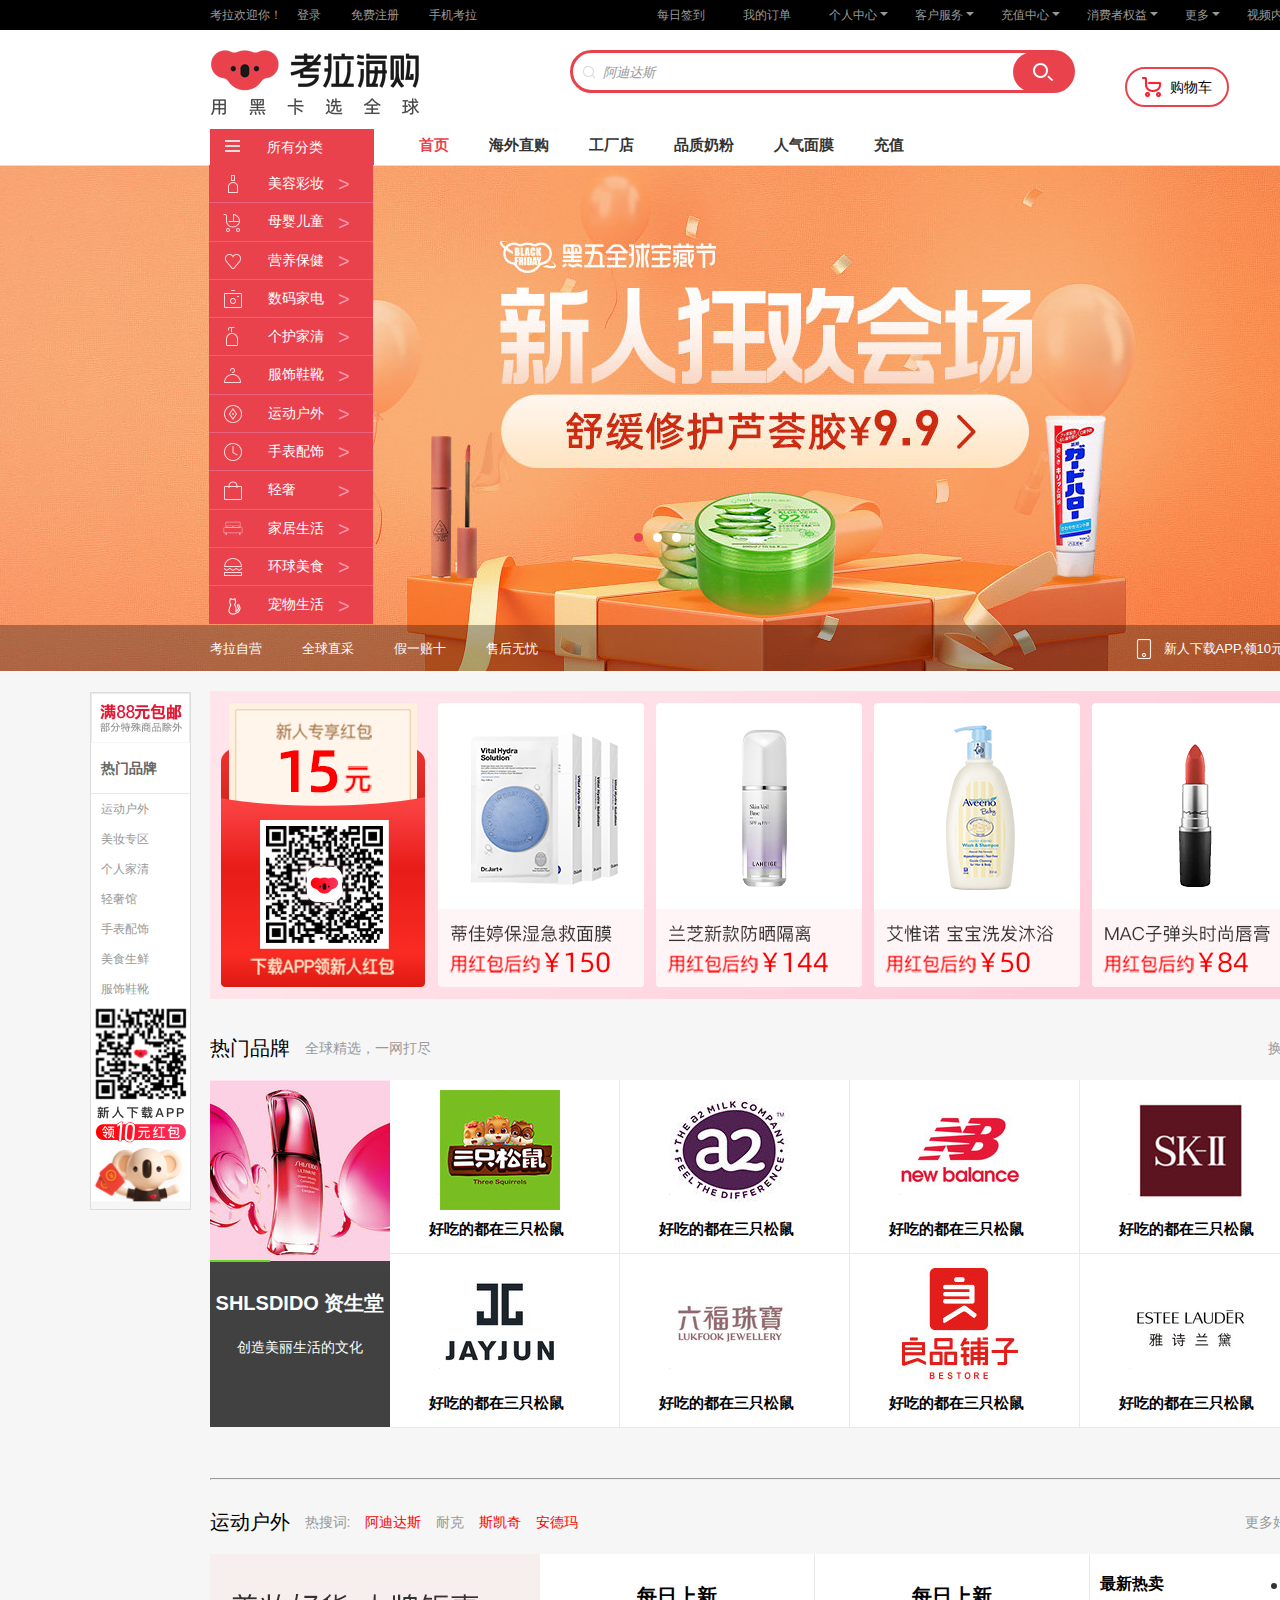
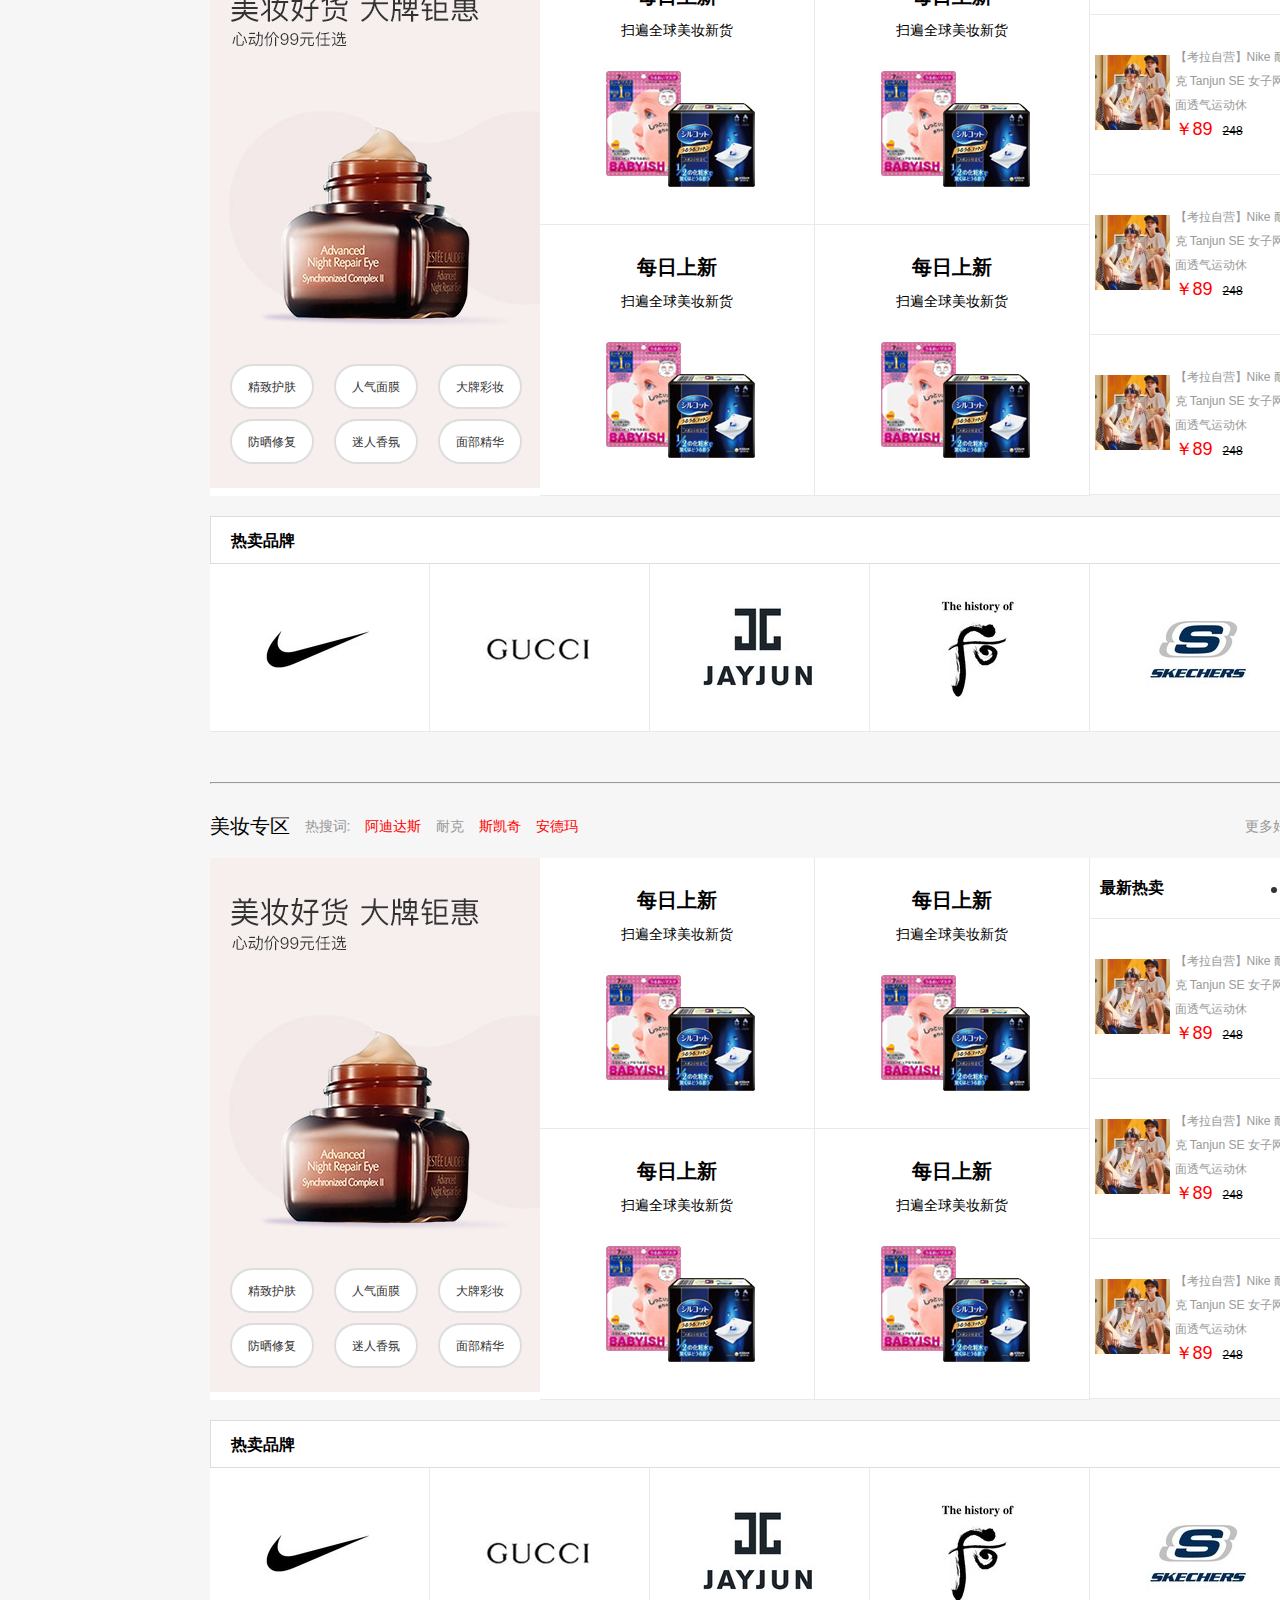
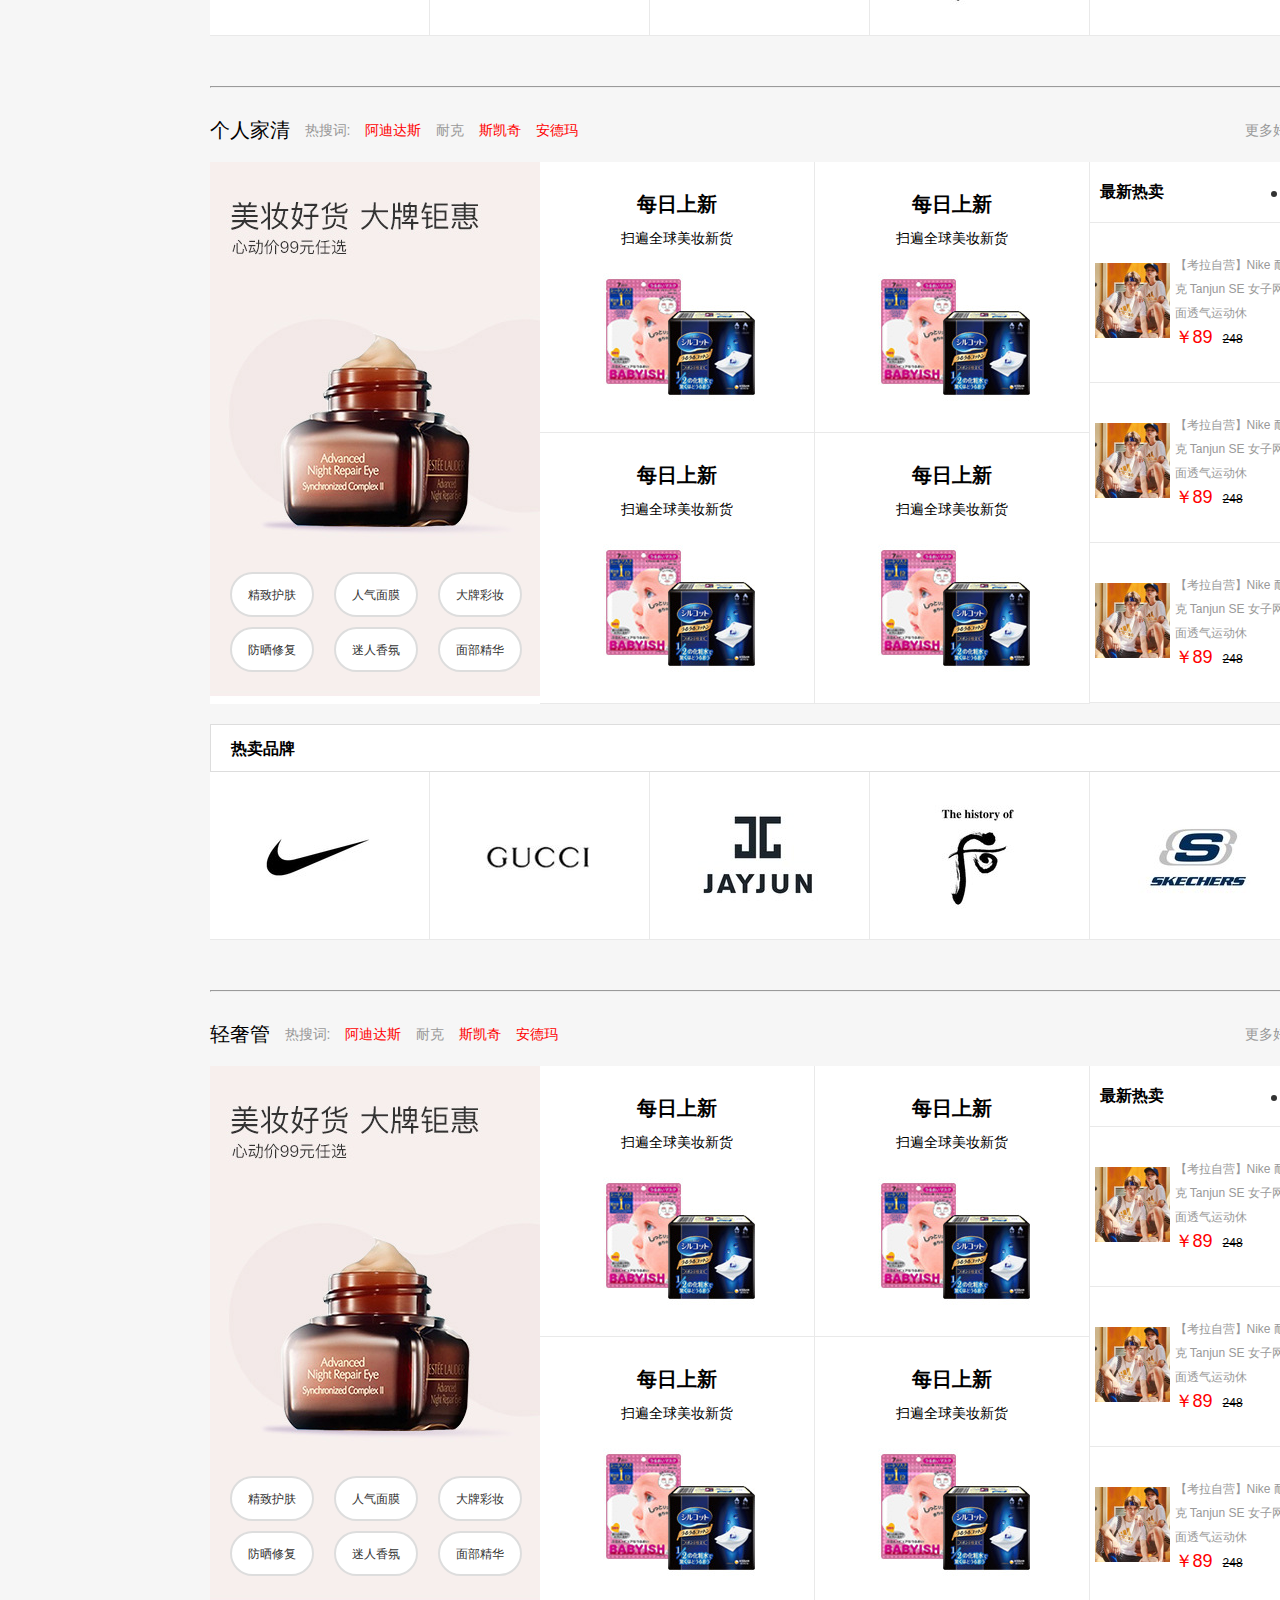
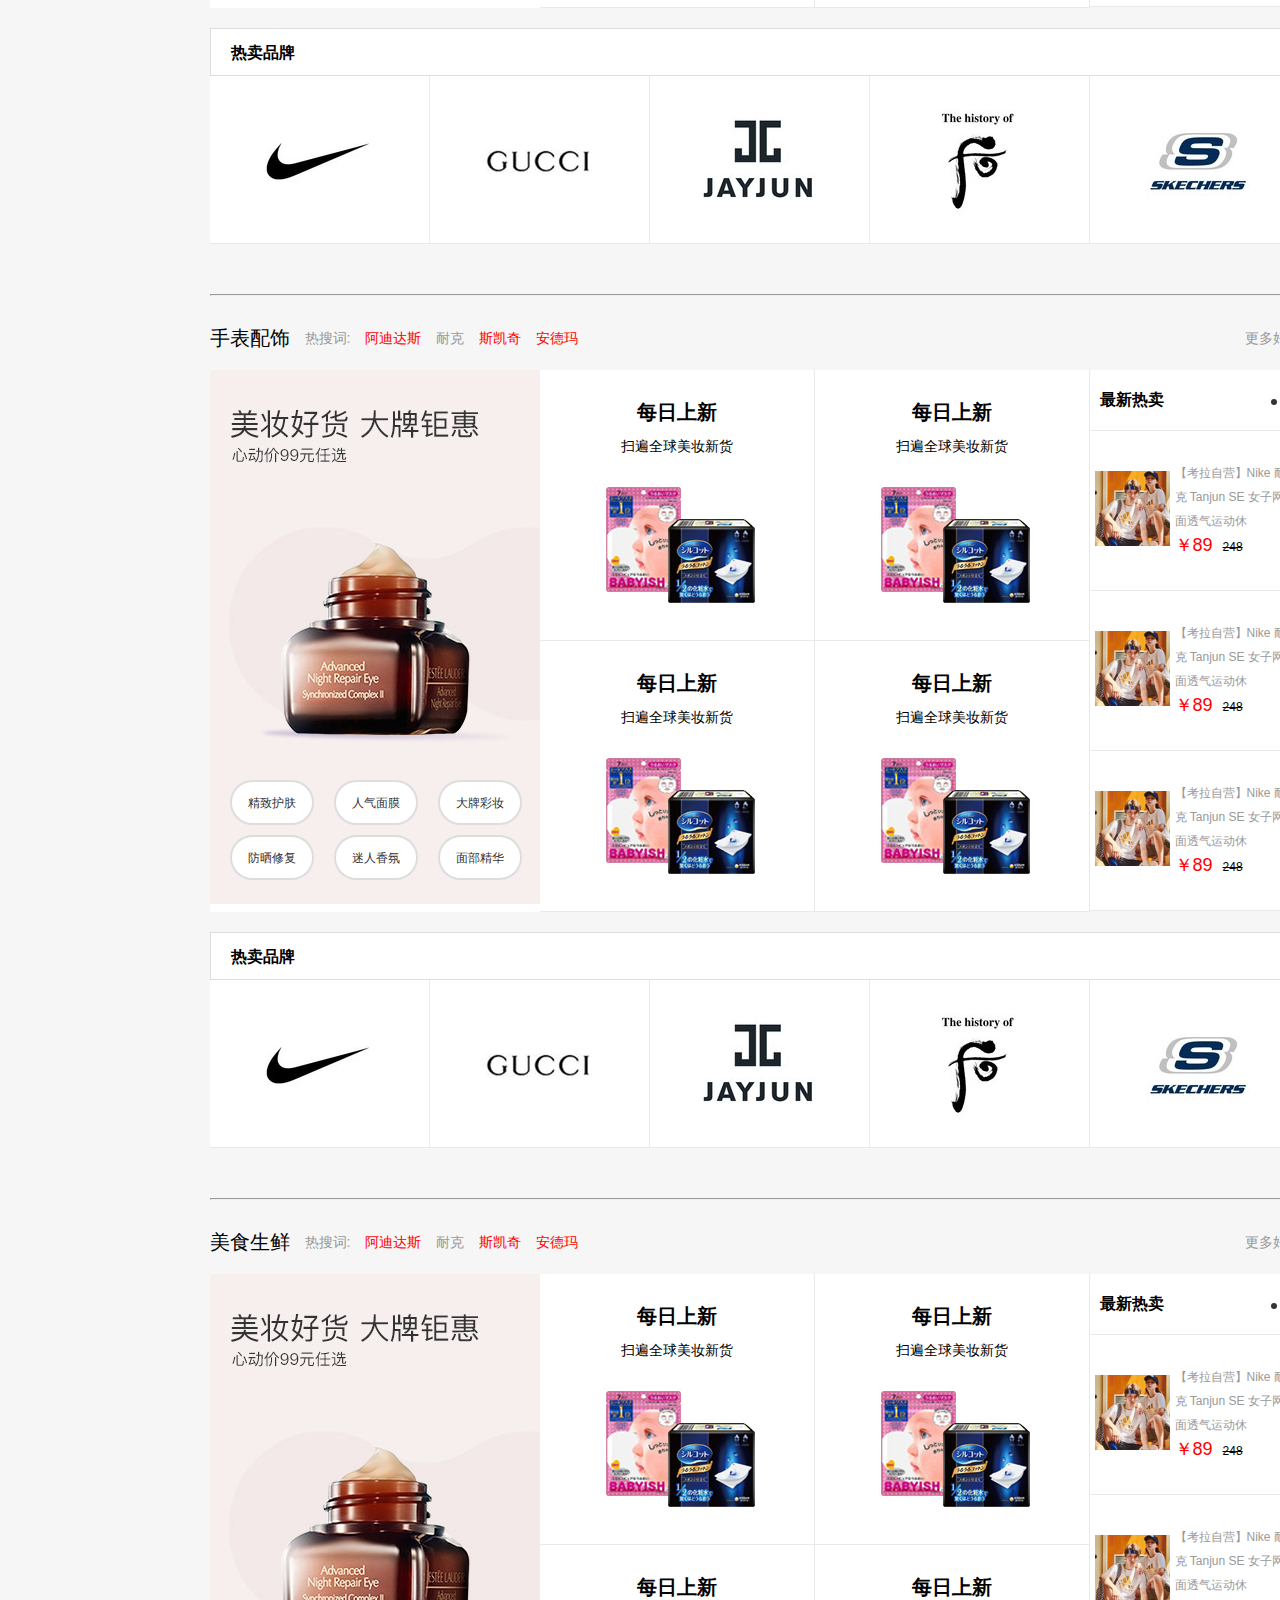
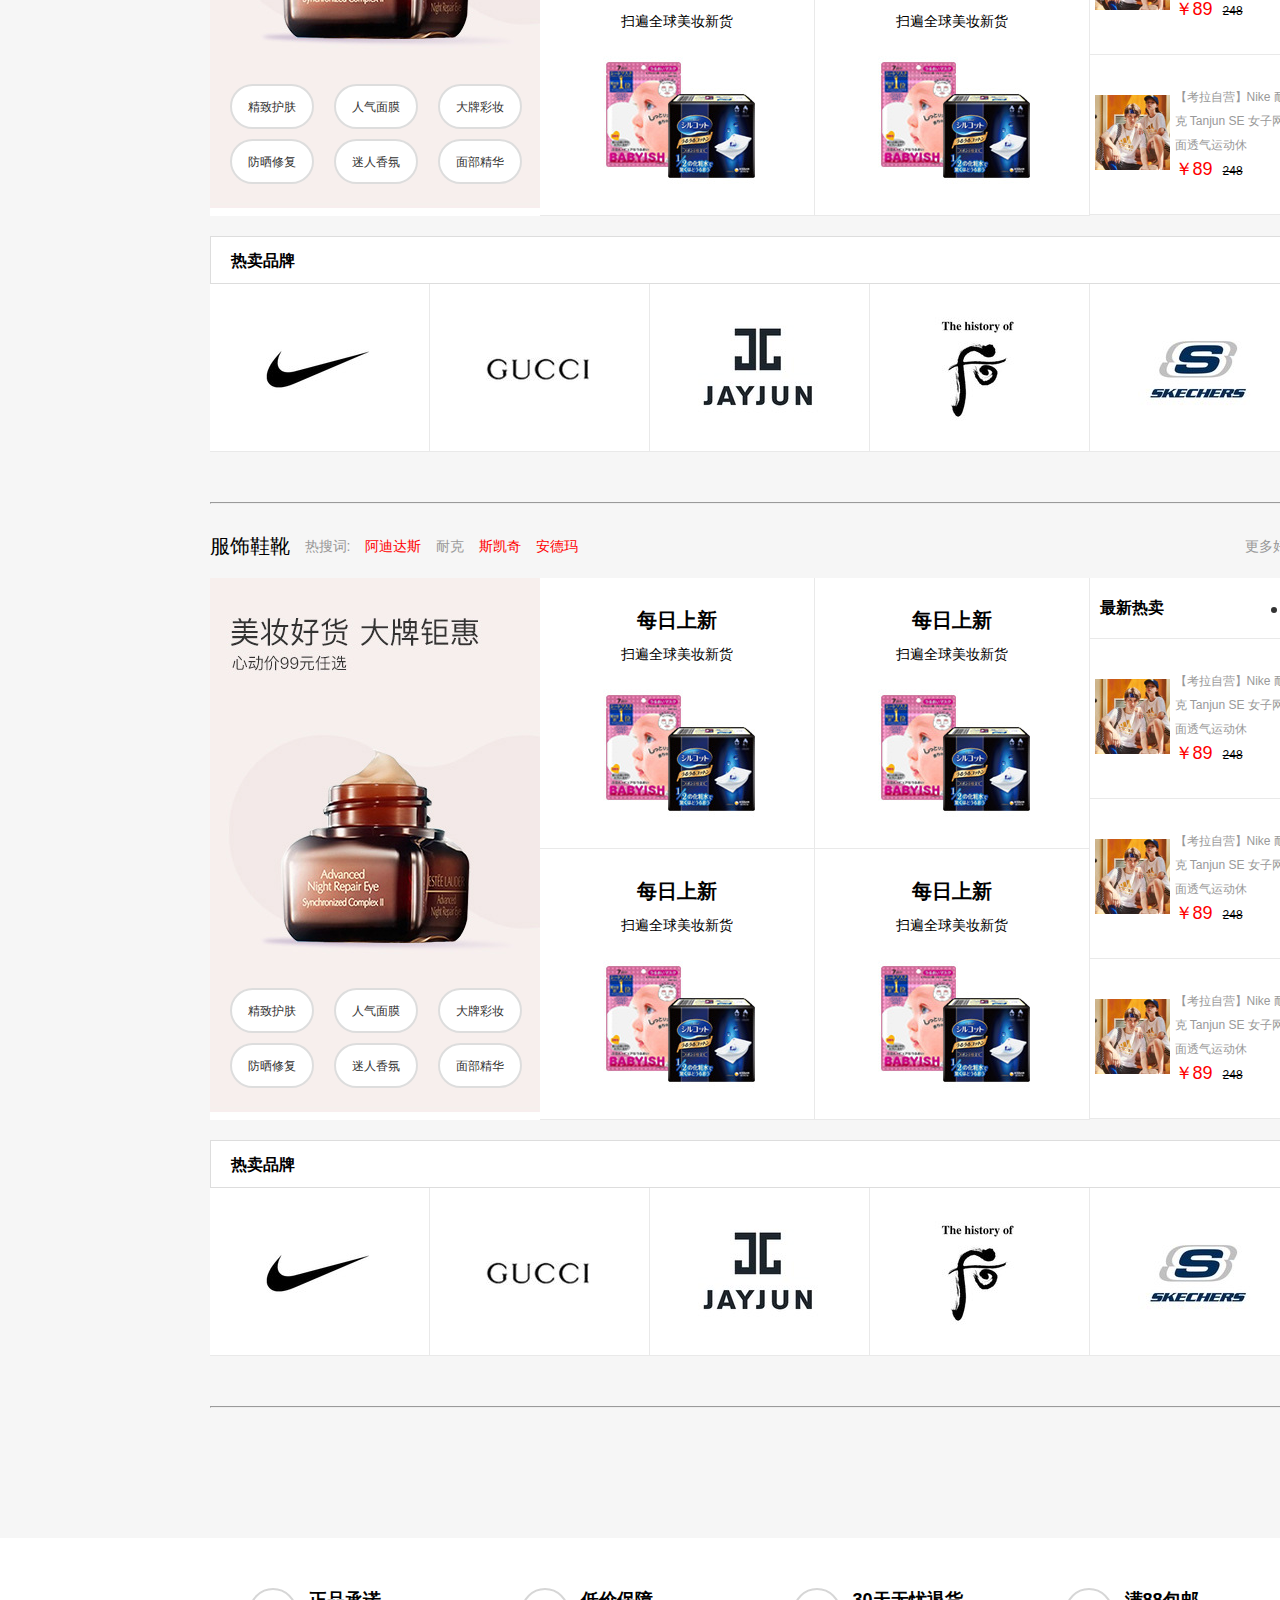
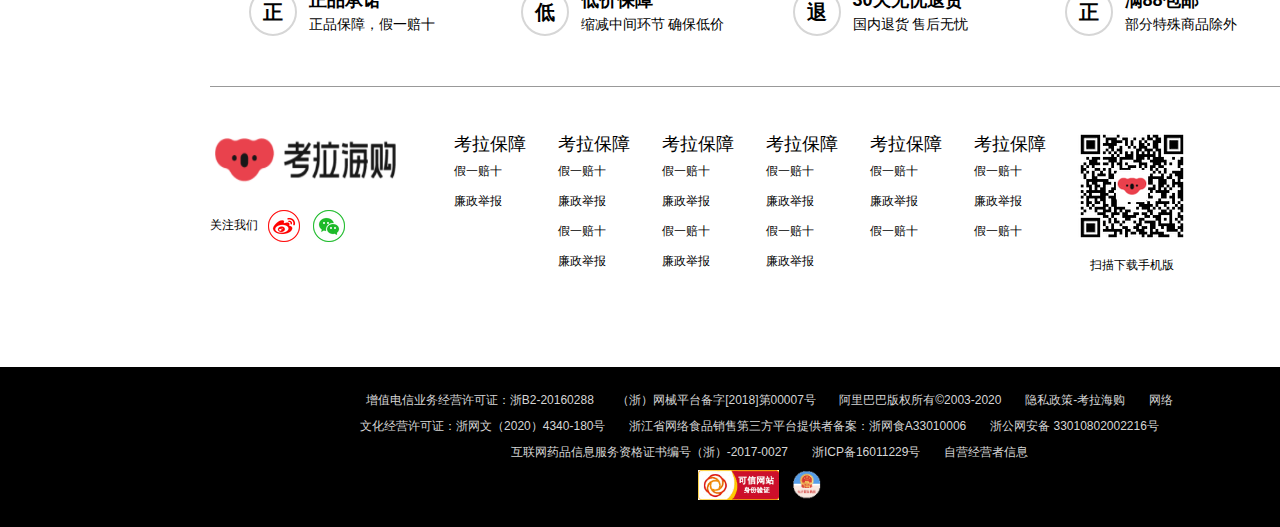
<file: index.html>
<!DOCTYPE html>
<html lang="en">

<head>
    <meta charset="UTF-8">
    <meta name="viewport" content="width=device-width, initial-scale=1.0">
    <title>Document</title>
    <link rel="stylesheet" type="text/css" href="css/reset.css">
    <link rel="stylesheet" type="text/css" href="css/global.css">
    <link rel='stylesheet' type="text/css" href="css/index.css">
</head>

<body>
    <div class="wrap">
        <!-- 头部 -->
        <div class="bgblack linh font12 nav">
            <div class="base-box">
                <ul class="clearfix">
                    <li class="fl">
                        <ul class="nav-left">
                            <li>考拉欢迎你！</li>
                            <li><a href="#">登录</a></li>
                            <li><a href="#">免费注册</a></li>
                            <li><a href="#">手机考拉</a>
                                <div class="nav-left-sclect font14 tc pd">
                                    <img src="img/index/h1.png" height="116px" width="116px" /><br>
                                    新人下载APP<br>领10元满减红包
                                </div>
                            </li>
                        </ul>
                    </li>
                    <li class="fr">
                        <ul class="nav-right">
                            <li><a href="#">每日签到</a></li>
                            <li><a href="#">我的订单</a></li>
                            <li class="li"><a href="#">个人中心</a><i></i>
                                <div class="nav-right-sclect">
                                    <a href="#">我的优惠卷</a>
                                    <a href="#">我的红包</a>
                                    <a href="#" class="bb">我的考拉豆</a>
                                    <a href="#">账号管理</a>
                                    <a href="#">我的实名认证</a>
                                    <a href="#" class="bb">我的发票抬头</a>
                                    <a href="#">我收藏的商品</a>
                                    <a href="#" class="bb">我关注的品牌</a>
                                    <a href="#">售后管理</a>
                                </div>
                            </li>
                            <li class="li"><a href="#">客户服务</a><i></i>
                                <div class="nav-right-sclect">
                                    <a href="#">联系客服</a>
                                    <a href="#">帮助中心</a>
                                    <a href="#">知识产权保护</a>
                                    <a href="#">规则中心</a>
                                </div>
                            </li>
                            <li class="li"><a href="#">充值中心</a><i></i>
                                <div class="nav-right-sclect">
                                    <a href="#">话费充值</a>
                                    <a href="#">游戏充值</a>
                                    <a href="#">Appstre充值</a>
                                </div>
                            </li>
                            <li class="li"><a href="#">消费者权益</a><i></i>
                                <div class="nav-right-sclect">
                                    <a href="#">消费者告知书</a>
                                </div>
                            </li>
                            <li class="li"><a href="#">更多</a><i></i>
                                <div class="nav-right-sclect sclect2">
                                    <a href="#" class="bb">收藏本站</a>
                                    <a href="#">新浪微博</a>
                                    <a href="#">微信公众号</a>
                                    <a href="#">招商合作</a>
                                </div>
                            </li>
                            <li><a href="#">视频内容</a></li>
                        </ul>
                    </li>
                </ul>
            </div>
        </div>
        <div class="base-box pb10 pt20 clearfix nav1">
            <img src="img/index/271c7d10-5167-443a-afe5-9f0729964b5e (5).png" class="mr150 fl" />
            <div class="input-box fl mt15">
                <span class='somall'></span>
                <input type="text" value="阿迪达斯" class="gray" />
                <span class="search"><span class="search-img"></span></span>
            </div>
            <a href="#" class="shop black"><img src='img/index/14f1eb69-f7c0-4d4f-95d8-4aee8e2e1f1b.png'
                    class="vm" /><span>购物车</span></a>
        </div>
        <div class="nav2" style="display:none">
            <div class="base-box clearfix">
                <img src="img/index/271c7d10-5167-443a-afe5-9f0729964b5e (3).png" class="mr230 fl" />
                <div class="input-box fl">
                    <span class='somall'></span>
                    <input type="text" value="阿迪达斯" class="gray" />
                    <span class="search"><span class="search-img"></span></span>
                </div>
            </div>
        </div>

        <!-- 导航 -->
        <div class="base-box clearfix">
            <div class="nav-title  fl">
                <span><i></i><i></i><i></i></span>
                所有分类</div>
            <ul class="head-write clearfix">
                <li><a href="#">首页</a></li>
                <li><a href="#">海外直购</a></li>
                <li><a href="#">工厂店</a></li>
                <li><a href="#">品质奶粉</a></li>
                <li><a href="#">人气面膜</a></li>
                <li><a href="#">充值</a></li>
            </ul>
        </div>

        <div class="round-box">
            <!-- 左侧栏 -->
            <ul class='main-left'>
                <li><img src='img/index/1cet9magj32_40_40.png'><img src='img/index/1cet9ndou57_40_40.png'
                        class="none"><span>美容彩妆</span><i>&gt;</i></li>
                <li><img src='img/index/1cet9lmhg85_40_40.png'><img src='img/index/1cet9ls7k45_40_40.png'
                        class="none" /><span>母婴儿童</span><i>&gt;</i></li>
                <li><img src='img/index/1cet9no5t81_40_40.png'><img src='img/index/1cet9nrmp35_40_40.png'
                        class="none" /><span>营养保健</span><i>&gt;</i></li>
                <li><img src='img/index/1cet9ogop45_40_40.png'><img src='img/index/1cet9ojpr14_40_40.png'
                        class="none" /><span>数码家电</span><i>&gt;</i></li>
                <li><img src='img/index/1cet9n9g361_40_40.png'><img src='img/index/1cet9ndou57_40_40.png'
                        class="none" /><span>个护家清</span><i>&gt;</i></li>
                <li><img src='img/index/1cet9peo633_40_40.png'><img src='img/index/1cet9pia154_40_40.png'
                        class="none" /><span>服饰鞋靴</span><i>&gt;</i></li>
                <li><img src='img/index/1cet9p5fv45_40_40.png'><img src='img/index/1cet9p8db3_40_40.png'
                        class="none" /><span>运动户外</span><i>&gt;</i></li>
                <li><img src='img/index/1cet9o36p76_40_40.png'><img src='img/index/1cet9o6e796_40_40.png'
                        class="none" /><span>手表配饰</span><i>&gt;</i></li>
                <li><img src='img/index/1cet9mvrc65_40_40.png'><img src='img/index/1cet9msvd91_40_40.png'
                        class="none" /><span>轻奢</span><i>&gt;</i></li>
                <li><img src='img/index/1cvslvedr99_40_40.png'><img src='img/index/1cvslvjhg58_40_40.png'
                        class="none" /><span>家居生活</span><i>&gt;</i></li>
                <li><img src='img/index/1cet9or5050_40_40.png'><img src='img/index/1cet9oun595_40_40.png'
                        class="none" /><span>环球美食</span><i>&gt;</i></li>
                <li><img src='img/index/1e83sugkk85_40_40.png'><img src='img/index/1e83stopt52_40_40.png'
                        class="none" /><span>宠物生活</span><i>&gt;</i></li>
            </ul>
            <!-- 右侧 -->
            <div class="main-right none">
                <div class="right-box">
                    <div class="right1 fl">
                        <div class='right1-write'>
                            <div class="hr"></div>
                            <h4>护肤</h4>
                            <p><a href="#">洁面</a><a href="#">卸妆</a><a href="#">爽肤水</a><a href="#">面霜</a><a
                                    href="#">眼部护肤</a>
                                <a href="#">精华</a><a href="#">乳液/凝胶</a><a href="#">局部护理</a><a href="#">护肤套装</a><a
                                    href="#">精油芳疗</a>
                                <a href="#">面部护肤</a><a href="#">防晒修复</a><a href="#">男士护肤</a></p>
                        </div>
                        <div class='right1-write'>

                            <h4>护肤</h4>
                            <p><a href="#">洁面</a><a href="#">卸妆</a><a href="#">爽肤水</a><a href="#">面霜</a><a
                                    href="#">眼部护肤</a>
                                <a href="#">精华</a><a href="#">乳液/凝胶</a><a href="#">局部护理</a><a href="#">护肤套装</a><a
                                    href="#">精油芳疗</a>
                                <a href="#">面部护肤</a><a href="#">防晒修复</a><a href="#">男士护肤</a></p>
                        </div>
                        <div class='right1-write'>
                            <div class="hr"></div>
                            <h4>护肤</h4>
                            <p><a href="#">洁面</a><a href="#">卸妆</a><a href="#">爽肤水</a><a href="#">面霜</a><a
                                    href="#">眼部护肤</a>
                                <a href="#">精华</a><a href="#">乳液/凝胶</a><a href="#">局部护理</a><a href="#">护肤套装</a><a
                                    href="#">精油芳疗</a>
                                <a href="#">面部护肤</a><a href="#">防晒修复</a><a href="#">男士护肤</a></p>
                        </div>
                        <div class='right1-write'>
                            <h4>护肤</h4>
                            <p><a href="#">洁面</a><a href="#">卸妆</a><a href="#">爽肤水</a><a href="#">面霜</a><a
                                    href="#">眼部护肤</a>
                                <a href="#">精华</a><a href="#">乳液/凝胶</a><a href="#">局部护理</a><a href="#">护肤套装</a><a
                                    href="#">精油芳疗</a>
                                <a href="#">面部护肤</a><a href="#">防晒修复</a><a href="#">男士护肤</a></p>
                        </div>
                        <div class='right1-write'>
                            <div class="hr"></div>
                            <h4>护肤</h4>
                            <p><a href="#">洁面</a><a href="#">卸妆</a><a href="#">爽肤水</a></p>
                        </div>
                    </div>
                    <div class="right2 fr">
                        <img src='img/index/1bk8ndmup45_300_300.jpg'>
                        <img src='img/index/1el9nv9cj24_300_300.jpg'>
                        <img src='img/index/1bl7r5s4k94_300_300.jpg'>
                        <img src='img/index/1bk8ndmup45_300_300.jpg'>
                        <img src='img/index/ij5fina975_300_300.jpg'>
                        <img src='img/index/1dsejt62370_120_120.jpg'>

                    </div>
                </div>
                <div class="right-box none">
                    <div class="right1 fl">
                        <div class='right1-write'>
                            <div class="hr"></div>
                            <h4>护肤</h4>
                            <p><a href="#">洁面</a><a href="#">卸妆</a><a href="#">爽肤水</a><a href="#">面霜</a><a
                                    href="#">眼部护肤</a>
                                <a href="#">精华</a><a href="#">乳液/凝胶</a><a href="#">局部护理</a><a href="#">护肤套装</a><a
                                    href="#">精油芳疗</a>
                                <a href="#">面部护肤</a><a href="#">防晒修复</a><a href="#">男士护肤</a></p>
                        </div>
                        <div class='right1-write'>

                            <h4>护肤</h4>
                            <p><a href="#">洁面</a><a href="#">卸妆</a><a href="#">爽肤水</a><a href="#">面霜</a><a
                                    href="#">眼部护肤</a>
                                <a href="#">精华</a><a href="#">乳液/凝胶</a><a href="#">局部护理</a><a href="#">护肤套装</a><a
                                    href="#">精油芳疗</a>
                                <a href="#">面部护肤</a><a href="#">防晒修复</a><a href="#">男士护肤</a></p>
                        </div>
                        <div class='right1-write'>
                            <div class="hr"></div>
                            <h4>护肤</h4>
                            <p><a href="#">洁面</a><a href="#">卸妆</a><a href="#">爽肤水</a><a href="#">面霜</a><a
                                    href="#">眼部护肤</a>
                                <a href="#">精华</a><a href="#">乳液/凝胶</a><a href="#">局部护理</a><a href="#">护肤套装</a><a
                                    href="#">精油芳疗</a>
                                <a href="#">面部护肤</a><a href="#">防晒修复</a><a href="#">男士护肤</a></p>
                        </div>
                        <div class='right1-write'>
                            <h4>护肤</h4>
                            <p><a href="#">洁面</a><a href="#">卸妆</a><a href="#">爽肤水</a><a href="#">面霜</a><a
                                    href="#">眼部护肤</a>
                                <a href="#">精华</a><a href="#">乳液/凝胶</a><a href="#">局部护理</a><a href="#">护肤套装</a><a
                                    href="#">精油芳疗</a>
                                <a href="#">面部护肤</a><a href="#">防晒修复</a><a href="#">男士护肤</a></p>
                        </div>
                        <div class='right1-write'>
                            <div class="hr"></div>
                            <h4>护肤</h4>
                            <p><a href="#">洁面</a><a href="#">卸妆</a><a href="#">爽肤水</a></p>
                        </div>
                        <div class='right1-write'>
                            <h4>护肤</h4>
                            <p><a href="#">洁面</a><a href="#">卸妆</a><a href="#">爽肤水</a></p>
                        </div>
                    </div>
                    <div class="right2 fr">
                        <img src='img/index/1bk8ndmup45_300_300.jpg'>
                        <img src='img/index/1el9nv9cj24_300_300.jpg'>
                        <img src='img/index/1bl7r5s4k94_300_300.jpg'>
                        <img src='img/index/1bk8ndmup45_300_300.jpg'>
                        <img src='img/index/ij5fina975_300_300.jpg'>
                        <img src='img/index/1dsejt62370_120_120.jpg'>

                    </div>
                </div>
                <div class="right-box none">
                    <div class="right1 fl">
                        <div class='right1-write'>
                            <div class="hr"></div>
                            <h4>护肤</h4>
                            <p><a href="#">洁面</a><a href="#">卸妆</a><a href="#">爽肤水</a><a href="#">面霜</a><a
                                    href="#">眼部护肤</a>
                                <a href="#">精华</a><a href="#">乳液/凝胶</a><a href="#">局部护理</a><a href="#">护肤套装</a><a
                                    href="#">精油芳疗</a>
                                <a href="#">面部护肤</a><a href="#">防晒修复</a><a href="#">男士护肤</a></p>
                        </div>
                        <div class='right1-write'>
                            <h4>护肤</h4>
                            <p><a href="#">洁面</a><a href="#">卸妆</a><a href="#">爽肤水</a><a href="#">面霜</a><a
                                    href="#">眼部护肤</a>
                                <a href="#">精华</a><a href="#">乳液/凝胶</a><a href="#">局部护理</a><a href="#">护肤套装</a><a
                                    href="#">精油芳疗</a>
                                <a href="#">面部护肤</a><a href="#">防晒修复</a><a href="#">男士护肤</a></p>
                        </div>
                        <div class='right1-write'>
                            <div class="hr"></div>
                            <h4>护肤</h4>
                            <p><a href="#">洁面</a><a href="#">卸妆</a><a href="#">爽肤水</a></p>
                        </div>
                        <div class='right1-write'>
                            <h4>护肤</h4>
                            <p><a href="#">洁面</a><a href="#">卸妆</a><a href="#">爽肤水</a></p>
                        </div>
                    </div>
                    <div class="right2 fr">
                        <img src='img/index/1bk8ndmup45_300_300.jpg'>
                        <img src='img/index/1el9nv9cj24_300_300.jpg'>
                        <img src='img/index/1bl7r5s4k94_300_300.jpg'>
                        <img src='img/index/1bk8ndmup45_300_300.jpg'>
                        <img src='img/index/ij5fina975_300_300.jpg'>
                        <img src='img/index/1dsejt62370_120_120.jpg'>

                    </div>
                </div>
                <div class="right-box none">
                    <div class="right1 fl">
                        <div class='right1-write'>
                            <div class="hr"></div>
                            <h4>护肤</h4>
                            <p><a href="#">洁面</a><a href="#">卸妆</a><a href="#">爽肤水</a><a href="#">面霜</a><a
                                    href="#">眼部护肤</a>
                                <a href="#">精华</a><a href="#">乳液/凝胶</a><a href="#">局部护理</a><a href="#">护肤套装</a><a
                                    href="#">精油芳疗</a>
                                <a href="#">面部护肤</a><a href="#">防晒修复</a><a href="#">男士护肤</a></p>
                        </div>
                        <div class='right1-write'>

                            <h4>护肤</h4>
                            <p><a href="#">洁面</a><a href="#">卸妆</a><a href="#">爽肤水</a><a href="#">面霜</a><a
                                    href="#">眼部护肤</a>
                                <a href="#">精华</a><a href="#">乳液/凝胶</a><a href="#">局部护理</a><a href="#">护肤套装</a><a
                                    href="#">精油芳疗</a>
                                <a href="#">面部护肤</a><a href="#">防晒修复</a><a href="#">男士护肤</a></p>
                        </div>
                        <div class='right1-write'>
                            <div class="hr"></div>
                            <h4>护肤</h4>
                            <p><a href="#">洁面</a><a href="#">卸妆</a><a href="#">爽肤水</a><a href="#">面霜</a><a
                                    href="#">眼部护肤</a>
                                <a href="#">精华</a><a href="#">乳液/凝胶</a><a href="#">局部护理</a><a href="#">护肤套装</a><a
                                    href="#">精油芳疗</a>
                                <a href="#">面部护肤</a><a href="#">防晒修复</a><a href="#">男士护肤</a></p>
                        </div>
                        <div class='right1-write'>
                            <h4>护肤</h4>
                            <p><a href="#">洁面</a><a href="#">卸妆</a><a href="#">爽肤水</a><a href="#">面霜</a><a
                                    href="#">眼部护肤</a>
                                <a href="#">精华</a><a href="#">乳液/凝胶</a><a href="#">局部护理</a><a href="#">护肤套装</a><a
                                    href="#">精油芳疗</a>
                                <a href="#">面部护肤</a><a href="#">防晒修复</a><a href="#">男士护肤</a></p>
                        </div>
                        <div class='right1-write'>
                            <div class="hr"></div>
                            <h4>护肤</h4>
                            <p><a href="#">洁面</a><a href="#">卸妆</a><a href="#">爽肤水</a></p>
                        </div>
                    </div>
                    <div class="right2 fr">
                        <img src='img/index/1bk8ndmup45_300_300.jpg'>
                        <img src='img/index/1el9nv9cj24_300_300.jpg'>
                        <img src='img/index/1bl7r5s4k94_300_300.jpg'>
                        <img src='img/index/1bk8ndmup45_300_300.jpg'>
                        <img src='img/index/ij5fina975_300_300.jpg'>
                        <img src='img/index/1dsejt62370_120_120.jpg'>

                    </div>
                </div>
                <div class="right-box none">
                    <div class="right1 fl">
                        <div class='right1-write'>
                            <div class="hr"></div>
                            <h4>护肤</h4>
                            <p><a href="#">洁面</a><a href="#">卸妆</a><a href="#">爽肤水</a><a href="#">面霜</a><a
                                    href="#">眼部护肤</a>
                                <a href="#">精华</a><a href="#">乳液/凝胶</a><a href="#">局部护理</a><a href="#">护肤套装</a><a
                                    href="#">精油芳疗</a>
                                <a href="#">面部护肤</a><a href="#">防晒修复</a><a href="#">男士护肤</a></p>
                        </div>
                        <div class='right1-write'>
                            <h4>护肤</h4>
                            <p><a href="#">洁面</a><a href="#">卸妆</a><a href="#">爽肤水</a><a href="#">面霜</a><a
                                    href="#">眼部护肤</a>
                                <a href="#">精华</a><a href="#">乳液/凝胶</a><a href="#">局部护理</a><a href="#">护肤套装</a><a
                                    href="#">精油芳疗</a>
                                <a href="#">面部护肤</a><a href="#">防晒修复</a><a href="#">男士护肤</a></p>
                        </div>
                        <div class='right1-write'>
                            <div class="hr"></div>
                            <h4>护肤</h4>
                            <p><a href="#">洁面</a><a href="#">卸妆</a><a href="#">爽肤水</a></p>
                        </div>
                        <div class='right1-write'>
                            <h4>护肤</h4>
                            <p><a href="#">洁面</a><a href="#">卸妆</a><a href="#">爽肤水</a></p>
                        </div>
                    </div>
                    <div class="right2 fr">
                        <img src='img/index/1bk8ndmup45_300_300.jpg'>
                        <img src='img/index/1el9nv9cj24_300_300.jpg'>
                        <img src='img/index/1bl7r5s4k94_300_300.jpg'>
                        <img src='img/index/1bk8ndmup45_300_300.jpg'>
                        <img src='img/index/ij5fina975_300_300.jpg'>
                        <img src='img/index/1dsejt62370_120_120.jpg'>

                    </div>
                </div>
                <div class="right-box none">
                    <div class="right1 fl">
                        <div class='right1-write'>
                            <div class="hr"></div>
                            <h4>护肤</h4>
                            <p><a href="#">洁面</a><a href="#">卸妆</a><a href="#">爽肤水</a><a href="#">面霜</a><a
                                    href="#">眼部护肤</a>
                                <a href="#">精华</a><a href="#">乳液/凝胶</a><a href="#">局部护理</a><a href="#">护肤套装</a><a
                                    href="#">精油芳疗</a>
                                <a href="#">面部护肤</a><a href="#">防晒修复</a><a href="#">男士护肤</a></p>
                        </div>
                        <div class='right1-write'>

                            <h4>护肤</h4>
                            <p><a href="#">洁面</a><a href="#">卸妆</a><a href="#">爽肤水</a><a href="#">面霜</a><a
                                    href="#">眼部护肤</a>
                                <a href="#">精华</a><a href="#">乳液/凝胶</a><a href="#">局部护理</a><a href="#">护肤套装</a><a
                                    href="#">精油芳疗</a>
                                <a href="#">面部护肤</a><a href="#">防晒修复</a><a href="#">男士护肤</a></p>
                        </div>
                        <div class='right1-write'>
                            <div class="hr"></div>
                            <h4>护肤</h4>
                            <p><a href="#">洁面</a><a href="#">卸妆</a><a href="#">爽肤水</a><a href="#">面霜</a><a
                                    href="#">眼部护肤</a>
                                <a href="#">精华</a><a href="#">乳液/凝胶</a><a href="#">局部护理</a><a href="#">护肤套装</a><a
                                    href="#">精油芳疗</a>
                                <a href="#">面部护肤</a><a href="#">防晒修复</a><a href="#">男士护肤</a></p>
                        </div>
                        <div class='right1-write'>
                            <h4>护肤</h4>
                            <p><a href="#">洁面</a><a href="#">卸妆</a><a href="#">爽肤水</a><a href="#">面霜</a><a
                                    href="#">眼部护肤</a>
                                <a href="#">精华</a><a href="#">乳液/凝胶</a><a href="#">局部护理</a><a href="#">护肤套装</a><a
                                    href="#">精油芳疗</a>
                                <a href="#">面部护肤</a><a href="#">防晒修复</a><a href="#">男士护肤</a></p>
                        </div>
                        <div class='right1-write'>
                            <div class="hr"></div>
                            <h4>护肤</h4>
                            <p><a href="#">洁面</a><a href="#">卸妆</a><a href="#">爽肤水</a></p>
                        </div>
                    </div>
                    <div class="right2 fr">
                        <img src='img/index/1bk8ndmup45_300_300.jpg'>
                        <img src='img/index/1el9nv9cj24_300_300.jpg'>
                        <img src='img/index/1bl7r5s4k94_300_300.jpg'>
                        <img src='img/index/1bk8ndmup45_300_300.jpg'>
                        <img src='img/index/ij5fina975_300_300.jpg'>
                        <img src='img/index/1dsejt62370_120_120.jpg'>

                    </div>
                </div>
                <div class="right-box none">
                    <div class="right1 fl">
                        <div class='right1-write'>
                            <div class="hr"></div>
                            <h4>护肤</h4>
                            <p><a href="#">洁面</a><a href="#">卸妆</a><a href="#">爽肤水</a><a href="#">面霜</a><a
                                    href="#">眼部护肤</a>
                                <a href="#">精华</a><a href="#">乳液/凝胶</a><a href="#">局部护理</a><a href="#">护肤套装</a><a
                                    href="#">精油芳疗</a>
                                <a href="#">面部护肤</a><a href="#">防晒修复</a><a href="#">男士护肤</a></p>
                        </div>
                        <div class='right1-write'>

                            <h4>护肤</h4>
                            <p><a href="#">洁面</a><a href="#">卸妆</a><a href="#">爽肤水</a><a href="#">面霜</a><a
                                    href="#">眼部护肤</a>
                                <a href="#">精华</a><a href="#">乳液/凝胶</a><a href="#">局部护理</a><a href="#">护肤套装</a><a
                                    href="#">精油芳疗</a>
                                <a href="#">面部护肤</a><a href="#">防晒修复</a><a href="#">男士护肤</a></p>
                        </div>
                        <div class='right1-write'>
                            <div class="hr"></div>
                            <h4>护肤</h4>
                            <p><a href="#">洁面</a><a href="#">卸妆</a><a href="#">爽肤水</a><a href="#">面霜</a><a
                                    href="#">眼部护肤</a>
                                <a href="#">精华</a><a href="#">乳液/凝胶</a><a href="#">局部护理</a><a href="#">护肤套装</a><a
                                    href="#">精油芳疗</a>
                                <a href="#">面部护肤</a><a href="#">防晒修复</a><a href="#">男士护肤</a></p>
                        </div>
                        <div class='right1-write'>
                            <h4>护肤</h4>
                            <p><a href="#">洁面</a><a href="#">卸妆</a><a href="#">爽肤水</a><a href="#">面霜</a><a
                                    href="#">眼部护肤</a>
                                <a href="#">精华</a><a href="#">乳液/凝胶</a><a href="#">局部护理</a><a href="#">护肤套装</a><a
                                    href="#">精油芳疗</a>
                                <a href="#">面部护肤</a><a href="#">防晒修复</a><a href="#">男士护肤</a></p>
                        </div>
                        <div class='right1-write'>
                            <div class="hr"></div>
                            <h4>护肤</h4>
                            <p><a href="#">洁面</a><a href="#">卸妆</a><a href="#">爽肤水</a></p>
                        </div>
                        <div class='right1-write'>
                            <h4>护肤</h4>
                            <p><a href="#">洁面</a><a href="#">卸妆</a><a href="#">爽肤水</a></p>
                        </div>
                    </div>
                    <div class="right2 fr">
                        <img src='img/index/1bk8ndmup45_300_300.jpg'>
                        <img src='img/index/1el9nv9cj24_300_300.jpg'>
                        <img src='img/index/1bl7r5s4k94_300_300.jpg'>
                        <img src='img/index/1bk8ndmup45_300_300.jpg'>
                        <img src='img/index/ij5fina975_300_300.jpg'>
                        <img src='img/index/1dsejt62370_120_120.jpg'>

                    </div>
                </div>
                <div class="right-box none">
                    <div class="right1 fl">
                        <div class='right1-write'>
                            <div class="hr"></div>
                            <h4>护肤</h4>
                            <p><a href="#">洁面</a><a href="#">卸妆</a><a href="#">爽肤水</a><a href="#">面霜</a><a
                                    href="#">眼部护肤</a>
                                <a href="#">精华</a><a href="#">乳液/凝胶</a><a href="#">局部护理</a><a href="#">护肤套装</a><a
                                    href="#">精油芳疗</a>
                                <a href="#">面部护肤</a><a href="#">防晒修复</a><a href="#">男士护肤</a></p>
                        </div>
                        <div class='right1-write'>
                            <h4>护肤</h4>
                            <p><a href="#">洁面</a><a href="#">卸妆</a><a href="#">爽肤水</a><a href="#">面霜</a><a
                                    href="#">眼部护肤</a>
                                <a href="#">精华</a><a href="#">乳液/凝胶</a><a href="#">局部护理</a><a href="#">护肤套装</a><a
                                    href="#">精油芳疗</a>
                                <a href="#">面部护肤</a><a href="#">防晒修复</a><a href="#">男士护肤</a></p>
                        </div>
                        <div class='right1-write'>
                            <div class="hr"></div>
                            <h4>护肤</h4>
                            <p><a href="#">洁面</a><a href="#">卸妆</a><a href="#">爽肤水</a></p>
                        </div>
                        <div class='right1-write'>
                            <h4>护肤</h4>
                            <p><a href="#">洁面</a><a href="#">卸妆</a><a href="#">爽肤水</a></p>
                        </div>
                    </div>
                    <div class="right2 fr">
                        <img src='img/index/1bk8ndmup45_300_300.jpg'>
                        <img src='img/index/1el9nv9cj24_300_300.jpg'>
                        <img src='img/index/1bl7r5s4k94_300_300.jpg'>
                        <img src='img/index/1bk8ndmup45_300_300.jpg'>
                        <img src='img/index/ij5fina975_300_300.jpg'>
                        <img src='img/index/1dsejt62370_120_120.jpg'>

                    </div>
                </div>
                <div class="right-box none">
                    <div class="right1 fl">
                        <div class='right1-write'>
                            <div class="hr"></div>
                            <h4>护肤</h4>
                            <p><a href="#">洁面</a><a href="#">卸妆</a><a href="#">爽肤水</a><a href="#">面霜</a><a
                                    href="#">眼部护肤</a>
                                <a href="#">精华</a><a href="#">乳液/凝胶</a><a href="#">局部护理</a><a href="#">护肤套装</a><a
                                    href="#">精油芳疗</a>
                                <a href="#">面部护肤</a><a href="#">防晒修复</a><a href="#">男士护肤</a></p>
                        </div>
                        <div class='right1-write'>

                            <h4>护肤</h4>
                            <p><a href="#">洁面</a><a href="#">卸妆</a><a href="#">爽肤水</a><a href="#">面霜</a><a
                                    href="#">眼部护肤</a>
                                <a href="#">精华</a><a href="#">乳液/凝胶</a><a href="#">局部护理</a><a href="#">护肤套装</a><a
                                    href="#">精油芳疗</a>
                                <a href="#">面部护肤</a><a href="#">防晒修复</a><a href="#">男士护肤</a></p>
                        </div>
                        <div class='right1-write'>
                            <div class="hr"></div>
                            <h4>护肤</h4>
                            <p><a href="#">洁面</a><a href="#">卸妆</a><a href="#">爽肤水</a><a href="#">面霜</a><a
                                    href="#">眼部护肤</a>
                                <a href="#">精华</a><a href="#">乳液/凝胶</a><a href="#">局部护理</a><a href="#">护肤套装</a><a
                                    href="#">精油芳疗</a>
                                <a href="#">面部护肤</a><a href="#">防晒修复</a><a href="#">男士护肤</a></p>
                        </div>
                        <div class='right1-write'>
                            <h4>护肤</h4>
                            <p><a href="#">洁面</a><a href="#">卸妆</a><a href="#">爽肤水</a><a href="#">面霜</a><a
                                    href="#">眼部护肤</a>
                                <a href="#">精华</a><a href="#">乳液/凝胶</a><a href="#">局部护理</a><a href="#">护肤套装</a><a
                                    href="#">精油芳疗</a>
                                <a href="#">面部护肤</a><a href="#">防晒修复</a><a href="#">男士护肤</a></p>
                        </div>
                        <div class='right1-write'>
                            <div class="hr"></div>
                            <h4>护肤</h4>
                            <p><a href="#">洁面</a><a href="#">卸妆</a><a href="#">爽肤水</a></p>
                        </div>
                    </div>
                    <div class="right2 fr">
                        <img src='img/index/1bk8ndmup45_300_300.jpg'>
                        <img src='img/index/1el9nv9cj24_300_300.jpg'>
                        <img src='img/index/1bl7r5s4k94_300_300.jpg'>
                        <img src='img/index/1bk8ndmup45_300_300.jpg'>
                        <img src='img/index/ij5fina975_300_300.jpg'>
                        <img src='img/index/1dsejt62370_120_120.jpg'>

                    </div>
                </div>
                <div class="right-box none">
                    <div class="right1 fl">
                        <div class='right1-write'>
                            <div class="hr"></div>
                            <h4>护肤</h4>
                            <p><a href="#">洁面</a><a href="#">卸妆</a><a href="#">爽肤水</a><a href="#">面霜</a><a
                                    href="#">眼部护肤</a>
                                <a href="#">精华</a><a href="#">乳液/凝胶</a><a href="#">局部护理</a><a href="#">护肤套装</a><a
                                    href="#">精油芳疗</a>
                                <a href="#">面部护肤</a><a href="#">防晒修复</a><a href="#">男士护肤</a></p>
                        </div>
                        <div class='right1-write'>
                            <h4>护肤</h4>
                            <p><a href="#">洁面</a><a href="#">卸妆</a><a href="#">爽肤水</a><a href="#">面霜</a><a
                                    href="#">眼部护肤</a>
                                <a href="#">精华</a><a href="#">乳液/凝胶</a><a href="#">局部护理</a><a href="#">护肤套装</a><a
                                    href="#">精油芳疗</a>
                                <a href="#">面部护肤</a><a href="#">防晒修复</a><a href="#">男士护肤</a></p>
                        </div>
                        <div class='right1-write'>
                            <div class="hr"></div>
                            <h4>护肤</h4>
                            <p><a href="#">洁面</a><a href="#">卸妆</a><a href="#">爽肤水</a></p>
                        </div>
                        <div class='right1-write'>
                            <h4>护肤</h4>
                            <p><a href="#">洁面</a><a href="#">卸妆</a><a href="#">爽肤水</a></p>
                        </div>
                    </div>
                    <div class="right2 fr">
                        <img src='img/index/1bk8ndmup45_300_300.jpg'>
                        <img src='img/index/1el9nv9cj24_300_300.jpg'>
                        <img src='img/index/1bl7r5s4k94_300_300.jpg'>
                        <img src='img/index/1bk8ndmup45_300_300.jpg'>
                        <img src='img/index/ij5fina975_300_300.jpg'>
                        <img src='img/index/1dsejt62370_120_120.jpg'>

                    </div>
                </div>
                <div class="right-box none">
                    <div class="right1 fl">
                        <div class='right1-write'>
                            <div class="hr"></div>
                            <h4>护肤</h4>
                            <p><a href="#">洁面</a><a href="#">卸妆</a><a href="#">爽肤水</a><a href="#">面霜</a><a
                                    href="#">眼部护肤</a>
                                <a href="#">精华</a><a href="#">乳液/凝胶</a><a href="#">局部护理</a><a href="#">护肤套装</a><a
                                    href="#">精油芳疗</a>
                                <a href="#">面部护肤</a><a href="#">防晒修复</a><a href="#">男士护肤</a></p>
                        </div>
                        <div class='right1-write'>

                            <h4>护肤</h4>
                            <p><a href="#">洁面</a><a href="#">卸妆</a><a href="#">爽肤水</a><a href="#">面霜</a><a
                                    href="#">眼部护肤</a>
                                <a href="#">精华</a><a href="#">乳液/凝胶</a><a href="#">局部护理</a><a href="#">护肤套装</a><a
                                    href="#">精油芳疗</a>
                                <a href="#">面部护肤</a><a href="#">防晒修复</a><a href="#">男士护肤</a></p>
                        </div>
                        <div class='right1-write'>
                            <div class="hr"></div>
                            <h4>护肤</h4>
                            <p><a href="#">洁面</a><a href="#">卸妆</a><a href="#">爽肤水</a><a href="#">面霜</a><a
                                    href="#">眼部护肤</a>
                                <a href="#">精华</a><a href="#">乳液/凝胶</a><a href="#">局部护理</a><a href="#">护肤套装</a><a
                                    href="#">精油芳疗</a>
                                <a href="#">面部护肤</a><a href="#">防晒修复</a><a href="#">男士护肤</a></p>
                        </div>
                        <div class='right1-write'>
                            <h4>护肤</h4>
                            <p><a href="#">洁面</a><a href="#">卸妆</a><a href="#">爽肤水</a><a href="#">面霜</a><a
                                    href="#">眼部护肤</a>
                                <a href="#">精华</a><a href="#">乳液/凝胶</a><a href="#">局部护理</a><a href="#">护肤套装</a><a
                                    href="#">精油芳疗</a>
                                <a href="#">面部护肤</a><a href="#">防晒修复</a><a href="#">男士护肤</a></p>
                        </div>
                        <div class='right1-write'>
                            <div class="hr"></div>
                            <h4>护肤</h4>
                            <p><a href="#">洁面</a><a href="#">卸妆</a><a href="#">爽肤水</a></p>
                        </div>
                    </div>
                    <div class="right2 fr">
                        <img src='img/index/1bk8ndmup45_300_300.jpg'>
                        <img src='img/index/1el9nv9cj24_300_300.jpg'>
                        <img src='img/index/1bl7r5s4k94_300_300.jpg'>
                        <img src='img/index/1bk8ndmup45_300_300.jpg'>
                        <img src='img/index/ij5fina975_300_300.jpg'>
                        <img src='img/index/1dsejt62370_120_120.jpg'>

                    </div>
                </div>
                <div class="right-box none">
                    <div class="right1 fl">
                        <div class='right1-write'>
                            <div class="hr"></div>
                            <h4>护肤</h4>
                            <p><a href="#">洁面</a><a href="#">卸妆</a><a href="#">爽肤水</a><a href="#">面霜</a><a
                                    href="#">眼部护肤</a>
                                <a href="#">精华</a><a href="#">乳液/凝胶</a><a href="#">局部护理</a><a href="#">护肤套装</a><a
                                    href="#">精油芳疗</a>
                                <a href="#">面部护肤</a><a href="#">防晒修复</a><a href="#">男士护肤</a></p>
                        </div>
                        <div class='right1-write'>
                            <h4>护肤</h4>
                            <p><a href="#">洁面</a><a href="#">卸妆</a><a href="#">爽肤水</a><a href="#">面霜</a><a
                                    href="#">眼部护肤</a>
                                <a href="#">精华</a><a href="#">乳液/凝胶</a><a href="#">局部护理</a><a href="#">护肤套装</a><a
                                    href="#">精油芳疗</a>
                                <a href="#">面部护肤</a><a href="#">防晒修复</a><a href="#">男士护肤</a></p>
                        </div>
                        <div class='right1-write'>
                            <div class="hr"></div>
                            <h4>护肤</h4>
                            <p><a href="#">洁面</a><a href="#">卸妆</a><a href="#">爽肤水</a></p>
                        </div>
                        <div class='right1-write'>
                            <h4>护肤</h4>
                            <p><a href="#">洁面</a><a href="#">卸妆</a><a href="#">爽肤水</a></p>
                        </div>
                    </div>
                    <div class="right2 fr">
                        <img src='img/index/1bk8ndmup45_300_300.jpg'>
                        <img src='img/index/1el9nv9cj24_300_300.jpg'>
                        <img src='img/index/1bl7r5s4k94_300_300.jpg'>
                        <img src='img/index/1bk8ndmup45_300_300.jpg'>
                        <img src='img/index/ij5fina975_300_300.jpg'>
                        <img src='img/index/1dsejt62370_120_120.jpg'>

                    </div>
                </div>
            </div>
            <!-- 轮播图 -->
            <div class="round">
                <ul>
                    <li style="opacity:1"><img
                            src='img/index/eb45a3cb-67b4-451b-9493-db24e7f71eacT2011231451_1920_506.jpg'>
                    </li>
                    <li style="opacity:0"><img
                            src='img/index/7ec84216-89c5-4828-afcd-5157dade0308T2007241654_1920_506.jpg'>
                    </li>
                    <li style="opacity:0"><img
                            src='img/index/87e5a506-7c9b-455a-8895-226af97ab264T2009301808_1920_506.jpg'>
                    </li>
                </ul>
                <a href="javascript:;" class="arrow"></a>
                <a href="javascript:;" class="arrow arrow2"></a>
                <span><a href="#" class="round-a" style="background-color:#e9424d"></a><a href="#"></a><a
                        href="#"></a></span>
            </div>

            <!-- 轮播图底部 -->
            <div class='box2 clearfix'>
                <div class="base-box clearfix">
                    <ul class="fl">
                        <li><a href="#">考拉自营</a></li>
                        <li><a href="#"> 全球直采</a></li>
                        <li><a href="#"> 假一赔十</a></li>
                        <li><a href="#"> 售后无忧</a></li>
                    </ul>
                    <span class='fr'>
                        <img src="img/index/13ea56c1-0902-4c4e-8363-b319e90a160e.png" class='vm mr10' /><a
                            href="#">新人下载APP,领10元红包</a>
                    </span>
                </div>
            </div>
        </div>

        <!-- 内容 -->
        <div class='content'>
            <!-- 第一部分 -->
            <img src='img/index/3a2db90b-eeda-44ca-9a2d-3c251262d2f7T2011181534_1920_308 (1).png' class='content1-img'>

            <!-- 第二部分 -->
            <div class='base-box'>
                <!-- 标题列表 -->
                <div class="clearfix">
                    <ul class="fl clearfix content2-list">
                        <li class="ft20">热门品牌</li>
                        <li class='gray'>全球精选，一网打尽</li>
                    </ul>
                    <a href="#" class='fr gray una'>换一换</a>
                </div>
                <!-- 内容图片 -->
                <div class="mbt20 clearfix">
                    <!-- 左边轮播 -->
                    <div class='main-lb fl'>
                        <ul class="lb1">
                            <li>
                                <img src='img/index/1c1mll0tg89_400_400.jpg'>
                                <div class='li-write white tc'>
                                    <p class="ft20 fb mb20">SHLSDIDO 资生堂</p>
                                    创造美丽生活的文化
                                </div>
                            </li>
                            <li style="opacity:0"><img src='img/index/isijdxsx56_400_400.jpg'>
                                <div class='li-write white tc'>
                                    <p class="ft20 fb mb20">kao 花王</p>
                                    日本高人气日化品牌
                                </div>
                            </li>
                            <li style="opacity:0"><img src='img/index/iv99pmby61_400_400.jpg'>
                                <div class='li-write white tc'>
                                    <p class="ft20 fb mb20">Swisse 斯维特</p>
                                    科学配方 优质原材料
                                </div>
                            </li>
                        </ul>
                        <div class="lb2"></div>
                        <span class="jt"></span>
                        <span class="jt jt2"></span>
                    </div>
                    <!-- 右边图片 -->
                    <ul class="fl main-tp">
                        <li class="bgwhite fl">
                            <a href="#" class="gray font13 main-a1 bgwhite">关注</a>
                            <img src='img/index/1ebsncn4l85_120_120.jpg' class="tp1" />
                            <span class="gray font12 main-span">411018人关注该品牌</span>
                            <a href='./list.html' class="red2 font13 main-a2">进入品牌</a>
                            <span class="font15 fb main-span2">好吃的都在三只松鼠</span>
                        </li>
                        <li class="bgwhite fl">
                            <a href="#" class="gray font13 main-a1 bgwhite">关注</a>
                            <img src='img/index/1dsejt62370_120_120.jpg' class="tp1" />
                            <span class="gray font12 main-span">411018人关注该品牌</span>
                            <a href="#" class="red2 font13 main-a2">进入品牌</a>
                            <span class="font15 fb main-span2">好吃的都在三只松鼠</span>
                        </li>
                        <li class="bgwhite fl">
                            <a href="#" class="gray font13 main-a1 bgwhite">关注</a>
                            <img src='img/index/1cnij2nrr52_300_300.jpg' class="tp1" />
                            <span class="gray font12 main-span">411018人关注该品牌</span>
                            <a href="#" class="red2 font13 main-a2">进入品牌</a>
                            <span class="font15 fb main-span2">好吃的都在三只松鼠</span>
                        </li>
                        <li class="bgwhite fl">
                            <a href="#" class="gray font13 main-a1 bgwhite">关注</a>
                            <img src='img/index/1bk8ndmup45_300_300.jpg' class="tp1" />
                            <span class="gray font12 main-span">411018人关注该品牌</span>
                            <a href="#" class="red2 font13 main-a2">进入品牌</a>
                            <span class="font15 fb main-span2">好吃的都在三只松鼠</span>
                        </li>
                        <li class="bgwhite fl">
                            <a href="#" class="gray font13 main-a1 bgwhite">关注</a>
                            <img src='img/index/1c126l96j31_300_300.jpg' class="tp1" />
                            <span class="gray font12 main-span">411018人关注该品牌</span>
                            <a href="#" class="red2 font13 main-a2">进入品牌</a>
                            <span class="font15 fb main-span2">好吃的都在三只松鼠</span>
                        </li>
                        <li class="bgwhite fl">
                            <a href="#" class="gray font13 main-a1 bgwhite">关注</a>
                            <img src='img/index/1cuha2gmo93_300_300.jpg' class="tp1" />
                            <span class="gray font12 main-span">411018人关注该品牌</span>
                            <a href="#" class="red2 font13 main-a2">进入品牌</a>
                            <span class="font15 fb main-span2">好吃的都在三只松鼠</span>
                        </li>
                        <li class="bgwhite fl">
                            <a href="#" class="gray font13 main-a1 bgwhite">关注</a>
                            <img src='img/index/1clj0n38j8_120_120.jpg' class="tp1" />
                            <span class="gray font12 main-span">411018人关注该品牌</span>
                            <a href="#" class="red2 font13 main-a2">进入品牌</a>
                            <span class="font15 fb main-span2">好吃的都在三只松鼠</span>
                        </li>
                        <li class="bgwhite fl">
                            <a href="#" class="gray font13 main-a1 bgwhite">关注</a>
                            <img src='img/index/1el9nv9cj24_300_300.jpg' class="tp1" />
                            <span class="gray font12 main-span">411018人关注该品牌</span>
                            <a href="#" class="red2 font13 main-a2">进入品牌</a>
                            <span class="font15 fb main-span2">好吃的都在三只松鼠</span>
                        </li>
                    </ul>
                </div>
                <hr class="mt50 mb30" />
            </div>

            <!-- 第三部分 -->
            <div class="base-box">
                <div class="clearfix">
                    <ul class="fl clearfix content2-list">
                        <li class="ft20">运动户外</li>
                        <li class='gray'>热搜词:</li>
                        <li><a href="#">阿迪达斯</a></li>
                        <li><a href="#" id="gray">耐克</a></li>
                        <li><a href="#">斯凯奇</a></li>
                        <li><a href="#">安德玛</a></li>
                    </ul>
                    <a href="#" class='fr gray una'>更多好货></a>
                </div>
                <div class=" mbt20 clearfix">
                    <div class="content3-img fl">
                        <ul class="content3-left">
                            <li><a href="#">精致护肤</a></li>
                            <li><a href="#">人气面膜</a></li>
                            <li><a href="#">大牌彩妆</a></li>
                            <li><a href="#">防晒修复</a></li>
                            <li><a href="#">迷人香氛</a></li>
                            <li><a href="#">面部精华</a></li>
                        </ul>
                    </div>
                    <ul class='content3-center fl clearfix'>
                        <li>
                            <h3>每日上新</h3>
                            <p class="mt10 mb15">扫遍全球美妆新货</p><img
                                src='img/index/ybMv0y5zMFNBplpEnDKxa9qT1811261728_180_144.jpg' />
                        </li>
                        <li>
                            <h3>每日上新</h3>
                            <p class="mt10 mb15">扫遍全球美妆新货</p><img
                                src='img/index/ybMv0y5zMFNBplpEnDKxa9qT1811261728_180_144.jpg' />
                        </li>
                        <li>
                            <h3>每日上新</h3>
                            <p class="mt10 mb15">扫遍全球美妆新货</p><img
                                src='img/index/ybMv0y5zMFNBplpEnDKxa9qT1811261728_180_144.jpg' />
                        </li>
                        <li>
                            <h3>每日上新</h3>
                            <p class="mt10 mb15">扫遍全球美妆新货</p><img
                                src='img/index/ybMv0y5zMFNBplpEnDKxa9qT1811261728_180_144.jpg' />
                        </li>
                    </ul>
                    <div class='content3-right bgwhite fl'>
                        <p class="title">最新热卖<span class="fr"><a href="#" style="background:#333333"></a><a href="#"
                                    class="bgwhite"></a><a href="#" class="bgwhite"></a></span>
                        </p>
                        <div class="round-list">
                            <ul>
                                <li>
                                    <img src='img/index/9da2e8cdd5f24d2fa286795b2adfd125_800_800.jpg'
                                        class="fl mt10 mr5">
                                    <p><a href='#' class="gray una">【考拉自营】Nike
                                            耐克 Tanjun SE 女子网面透气运动休</a><br>
                                        <span class="red mr10 font18">￥89</span><span class="th">248</span></p>
                                </li>
                                <li> <img src='img/index/9da2e8cdd5f24d2fa286795b2adfd125_800_800.jpg'
                                        class="fl mt10 mr5">
                                    <p><a href='#' class="gray una">【考拉自营】Nike
                                            耐克 Tanjun SE 女子网面透气运动休</a><br>
                                        <span class="red mr10 font18">￥89</span><span class="th">248</span></p>
                                </li>
                                <li> <img src='img/index/9da2e8cdd5f24d2fa286795b2adfd125_800_800.jpg'
                                        class="fl mt10 mr5">
                                    <p><a href='#' class="gray una">【考拉自营】Nike
                                            耐克 Tanjun SE 女子网面透气运动休</a><br>
                                        <span class="red mr10 font18">￥89</span><span class="th">248</span></p>
                                </li>

                            </ul>
                            <ul class="none">
                                <li>
                                    <img src='img/index/9de8b9672a05450ab8535d13300c8ab11537411504298jm9z44rr11577.jpg'
                                        class="fl mt10 mr5">
                                    <p><a href='#' class="gray una">【考拉自营】Nike
                                            耐克 Tanjun SE 女子网面透气运动休</a><br>
                                        <span class="red mr10 font18">￥209</span><span class="th">248</span></p>
                                </li>
                                <li> <img src='img/index/9de8b9672a05450ab8535d13300c8ab11537411504298jm9z44rr11577.jpg'
                                        class="fl mt10 mr5">
                                    <p><a href='#' class="gray una">【考拉自营】Nike
                                            耐克 Tanjun SE 女子网面透气运动休</a><br>
                                        <span class="red mr10 font18">￥209</span><span class="th">248</span></p>
                                </li>
                                <li> <img src='img/index/9de8b9672a05450ab8535d13300c8ab11537411504298jm9z44rr11577.jpg'
                                        class="fl mt10 mr5">
                                    <p><a href='#' class="gray una">【考拉自营】Nike
                                            耐克 Tanjun SE 女子网面透气运动休</a><br>
                                        <span class="red mr10 font18">￥209</span><span class="th">248</span></p>
                                </li>

                            </ul>
                            <ul class="none">
                                <li>
                                    <img src='img/index/8a402f94dc7e4822950dfd204de86405_800_800.jpg'
                                        class="fl mt10 mr5">
                                    <p><a href='#' class="gray una">【考拉自营】Nike
                                            耐克 Tanjun SE 女子网面透气运动休</a><br>
                                        <span class="red mr10 font18">￥544</span><span class="th">248</span></p>
                                </li>
                                <li> <img src='img/index/8a402f94dc7e4822950dfd204de86405_800_800.jpg'
                                        class="fl mt10 mr5">
                                    <p><a href='#' class="gray una">【考拉自营】Nike
                                            耐克 Tanjun SE 女子网面透气运动休</a><br>
                                        <span class="red mr10 font18">￥544</span><span class="th">248</span></p>
                                </li>
                                <li> <img src='img/index/8a402f94dc7e4822950dfd204de86405_800_800.jpg'
                                        class="fl mt10 mr5">
                                    <p><a href='#' class="gray una">【考拉自营】Nike
                                            耐克 Tanjun SE 女子网面透气运动休</a><br>
                                        <span class="red mr10 font18">￥544</span><span class="th">248</span></p>
                                </li>

                            </ul>
                        </div>

                    </div>
                </div>

                <h3 class='buy pl20 bgwhite'>热卖品牌</h3>
                <div class="pictur">
                    <a href="#" class="bgwhite">
                        <i class="fl"></i>
                        <img src='img/index/ii02shtz66_300_300.jpg' />
                    </a><a href="#" class="bgwhite"> <i class="fl"></i><img
                            src='img/index/j1hk9xa040_300_300.jpg' /></a><a href="#" class="bgwhite"><i
                            class="fl"></i><img src='img/index/1c126l96j31_300_300.jpg' /></a><a href="#"
                        class="bgwhite"><i class="fl"></i>
                        <img src='img/index/ifxc1wa478_300_300.jpg' /></a><a href="#" class="bgwhite"><i class="fl"></i>
                        <img src='img/index/1c2gohbio65_300_300.jpg' /></a>
                </div>
                <hr class="mt50 mb30" />
            </div>

            <div class="base-box">
                <div class="clearfix">
                    <ul class="fl clearfix content2-list">
                        <li class="ft20">美妆专区</li>
                        <li class='gray'>热搜词:</li>
                        <li><a href="#">阿迪达斯</a></li>
                        <li><a href="#" id="gray">耐克</a></li>
                        <li><a href="#">斯凯奇</a></li>
                        <li><a href="#">安德玛</a></li>
                    </ul>
                    <a href="#" class='fr gray una'>更多好货></a>
                </div>
                <div class=" mbt20 clearfix">
                    <div class="content3-img fl">
                        <ul class="content3-left">
                            <li><a href="#">精致护肤</a></li>
                            <li><a href="#">人气面膜</a></li>
                            <li><a href="#">大牌彩妆</a></li>
                            <li><a href="#">防晒修复</a></li>
                            <li><a href="#">迷人香氛</a></li>
                            <li><a href="#">面部精华</a></li>
                        </ul>
                    </div>
                    <ul class='content3-center fl clearfix'>
                        <li>
                            <h3>每日上新</h3>
                            <p class="mt10 mb15">扫遍全球美妆新货</p><img
                                src='img/index/ybMv0y5zMFNBplpEnDKxa9qT1811261728_180_144.jpg' />
                        </li>
                        <li>
                            <h3>每日上新</h3>
                            <p class="mt10 mb15">扫遍全球美妆新货</p><img
                                src='img/index/ybMv0y5zMFNBplpEnDKxa9qT1811261728_180_144.jpg' />
                        </li>
                        <li>
                            <h3>每日上新</h3>
                            <p class="mt10 mb15">扫遍全球美妆新货</p><img
                                src='img/index/ybMv0y5zMFNBplpEnDKxa9qT1811261728_180_144.jpg' />
                        </li>
                        <li>
                            <h3>每日上新</h3>
                            <p class="mt10 mb15">扫遍全球美妆新货</p><img
                                src='img/index/ybMv0y5zMFNBplpEnDKxa9qT1811261728_180_144.jpg' />
                        </li>
                    </ul>
                    <div class='content3-right bgwhite fl'>
                        <p class="title">最新热卖<span class="fr"><a href="#" style="background:#333333"></a><a href="#"
                                    class="bgwhite"></a><a href="#" class="bgwhite"></a></span>
                        </p>
                        <div class="round-list2">
                            <ul>
                                <li>
                                    <img src='img/index/9da2e8cdd5f24d2fa286795b2adfd125_800_800.jpg'
                                        class="fl mt10 mr5">
                                    <p><a href='#' class="gray una">【考拉自营】Nike
                                            耐克 Tanjun SE 女子网面透气运动休</a><br>
                                        <span class="red mr10 font18">￥89</span><span class="th">248</span></p>
                                </li>
                                <li> <img src='img/index/9da2e8cdd5f24d2fa286795b2adfd125_800_800.jpg'
                                        class="fl mt10 mr5">
                                    <p><a href='#' class="gray una">【考拉自营】Nike
                                            耐克 Tanjun SE 女子网面透气运动休</a><br>
                                        <span class="red mr10 font18">￥89</span><span class="th">248</span></p>
                                </li>
                                <li> <img src='img/index/9da2e8cdd5f24d2fa286795b2adfd125_800_800.jpg'
                                        class="fl mt10 mr5">
                                    <p><a href='#' class="gray una">【考拉自营】Nike
                                            耐克 Tanjun SE 女子网面透气运动休</a><br>
                                        <span class="red mr10 font18">￥89</span><span class="th">248</span></p>
                                </li>

                            </ul>
                            <ul class="none">
                                <li>
                                    <img src='img/index/9de8b9672a05450ab8535d13300c8ab11537411504298jm9z44rr11577.jpg'
                                        class="fl mt10 mr5">
                                    <p><a href='#' class="gray una">【考拉自营】Nike
                                            耐克 Tanjun SE 女子网面透气运动休</a><br>
                                        <span class="red mr10 font18">￥209</span><span class="th">248</span></p>
                                </li>
                                <li> <img src='img/index/9de8b9672a05450ab8535d13300c8ab11537411504298jm9z44rr11577.jpg'
                                        class="fl mt10 mr5">
                                    <p><a href='#' class="gray una">【考拉自营】Nike
                                            耐克 Tanjun SE 女子网面透气运动休</a><br>
                                        <span class="red mr10 font18">￥209</span><span class="th">248</span></p>
                                </li>
                                <li> <img src='img/index/9de8b9672a05450ab8535d13300c8ab11537411504298jm9z44rr11577.jpg'
                                        class="fl mt10 mr5">
                                    <p><a href='#' class="gray una">【考拉自营】Nike
                                            耐克 Tanjun SE 女子网面透气运动休</a><br>
                                        <span class="red mr10 font18">￥209</span><span class="th">248</span></p>
                                </li>

                            </ul>
                            <ul class="none">
                                <li>
                                    <img src='img/index/8a402f94dc7e4822950dfd204de86405_800_800.jpg'
                                        class="fl mt10 mr5">
                                    <p><a href='#' class="gray una">【考拉自营】Nike
                                            耐克 Tanjun SE 女子网面透气运动休</a><br>
                                        <span class="red mr10 font18">￥544</span><span class="th">248</span></p>
                                </li>
                                <li> <img src='img/index/8a402f94dc7e4822950dfd204de86405_800_800.jpg'
                                        class="fl mt10 mr5">
                                    <p><a href='#' class="gray una">【考拉自营】Nike
                                            耐克 Tanjun SE 女子网面透气运动休</a><br>
                                        <span class="red mr10 font18">￥544</span><span class="th">248</span></p>
                                </li>
                                <li> <img src='img/index/8a402f94dc7e4822950dfd204de86405_800_800.jpg'
                                        class="fl mt10 mr5">
                                    <p><a href='#' class="gray una">【考拉自营】Nike
                                            耐克 Tanjun SE 女子网面透气运动休</a><br>
                                        <span class="red mr10 font18">￥544</span><span class="th">248</span></p>
                                </li>

                            </ul>
                        </div>

                    </div>
                </div>

                <h3 class='buy pl20 bgwhite'>热卖品牌</h3>
                <div class="pictur">
                    <a href="#" class="bgwhite">
                        <i class="fl"></i>
                        <img src='img/index/ii02shtz66_300_300.jpg' />
                    </a><a href="#" class="bgwhite"> <i class="fl"></i><img
                            src='img/index/j1hk9xa040_300_300.jpg' /></a><a href="#" class="bgwhite"><i
                            class="fl"></i><img src='img/index/1c126l96j31_300_300.jpg' /></a><a href="#"
                        class="bgwhite"><i class="fl"></i>
                        <img src='img/index/ifxc1wa478_300_300.jpg' /></a><a href="#" class="bgwhite"><i class="fl"></i>
                        <img src='img/index/1c2gohbio65_300_300.jpg' /></a>
                </div>
                <hr class="mt50 mb30" />
            </div>

            <div class="base-box">
                <div class="clearfix">
                    <ul class="fl clearfix content2-list">
                        <li class="ft20">个人家清</li>
                        <li class='gray'>热搜词:</li>
                        <li><a href="#">阿迪达斯</a></li>
                        <li><a href="#" id="gray">耐克</a></li>
                        <li><a href="#">斯凯奇</a></li>
                        <li><a href="#">安德玛</a></li>
                    </ul>
                    <a href="#" class='fr gray una'>更多好货></a>
                </div>
                <div class=" mbt20 clearfix">
                    <div class="content3-img fl">
                        <ul class="content3-left">
                            <li><a href="#">精致护肤</a></li>
                            <li><a href="#">人气面膜</a></li>
                            <li><a href="#">大牌彩妆</a></li>
                            <li><a href="#">防晒修复</a></li>
                            <li><a href="#">迷人香氛</a></li>
                            <li><a href="#">面部精华</a></li>
                        </ul>
                    </div>
                    <ul class='content3-center fl clearfix'>
                        <li>
                            <h3>每日上新</h3>
                            <p class="mt10 mb15">扫遍全球美妆新货</p><img
                                src='img/index/ybMv0y5zMFNBplpEnDKxa9qT1811261728_180_144.jpg' />
                        </li>
                        <li>
                            <h3>每日上新</h3>
                            <p class="mt10 mb15">扫遍全球美妆新货</p><img
                                src='img/index/ybMv0y5zMFNBplpEnDKxa9qT1811261728_180_144.jpg' />
                        </li>
                        <li>
                            <h3>每日上新</h3>
                            <p class="mt10 mb15">扫遍全球美妆新货</p><img
                                src='img/index/ybMv0y5zMFNBplpEnDKxa9qT1811261728_180_144.jpg' />
                        </li>
                        <li>
                            <h3>每日上新</h3>
                            <p class="mt10 mb15">扫遍全球美妆新货</p><img
                                src='img/index/ybMv0y5zMFNBplpEnDKxa9qT1811261728_180_144.jpg' />
                        </li>
                    </ul>
                    <div class='content3-right bgwhite fl'>
                        <p class="title">最新热卖<span class="fr"><a href="#" style="background:#333333"></a><a href="#"
                                    class="bgwhite"></a><a href="#" class="bgwhite"></a></span>
                        </p>
                        <div class="round-list3">
                            <ul>
                                <li>
                                    <img src='img/index/9da2e8cdd5f24d2fa286795b2adfd125_800_800.jpg'
                                        class="fl mt10 mr5">
                                    <p><a href='#' class="gray una">【考拉自营】Nike
                                            耐克 Tanjun SE 女子网面透气运动休</a><br>
                                        <span class="red mr10 font18">￥89</span><span class="th">248</span></p>
                                </li>
                                <li> <img src='img/index/9da2e8cdd5f24d2fa286795b2adfd125_800_800.jpg'
                                        class="fl mt10 mr5">
                                    <p><a href='#' class="gray una">【考拉自营】Nike
                                            耐克 Tanjun SE 女子网面透气运动休</a><br>
                                        <span class="red mr10 font18">￥89</span><span class="th">248</span></p>
                                </li>
                                <li> <img src='img/index/9da2e8cdd5f24d2fa286795b2adfd125_800_800.jpg'
                                        class="fl mt10 mr5">
                                    <p><a href='#' class="gray una">【考拉自营】Nike
                                            耐克 Tanjun SE 女子网面透气运动休</a><br>
                                        <span class="red mr10 font18">￥89</span><span class="th">248</span></p>
                                </li>

                            </ul>
                            <ul class="none">
                                <li>
                                    <img src='img/index/9de8b9672a05450ab8535d13300c8ab11537411504298jm9z44rr11577.jpg'
                                        class="fl mt10 mr5">
                                    <p><a href='#' class="gray una">【考拉自营】Nike
                                            耐克 Tanjun SE 女子网面透气运动休</a><br>
                                        <span class="red mr10 font18">￥209</span><span class="th">248</span></p>
                                </li>
                                <li> <img src='img/index/9de8b9672a05450ab8535d13300c8ab11537411504298jm9z44rr11577.jpg'
                                        class="fl mt10 mr5">
                                    <p><a href='#' class="gray una">【考拉自营】Nike
                                            耐克 Tanjun SE 女子网面透气运动休</a><br>
                                        <span class="red mr10 font18">￥209</span><span class="th">248</span></p>
                                </li>
                                <li> <img src='img/index/9de8b9672a05450ab8535d13300c8ab11537411504298jm9z44rr11577.jpg'
                                        class="fl mt10 mr5">
                                    <p><a href='#' class="gray una">【考拉自营】Nike
                                            耐克 Tanjun SE 女子网面透气运动休</a><br>
                                        <span class="red mr10 font18">￥209</span><span class="th">248</span></p>
                                </li>

                            </ul>
                            <ul class="none">
                                <li>
                                    <img src='img/index/8a402f94dc7e4822950dfd204de86405_800_800.jpg'
                                        class="fl mt10 mr5">
                                    <p><a href='#' class="gray una">【考拉自营】Nike
                                            耐克 Tanjun SE 女子网面透气运动休</a><br>
                                        <span class="red mr10 font18">￥544</span><span class="th">248</span></p>
                                </li>
                                <li> <img src='img/index/8a402f94dc7e4822950dfd204de86405_800_800.jpg'
                                        class="fl mt10 mr5">
                                    <p><a href='#' class="gray una">【考拉自营】Nike
                                            耐克 Tanjun SE 女子网面透气运动休</a><br>
                                        <span class="red mr10 font18">￥544</span><span class="th">248</span></p>
                                </li>
                                <li> <img src='img/index/8a402f94dc7e4822950dfd204de86405_800_800.jpg'
                                        class="fl mt10 mr5">
                                    <p><a href='#' class="gray una">【考拉自营】Nike
                                            耐克 Tanjun SE 女子网面透气运动休</a><br>
                                        <span class="red mr10 font18">￥544</span><span class="th">248</span></p>
                                </li>

                            </ul>
                        </div>

                    </div>
                </div>

                <h3 class='buy pl20 bgwhite'>热卖品牌</h3>
                <div class="pictur">
                    <a href="#" class="bgwhite">
                        <i class="fl"></i>
                        <img src='img/index/ii02shtz66_300_300.jpg' />
                    </a><a href="#" class="bgwhite"> <i class="fl"></i><img
                            src='img/index/j1hk9xa040_300_300.jpg' /></a><a href="#" class="bgwhite"><i
                            class="fl"></i><img src='img/index/1c126l96j31_300_300.jpg' /></a><a href="#"
                        class="bgwhite"><i class="fl"></i>
                        <img src='img/index/ifxc1wa478_300_300.jpg' /></a><a href="#" class="bgwhite"><i class="fl"></i>
                        <img src='img/index/1c2gohbio65_300_300.jpg' /></a>
                </div>
                <hr class="mt50 mb30" />
            </div>

            <div class="base-box">
                <div class="clearfix">
                    <ul class="fl clearfix content2-list">
                        <li class="ft20">轻奢管</li>
                        <li class='gray'>热搜词:</li>
                        <li><a href="#">阿迪达斯</a></li>
                        <li><a href="#" id="gray">耐克</a></li>
                        <li><a href="#">斯凯奇</a></li>
                        <li><a href="#">安德玛</a></li>
                    </ul>
                    <a href="#" class='fr gray una'>更多好货></a>
                </div>
                <div class=" mbt20 clearfix">
                    <div class="content3-img fl">
                        <ul class="content3-left">
                            <li><a href="#">精致护肤</a></li>
                            <li><a href="#">人气面膜</a></li>
                            <li><a href="#">大牌彩妆</a></li>
                            <li><a href="#">防晒修复</a></li>
                            <li><a href="#">迷人香氛</a></li>
                            <li><a href="#">面部精华</a></li>
                        </ul>
                    </div>
                    <ul class='content3-center fl clearfix'>
                        <li>
                            <h3>每日上新</h3>
                            <p class="mt10 mb15">扫遍全球美妆新货</p><img
                                src='img/index/ybMv0y5zMFNBplpEnDKxa9qT1811261728_180_144.jpg' />
                        </li>
                        <li>
                            <h3>每日上新</h3>
                            <p class="mt10 mb15">扫遍全球美妆新货</p><img
                                src='img/index/ybMv0y5zMFNBplpEnDKxa9qT1811261728_180_144.jpg' />
                        </li>
                        <li>
                            <h3>每日上新</h3>
                            <p class="mt10 mb15">扫遍全球美妆新货</p><img
                                src='img/index/ybMv0y5zMFNBplpEnDKxa9qT1811261728_180_144.jpg' />
                        </li>
                        <li>
                            <h3>每日上新</h3>
                            <p class="mt10 mb15">扫遍全球美妆新货</p><img
                                src='img/index/ybMv0y5zMFNBplpEnDKxa9qT1811261728_180_144.jpg' />
                        </li>
                    </ul>
                    <div class='content3-right bgwhite fl'>
                        <p class="title">最新热卖<span class="fr"><a href="#" style="background:#333333"></a><a href="#"
                                    class="bgwhite"></a><a href="#" class="bgwhite"></a></span>
                        </p>
                        <div class="round-list4">
                            <ul>
                                <li>
                                    <img src='img/index/9da2e8cdd5f24d2fa286795b2adfd125_800_800.jpg'
                                        class="fl mt10 mr5">
                                    <p><a href='#' class="gray una">【考拉自营】Nike
                                            耐克 Tanjun SE 女子网面透气运动休</a><br>
                                        <span class="red mr10 font18">￥89</span><span class="th">248</span></p>
                                </li>
                                <li> <img src='img/index/9da2e8cdd5f24d2fa286795b2adfd125_800_800.jpg'
                                        class="fl mt10 mr5">
                                    <p><a href='#' class="gray una">【考拉自营】Nike
                                            耐克 Tanjun SE 女子网面透气运动休</a><br>
                                        <span class="red mr10 font18">￥89</span><span class="th">248</span></p>
                                </li>
                                <li> <img src='img/index/9da2e8cdd5f24d2fa286795b2adfd125_800_800.jpg'
                                        class="fl mt10 mr5">
                                    <p><a href='#' class="gray una">【考拉自营】Nike
                                            耐克 Tanjun SE 女子网面透气运动休</a><br>
                                        <span class="red mr10 font18">￥89</span><span class="th">248</span></p>
                                </li>

                            </ul>
                            <ul class="none">
                                <li>
                                    <img src='img/index/9de8b9672a05450ab8535d13300c8ab11537411504298jm9z44rr11577.jpg'
                                        class="fl mt10 mr5">
                                    <p><a href='#' class="gray una">【考拉自营】Nike
                                            耐克 Tanjun SE 女子网面透气运动休</a><br>
                                        <span class="red mr10 font18">￥209</span><span class="th">248</span></p>
                                </li>
                                <li> <img src='img/index/9de8b9672a05450ab8535d13300c8ab11537411504298jm9z44rr11577.jpg'
                                        class="fl mt10 mr5">
                                    <p><a href='#' class="gray una">【考拉自营】Nike
                                            耐克 Tanjun SE 女子网面透气运动休</a><br>
                                        <span class="red mr10 font18">￥209</span><span class="th">248</span></p>
                                </li>
                                <li> <img src='img/index/9de8b9672a05450ab8535d13300c8ab11537411504298jm9z44rr11577.jpg'
                                        class="fl mt10 mr5">
                                    <p><a href='#' class="gray una">【考拉自营】Nike
                                            耐克 Tanjun SE 女子网面透气运动休</a><br>
                                        <span class="red mr10 font18">￥209</span><span class="th">248</span></p>
                                </li>

                            </ul>
                            <ul class="none">
                                <li>
                                    <img src='img/index/8a402f94dc7e4822950dfd204de86405_800_800.jpg'
                                        class="fl mt10 mr5">
                                    <p><a href='#' class="gray una">【考拉自营】Nike
                                            耐克 Tanjun SE 女子网面透气运动休</a><br>
                                        <span class="red mr10 font18">￥544</span><span class="th">248</span></p>
                                </li>
                                <li> <img src='img/index/8a402f94dc7e4822950dfd204de86405_800_800.jpg'
                                        class="fl mt10 mr5">
                                    <p><a href='#' class="gray una">【考拉自营】Nike
                                            耐克 Tanjun SE 女子网面透气运动休</a><br>
                                        <span class="red mr10 font18">￥544</span><span class="th">248</span></p>
                                </li>
                                <li> <img src='img/index/8a402f94dc7e4822950dfd204de86405_800_800.jpg'
                                        class="fl mt10 mr5">
                                    <p><a href='#' class="gray una">【考拉自营】Nike
                                            耐克 Tanjun SE 女子网面透气运动休</a><br>
                                        <span class="red mr10 font18">￥544</span><span class="th">248</span></p>
                                </li>

                            </ul>
                        </div>

                    </div>
                </div>

                <h3 class='buy pl20 bgwhite'>热卖品牌</h3>
                <div class="pictur">
                    <a href="#" class="bgwhite">
                        <i class="fl"></i>
                        <img src='img/index/ii02shtz66_300_300.jpg' />
                    </a><a href="#" class="bgwhite"> <i class="fl"></i><img
                            src='img/index/j1hk9xa040_300_300.jpg' /></a><a href="#" class="bgwhite"><i
                            class="fl"></i><img src='img/index/1c126l96j31_300_300.jpg' /></a><a href="#"
                        class="bgwhite"><i class="fl"></i>
                        <img src='img/index/ifxc1wa478_300_300.jpg' /></a><a href="#" class="bgwhite"><i class="fl"></i>
                        <img src='img/index/1c2gohbio65_300_300.jpg' /></a>
                </div>
                <hr class="mt50 mb30" />
            </div>

            <div class="base-box">
                <div class="clearfix">
                    <ul class="fl clearfix content2-list">
                        <li class="ft20">手表配饰</li>
                        <li class='gray'>热搜词:</li>
                        <li><a href="#">阿迪达斯</a></li>
                        <li><a href="#" id="gray">耐克</a></li>
                        <li><a href="#">斯凯奇</a></li>
                        <li><a href="#">安德玛</a></li>
                    </ul>
                    <a href="#" class='fr gray una'>更多好货></a>
                </div>
                <div class=" mbt20 clearfix">
                    <div class="content3-img fl">
                        <ul class="content3-left">
                            <li><a href="#">精致护肤</a></li>
                            <li><a href="#">人气面膜</a></li>
                            <li><a href="#">大牌彩妆</a></li>
                            <li><a href="#">防晒修复</a></li>
                            <li><a href="#">迷人香氛</a></li>
                            <li><a href="#">面部精华</a></li>
                        </ul>
                    </div>
                    <ul class='content3-center fl clearfix'>
                        <li>
                            <h3>每日上新</h3>
                            <p class="mt10 mb15">扫遍全球美妆新货</p><img
                                src='img/index/ybMv0y5zMFNBplpEnDKxa9qT1811261728_180_144.jpg' />
                        </li>
                        <li>
                            <h3>每日上新</h3>
                            <p class="mt10 mb15">扫遍全球美妆新货</p><img
                                src='img/index/ybMv0y5zMFNBplpEnDKxa9qT1811261728_180_144.jpg' />
                        </li>
                        <li>
                            <h3>每日上新</h3>
                            <p class="mt10 mb15">扫遍全球美妆新货</p><img
                                src='img/index/ybMv0y5zMFNBplpEnDKxa9qT1811261728_180_144.jpg' />
                        </li>
                        <li>
                            <h3>每日上新</h3>
                            <p class="mt10 mb15">扫遍全球美妆新货</p><img
                                src='img/index/ybMv0y5zMFNBplpEnDKxa9qT1811261728_180_144.jpg' />
                        </li>
                    </ul>
                    <div class='content3-right bgwhite fl'>
                        <p class="title">最新热卖<span class="fr"><a href="#" style="background:#333333"></a><a href="#"
                                    class="bgwhite"></a><a href="#" class="bgwhite"></a></span>
                        </p>
                        <div class="round-list5">
                            <ul>
                                <li>
                                    <img src='img/index/9da2e8cdd5f24d2fa286795b2adfd125_800_800.jpg'
                                        class="fl mt10 mr5">
                                    <p><a href='#' class="gray una">【考拉自营】Nike
                                            耐克 Tanjun SE 女子网面透气运动休</a><br>
                                        <span class="red mr10 font18">￥89</span><span class="th">248</span></p>
                                </li>
                                <li> <img src='img/index/9da2e8cdd5f24d2fa286795b2adfd125_800_800.jpg'
                                        class="fl mt10 mr5">
                                    <p><a href='#' class="gray una">【考拉自营】Nike
                                            耐克 Tanjun SE 女子网面透气运动休</a><br>
                                        <span class="red mr10 font18">￥89</span><span class="th">248</span></p>
                                </li>
                                <li> <img src='img/index/9da2e8cdd5f24d2fa286795b2adfd125_800_800.jpg'
                                        class="fl mt10 mr5">
                                    <p><a href='#' class="gray una">【考拉自营】Nike
                                            耐克 Tanjun SE 女子网面透气运动休</a><br>
                                        <span class="red mr10 font18">￥89</span><span class="th">248</span></p>
                                </li>

                            </ul>
                            <ul class="none">
                                <li>
                                    <img src='img/index/9de8b9672a05450ab8535d13300c8ab11537411504298jm9z44rr11577.jpg'
                                        class="fl mt10 mr5">
                                    <p><a href='#' class="gray una">【考拉自营】Nike
                                            耐克 Tanjun SE 女子网面透气运动休</a><br>
                                        <span class="red mr10 font18">￥209</span><span class="th">248</span></p>
                                </li>
                                <li> <img src='img/index/9de8b9672a05450ab8535d13300c8ab11537411504298jm9z44rr11577.jpg'
                                        class="fl mt10 mr5">
                                    <p><a href='#' class="gray una">【考拉自营】Nike
                                            耐克 Tanjun SE 女子网面透气运动休</a><br>
                                        <span class="red mr10 font18">￥209</span><span class="th">248</span></p>
                                </li>
                                <li> <img src='img/index/9de8b9672a05450ab8535d13300c8ab11537411504298jm9z44rr11577.jpg'
                                        class="fl mt10 mr5">
                                    <p><a href='#' class="gray una">【考拉自营】Nike
                                            耐克 Tanjun SE 女子网面透气运动休</a><br>
                                        <span class="red mr10 font18">￥209</span><span class="th">248</span></p>
                                </li>

                            </ul>
                            <ul class="none">
                                <li>
                                    <img src='img/index/8a402f94dc7e4822950dfd204de86405_800_800.jpg'
                                        class="fl mt10 mr5">
                                    <p><a href='#' class="gray una">【考拉自营】Nike
                                            耐克 Tanjun SE 女子网面透气运动休</a><br>
                                        <span class="red mr10 font18">￥544</span><span class="th">248</span></p>
                                </li>
                                <li> <img src='img/index/8a402f94dc7e4822950dfd204de86405_800_800.jpg'
                                        class="fl mt10 mr5">
                                    <p><a href='#' class="gray una">【考拉自营】Nike
                                            耐克 Tanjun SE 女子网面透气运动休</a><br>
                                        <span class="red mr10 font18">￥544</span><span class="th">248</span></p>
                                </li>
                                <li> <img src='img/index/8a402f94dc7e4822950dfd204de86405_800_800.jpg'
                                        class="fl mt10 mr5">
                                    <p><a href='#' class="gray una">【考拉自营】Nike
                                            耐克 Tanjun SE 女子网面透气运动休</a><br>
                                        <span class="red mr10 font18">￥544</span><span class="th">248</span></p>
                                </li>

                            </ul>
                        </div>

                    </div>
                </div>

                <h3 class='buy pl20 bgwhite'>热卖品牌</h3>
                <div class="pictur">
                    <a href="#" class="bgwhite">
                        <i class="fl"></i>
                        <img src='img/index/ii02shtz66_300_300.jpg' />
                    </a><a href="#" class="bgwhite"> <i class="fl"></i><img
                            src='img/index/j1hk9xa040_300_300.jpg' /></a><a href="#" class="bgwhite"><i
                            class="fl"></i><img src='img/index/1c126l96j31_300_300.jpg' /></a><a href="#"
                        class="bgwhite"><i class="fl"></i>
                        <img src='img/index/ifxc1wa478_300_300.jpg' /></a><a href="#" class="bgwhite"><i class="fl"></i>
                        <img src='img/index/1c2gohbio65_300_300.jpg' /></a>
                </div>
                <hr class="mt50 mb30" />
            </div>

            <div class="base-box">
                <div class="clearfix">
                    <ul class="fl clearfix content2-list">
                        <li class="ft20">美食生鲜</li>
                        <li class='gray'>热搜词:</li>
                        <li><a href="#">阿迪达斯</a></li>
                        <li><a href="#" id="gray">耐克</a></li>
                        <li><a href="#">斯凯奇</a></li>
                        <li><a href="#">安德玛</a></li>
                    </ul>
                    <a href="#" class='fr gray una'>更多好货></a>
                </div>
                <div class=" mbt20 clearfix">
                    <div class="content3-img fl">
                        <ul class="content3-left">
                            <li><a href="#">精致护肤</a></li>
                            <li><a href="#">人气面膜</a></li>
                            <li><a href="#">大牌彩妆</a></li>
                            <li><a href="#">防晒修复</a></li>
                            <li><a href="#">迷人香氛</a></li>
                            <li><a href="#">面部精华</a></li>
                        </ul>
                    </div>
                    <ul class='content3-center fl clearfix'>
                        <li>
                            <h3>每日上新</h3>
                            <p class="mt10 mb15">扫遍全球美妆新货</p><img
                                src='img/index/ybMv0y5zMFNBplpEnDKxa9qT1811261728_180_144.jpg' />
                        </li>
                        <li>
                            <h3>每日上新</h3>
                            <p class="mt10 mb15">扫遍全球美妆新货</p><img
                                src='img/index/ybMv0y5zMFNBplpEnDKxa9qT1811261728_180_144.jpg' />
                        </li>
                        <li>
                            <h3>每日上新</h3>
                            <p class="mt10 mb15">扫遍全球美妆新货</p><img
                                src='img/index/ybMv0y5zMFNBplpEnDKxa9qT1811261728_180_144.jpg' />
                        </li>
                        <li>
                            <h3>每日上新</h3>
                            <p class="mt10 mb15">扫遍全球美妆新货</p><img
                                src='img/index/ybMv0y5zMFNBplpEnDKxa9qT1811261728_180_144.jpg' />
                        </li>
                    </ul>
                    <div class='content3-right bgwhite fl'>
                        <p class="title">最新热卖<span class="fr"><a href="#" style="background:#333333"></a><a href="#"
                                    class="bgwhite"></a><a href="#" class="bgwhite"></a></span>
                        </p>
                        <div class="round-list6">
                            <ul>
                                <li>
                                    <img src='img/index/9da2e8cdd5f24d2fa286795b2adfd125_800_800.jpg'
                                        class="fl mt10 mr5">
                                    <p><a href='#' class="gray una">【考拉自营】Nike
                                            耐克 Tanjun SE 女子网面透气运动休</a><br>
                                        <span class="red mr10 font18">￥89</span><span class="th">248</span></p>
                                </li>
                                <li> <img src='img/index/9da2e8cdd5f24d2fa286795b2adfd125_800_800.jpg'
                                        class="fl mt10 mr5">
                                    <p><a href='#' class="gray una">【考拉自营】Nike
                                            耐克 Tanjun SE 女子网面透气运动休</a><br>
                                        <span class="red mr10 font18">￥89</span><span class="th">248</span></p>
                                </li>
                                <li> <img src='img/index/9da2e8cdd5f24d2fa286795b2adfd125_800_800.jpg'
                                        class="fl mt10 mr5">
                                    <p><a href='#' class="gray una">【考拉自营】Nike
                                            耐克 Tanjun SE 女子网面透气运动休</a><br>
                                        <span class="red mr10 font18">￥89</span><span class="th">248</span></p>
                                </li>

                            </ul>
                            <ul class="none">
                                <li>
                                    <img src='img/index/9de8b9672a05450ab8535d13300c8ab11537411504298jm9z44rr11577.jpg'
                                        class="fl mt10 mr5">
                                    <p><a href='#' class="gray una">【考拉自营】Nike
                                            耐克 Tanjun SE 女子网面透气运动休</a><br>
                                        <span class="red mr10 font18">￥209</span><span class="th">248</span></p>
                                </li>
                                <li> <img src='img/index/9de8b9672a05450ab8535d13300c8ab11537411504298jm9z44rr11577.jpg'
                                        class="fl mt10 mr5">
                                    <p><a href='#' class="gray una">【考拉自营】Nike
                                            耐克 Tanjun SE 女子网面透气运动休</a><br>
                                        <span class="red mr10 font18">￥209</span><span class="th">248</span></p>
                                </li>
                                <li> <img src='img/index/9de8b9672a05450ab8535d13300c8ab11537411504298jm9z44rr11577.jpg'
                                        class="fl mt10 mr5">
                                    <p><a href='#' class="gray una">【考拉自营】Nike
                                            耐克 Tanjun SE 女子网面透气运动休</a><br>
                                        <span class="red mr10 font18">￥209</span><span class="th">248</span></p>
                                </li>

                            </ul>
                            <ul class="none">
                                <li>
                                    <img src='img/index/8a402f94dc7e4822950dfd204de86405_800_800.jpg'
                                        class="fl mt10 mr5">
                                    <p><a href='#' class="gray una">【考拉自营】Nike
                                            耐克 Tanjun SE 女子网面透气运动休</a><br>
                                        <span class="red mr10 font18">￥544</span><span class="th">248</span></p>
                                </li>
                                <li> <img src='img/index/8a402f94dc7e4822950dfd204de86405_800_800.jpg'
                                        class="fl mt10 mr5">
                                    <p><a href='#' class="gray una">【考拉自营】Nike
                                            耐克 Tanjun SE 女子网面透气运动休</a><br>
                                        <span class="red mr10 font18">￥544</span><span class="th">248</span></p>
                                </li>
                                <li> <img src='img/index/8a402f94dc7e4822950dfd204de86405_800_800.jpg'
                                        class="fl mt10 mr5">
                                    <p><a href='#' class="gray una">【考拉自营】Nike
                                            耐克 Tanjun SE 女子网面透气运动休</a><br>
                                        <span class="red mr10 font18">￥544</span><span class="th">248</span></p>
                                </li>

                            </ul>
                        </div>

                    </div>
                </div>

                <h3 class='buy pl20 bgwhite'>热卖品牌</h3>
                <div class="pictur">
                    <a href="#" class="bgwhite">
                        <i class="fl"></i>
                        <img src='img/index/ii02shtz66_300_300.jpg' />
                    </a><a href="#" class="bgwhite"> <i class="fl"></i><img
                            src='img/index/j1hk9xa040_300_300.jpg' /></a><a href="#" class="bgwhite"><i
                            class="fl"></i><img src='img/index/1c126l96j31_300_300.jpg' /></a><a href="#"
                        class="bgwhite"><i class="fl"></i>
                        <img src='img/index/ifxc1wa478_300_300.jpg' /></a><a href="#" class="bgwhite"><i class="fl"></i>
                        <img src='img/index/1c2gohbio65_300_300.jpg' /></a>
                </div>
                <hr class="mt50 mb30" />
            </div>

            <div class="base-box">
                <div class="clearfix">
                    <ul class="fl clearfix content2-list">
                        <li class="ft20">服饰鞋靴</li>
                        <li class='gray'>热搜词:</li>
                        <li><a href="#">阿迪达斯</a></li>
                        <li><a href="#" id="gray">耐克</a></li>
                        <li><a href="#">斯凯奇</a></li>
                        <li><a href="#">安德玛</a></li>
                    </ul>
                    <a href="#" class='fr gray una'>更多好货></a>
                </div>
                <div class=" mbt20 clearfix">
                    <div class="content3-img fl">
                        <ul class="content3-left">
                            <li><a href="#">精致护肤</a></li>
                            <li><a href="#">人气面膜</a></li>
                            <li><a href="#">大牌彩妆</a></li>
                            <li><a href="#">防晒修复</a></li>
                            <li><a href="#">迷人香氛</a></li>
                            <li><a href="#">面部精华</a></li>
                        </ul>
                    </div>
                    <ul class='content3-center fl clearfix'>
                        <li>
                            <h3>每日上新</h3>
                            <p class="mt10 mb15">扫遍全球美妆新货</p><img
                                src='img/index/ybMv0y5zMFNBplpEnDKxa9qT1811261728_180_144.jpg' />
                        </li>
                        <li>
                            <h3>每日上新</h3>
                            <p class="mt10 mb15">扫遍全球美妆新货</p><img
                                src='img/index/ybMv0y5zMFNBplpEnDKxa9qT1811261728_180_144.jpg' />
                        </li>
                        <li>
                            <h3>每日上新</h3>
                            <p class="mt10 mb15">扫遍全球美妆新货</p><img
                                src='img/index/ybMv0y5zMFNBplpEnDKxa9qT1811261728_180_144.jpg' />
                        </li>
                        <li>
                            <h3>每日上新</h3>
                            <p class="mt10 mb15">扫遍全球美妆新货</p><img
                                src='img/index/ybMv0y5zMFNBplpEnDKxa9qT1811261728_180_144.jpg' />
                        </li>
                    </ul>
                    <div class='content3-right bgwhite fl'>
                        <p class="title">最新热卖<span class="fr"><a href="#" style="background:#333333"></a><a href="#"
                                    class="bgwhite"></a><a href="#" class="bgwhite"></a></span>
                        </p>
                        <div class="round-list7">
                            <ul>
                                <li>
                                    <img src='img/index/9da2e8cdd5f24d2fa286795b2adfd125_800_800.jpg'
                                        class="fl mt10 mr5">
                                    <p><a href='#' class="gray una">【考拉自营】Nike
                                            耐克 Tanjun SE 女子网面透气运动休</a><br>
                                        <span class="red mr10 font18">￥89</span><span class="th">248</span></p>
                                </li>
                                <li> <img src='img/index/9da2e8cdd5f24d2fa286795b2adfd125_800_800.jpg'
                                        class="fl mt10 mr5">
                                    <p><a href='#' class="gray una">【考拉自营】Nike
                                            耐克 Tanjun SE 女子网面透气运动休</a><br>
                                        <span class="red mr10 font18">￥89</span><span class="th">248</span></p>
                                </li>
                                <li> <img src='img/index/9da2e8cdd5f24d2fa286795b2adfd125_800_800.jpg'
                                        class="fl mt10 mr5">
                                    <p><a href='#' class="gray una">【考拉自营】Nike
                                            耐克 Tanjun SE 女子网面透气运动休</a><br>
                                        <span class="red mr10 font18">￥89</span><span class="th">248</span></p>
                                </li>

                            </ul>
                            <ul class="none">
                                <li>
                                    <img src='img/index/9de8b9672a05450ab8535d13300c8ab11537411504298jm9z44rr11577.jpg'
                                        class="fl mt10 mr5">
                                    <p><a href='#' class="gray una">【考拉自营】Nike
                                            耐克 Tanjun SE 女子网面透气运动休</a><br>
                                        <span class="red mr10 font18">￥209</span><span class="th">248</span></p>
                                </li>
                                <li> <img src='img/index/9de8b9672a05450ab8535d13300c8ab11537411504298jm9z44rr11577.jpg'
                                        class="fl mt10 mr5">
                                    <p><a href='#' class="gray una">【考拉自营】Nike
                                            耐克 Tanjun SE 女子网面透气运动休</a><br>
                                        <span class="red mr10 font18">￥209</span><span class="th">248</span></p>
                                </li>
                                <li> <img src='img/index/9de8b9672a05450ab8535d13300c8ab11537411504298jm9z44rr11577.jpg'
                                        class="fl mt10 mr5">
                                    <p><a href='#' class="gray una">【考拉自营】Nike
                                            耐克 Tanjun SE 女子网面透气运动休</a><br>
                                        <span class="red mr10 font18">￥209</span><span class="th">248</span></p>
                                </li>

                            </ul>
                            <ul class="none">
                                <li>
                                    <img src='img/index/8a402f94dc7e4822950dfd204de86405_800_800.jpg'
                                        class="fl mt10 mr5">
                                    <p><a href='#' class="gray una">【考拉自营】Nike
                                            耐克 Tanjun SE 女子网面透气运动休</a><br>
                                        <span class="red mr10 font18">￥544</span><span class="th">248</span></p>
                                </li>
                                <li> <img src='img/index/8a402f94dc7e4822950dfd204de86405_800_800.jpg'
                                        class="fl mt10 mr5">
                                    <p><a href='#' class="gray una">【考拉自营】Nike
                                            耐克 Tanjun SE 女子网面透气运动休</a><br>
                                        <span class="red mr10 font18">￥544</span><span class="th">248</span></p>
                                </li>
                                <li> <img src='img/index/8a402f94dc7e4822950dfd204de86405_800_800.jpg'
                                        class="fl mt10 mr5">
                                    <p><a href='#' class="gray una">【考拉自营】Nike
                                            耐克 Tanjun SE 女子网面透气运动休</a><br>
                                        <span class="red mr10 font18">￥544</span><span class="th">248</span></p>
                                </li>

                            </ul>
                        </div>

                    </div>
                </div>

                <h3 class='buy pl20 bgwhite'>热卖品牌</h3>
                <div class="pictur">
                    <a href="#" class="bgwhite">
                        <i class="fl"></i>
                        <img src='img/index/ii02shtz66_300_300.jpg' />
                    </a><a href="#" class="bgwhite"> <i class="fl"></i><img
                            src='img/index/j1hk9xa040_300_300.jpg' /></a><a href="#" class="bgwhite"><i
                            class="fl"></i><img src='img/index/1c126l96j31_300_300.jpg' /></a><a href="#"
                        class="bgwhite"><i class="fl"></i>
                        <img src='img/index/ifxc1wa478_300_300.jpg' /></a><a href="#" class="bgwhite"><i class="fl"></i>
                        <img src='img/index/1c2gohbio65_300_300.jpg' /></a>
                </div>
                <hr class="mt50 mb30" />
            </div>

            <!-- 左边广告 -->
            <div class="float-left float-left1">
                <img src='img/index/pMrK8hZ4xvzFXEE1P9irTamB01_99_49T1811011949_99_49.jpg' /><a href="javascript:;"
                    class="brown fb bb bgwhite">热门品牌</a>
                <ul>
                    <li><a href="javascript:;" class="gray font12 bgwhite">运动户外</a></li>
                    <li><a href="javascript:;" class="gray font12 bgwhite">美妆专区</a></li>
                    <li><a href="javascript:;" class="gray font12 bgwhite">个人家清</a></li>
                    <li><a href="javascript:;" class="gray font12 bgwhite">轻奢馆</a></li>
                    <li><a href="javascript:;" class="gray font12 bgwhite">手表配饰</a></li>
                    <li><a href="javascript:;" class="gray font12 bgwhite">美食生鲜</a></li>
                    <li><a href="javascript:;" class="gray font12 bgwhite">服饰鞋靴</a></li>
                </ul>
                <img src='img/index/e28e94b4-d6c2-4132-9397-51ba4dc687b6T2002192233_99_198.png' />
            </div>

            <!-- 右边浮动 -->
            <ul class="float-right float-right1">
                <li class="bgwhite font12 tc"><img src='img/index/qd.png' />签到</li>
                <li class="bgwhite font12 tc"><img src='img/index/gwc.png' />购物车</li>
                <li class="bgwhite font12 tc"><img src='img/index/sj.png' />APP
                    <div class="flr-box">
                        <img src='img/index/h1.png' width="100px" height="100px">
                    </div>

                </li>
                <li class="bgwhite font12 tc"><img src='img/index/top2.png' />TOP</li>
            </ul>
        </div>



        <!-- 底部 -->
        <div class="base-box">
            <ul class="footer-promise clearfix">
                <li>
                    <span>正</span>
                    <strong>正品承诺</strong>
                    <font>正品保障，假一赔十</font>
                </li>
                <li>
                    <span>低</span>
                    <strong>低价保障</strong>
                    <font>缩减中间环节 确保低价</font>
                </li>
                <li>
                    <span>退</span>
                    <strong>30天无忧退货</strong>
                    <font>国内退货 售后无忧</font>
                </li>
                <li>
                    <span>正</span>
                    <strong>满88包邮</strong>
                    <font>部分特殊商品除外</font>
                </li>
            </ul>

            <ul class="footer-list clearfix">
                <li>

                    <img src='img/index/捕获2.PNG' width="240px" height="70px" />
                    关注我们<img src='img/index/a4b6e70e-be73-43e0-93de-7f9d5a2ee5ce.png' class="vm ml10 mr10 hover">
                    <div class="footer-img none"><img src='img/index/48b72cfe-e953-4164-b0bd-b0cf7ba557d5.png' /></div>

                    <img src="img/index/5c73c116-766b-4c2a-aad6-5f417b6d6725.png" class="vm hover" />
                    <div class="footer-img img2 none"><img src='img/index/48b72cfe-e953-4164-b0bd-b0cf7ba557d5.png' />
                    </div>

                </li>
                <li>
                    <dl>
                        <dt>考拉保障</dt>
                        <dd>假一赔十</dd>
                        <dd>廉政举报</dd>
                    </dl>
                </li>
                <li>
                    <dt>考拉保障</dt>
                    <dd>假一赔十</dd>
                    <dd>廉政举报</dd>
                    <dd>假一赔十</dd>
                    <dd>廉政举报</dd>
                </li>
                <li>
                    <dt>考拉保障</dt>
                    <dd>假一赔十</dd>
                    <dd>廉政举报</dd>
                    <dd>假一赔十</dd>
                    <dd>廉政举报</dd>
                </li>
                <li>
                    <dt>考拉保障</dt>
                    <dd>假一赔十</dd>
                    <dd>廉政举报</dd>
                    <dd>假一赔十</dd>
                    <dd>廉政举报</dd>
                </li>
                <li>
                    <dt>考拉保障</dt>
                    <dd>假一赔十</dd>
                    <dd>廉政举报</dd>
                    <dd>假一赔十</dd>

                </li>
                <li>
                    <dt>考拉保障</dt>
                    <dd>假一赔十</dd>
                    <dd>廉政举报</dd>
                    <dd>假一赔十</dd>

                </li>
                <li class="tc">
                    <img src='img/index/a22c58ba-e800-4286-9a6e-0d4d159a2920.png' class="mb5" />
                    扫描下载手机版
                </li>
            </ul>
        </div>

        <div class="footer-tips bgblack pt20 pb20 w2">
            <p class="tc">
                <span>增值电信业务经营许可证：浙B2-20160288 </span>
                <span>（浙）网械平台备字[2018]第00007号 </span>
                <span>阿里巴巴版权所有©2003-2020</span>
                <span>隐私政策-考拉海购</span>
                <span>网络文化经营许可证：浙网文（2020）4340-180号 </span>
                <span>浙江省网络食品销售第三方平台提供者备案：浙网食A33010006</span>
                <span>浙公网安备 33010802002216号</span>
                <span>互联网药品信息服务资格证书编号（浙）-2017-0027</span>
                <span>浙ICP备16011229号</span>
                <span>自营经营者信息</span><br>
                <img src='img/index/d720d83b55a04b6f932ea845c673c5bf.png' class="mr10" />
                <img src='img/index/TB1rcIoq.Y1gK0jSZFCXXcwqXXa-65-70.png' />
            </p>
        </div>
    </div>
    <script src="js/global.js"></script>
    <script src='js/index.js'></script>

</body>

</html>
</file>
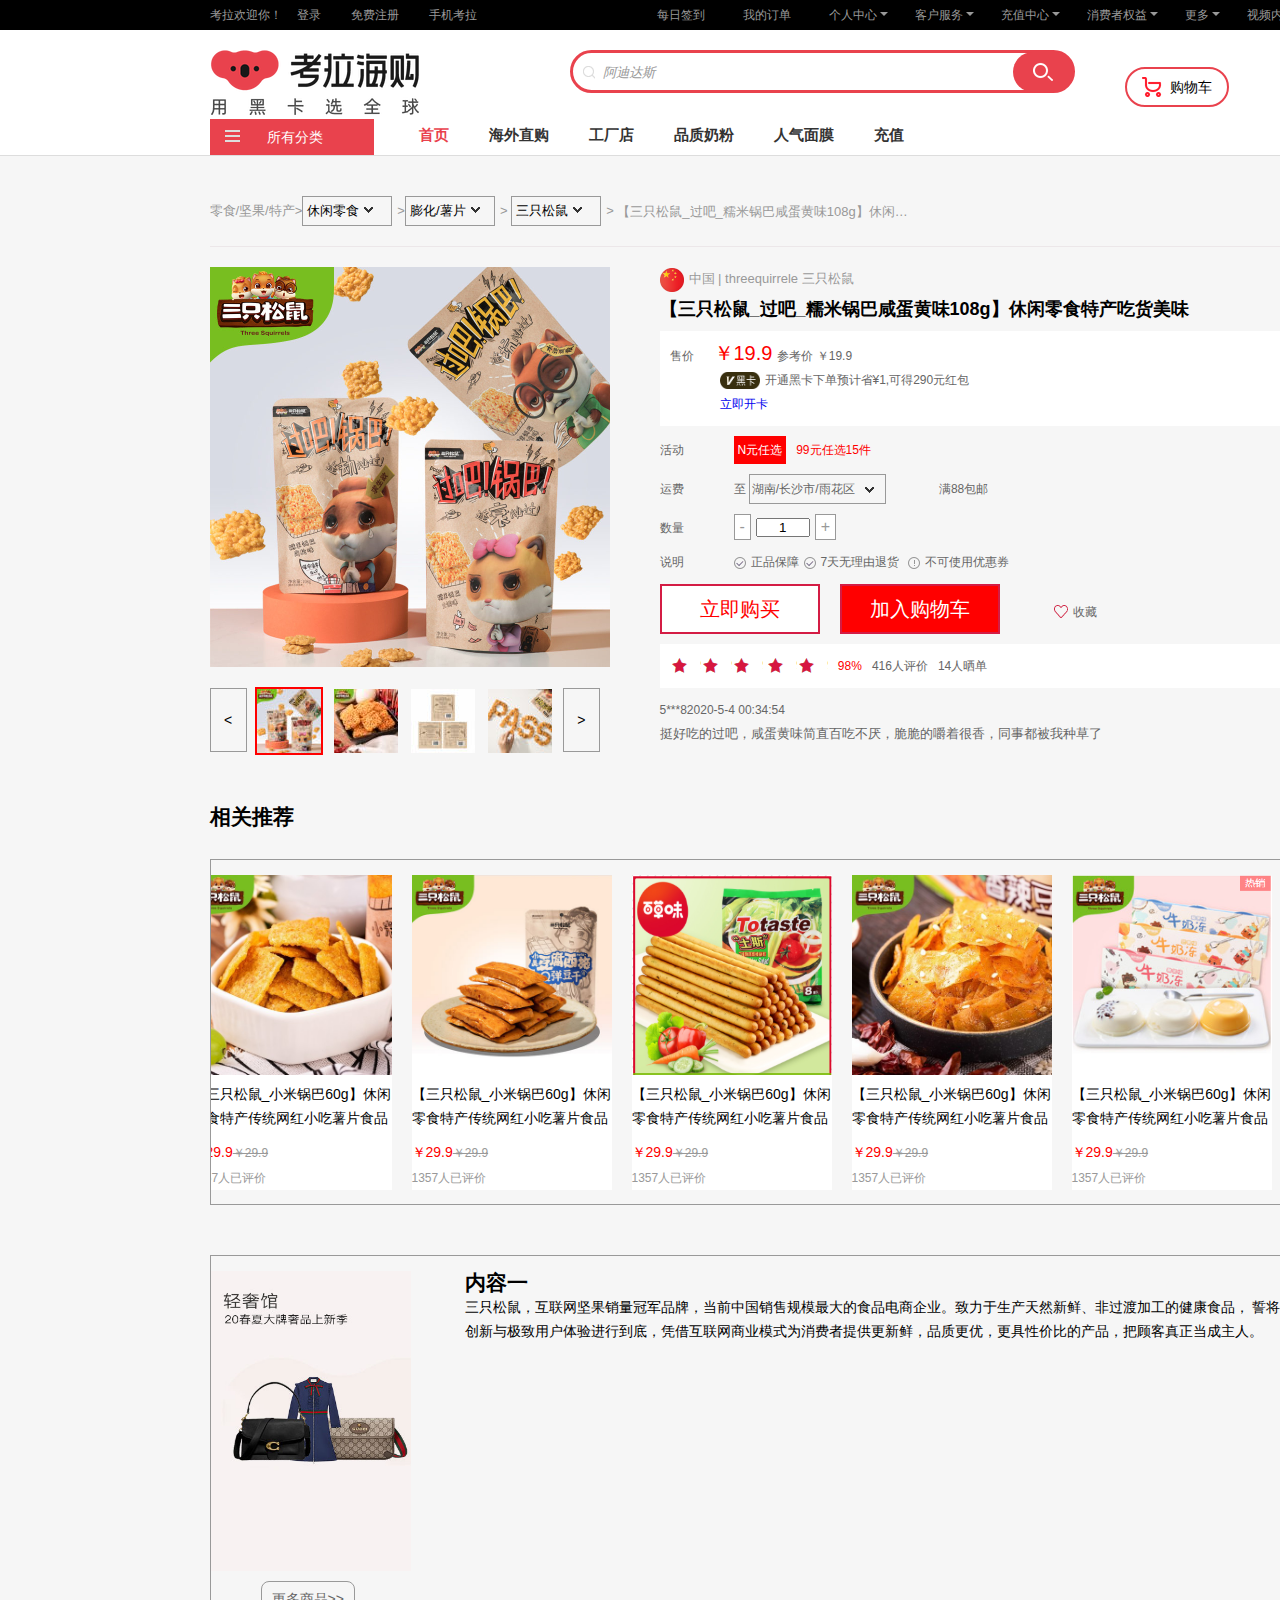
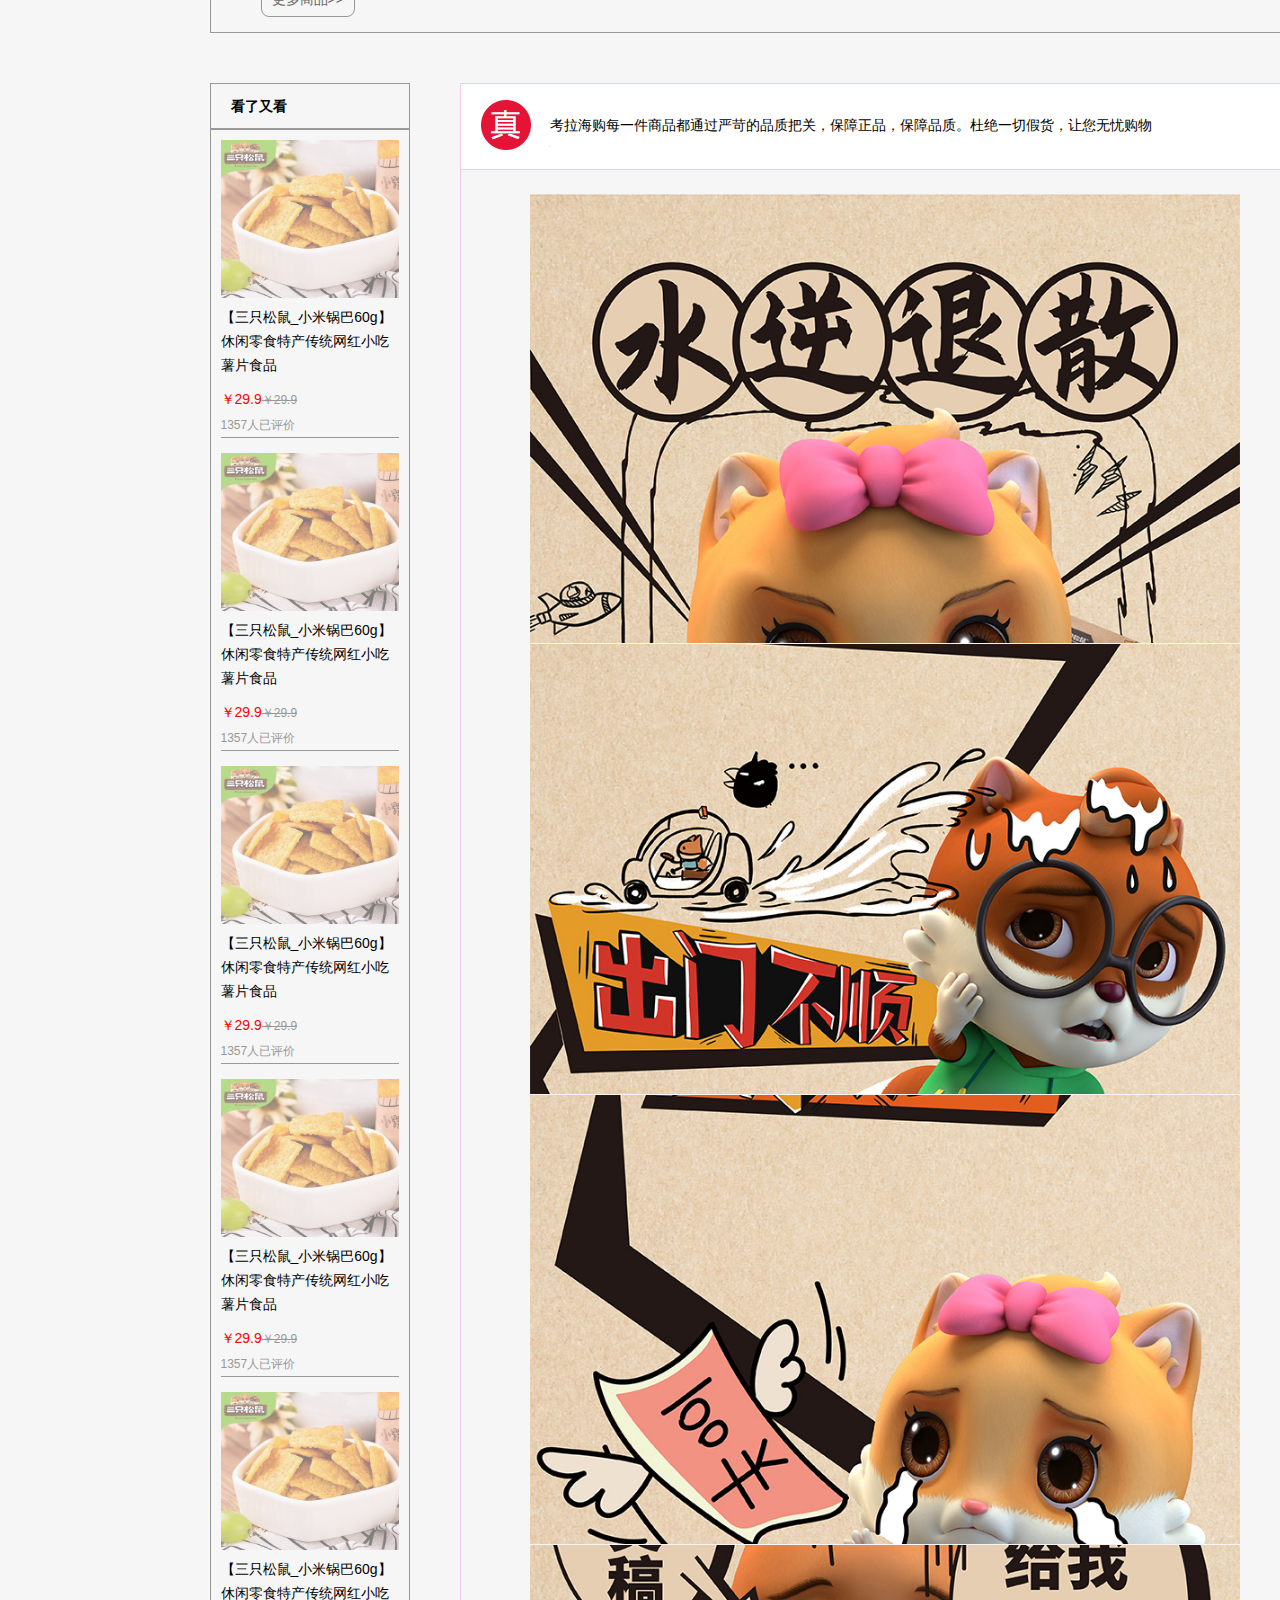
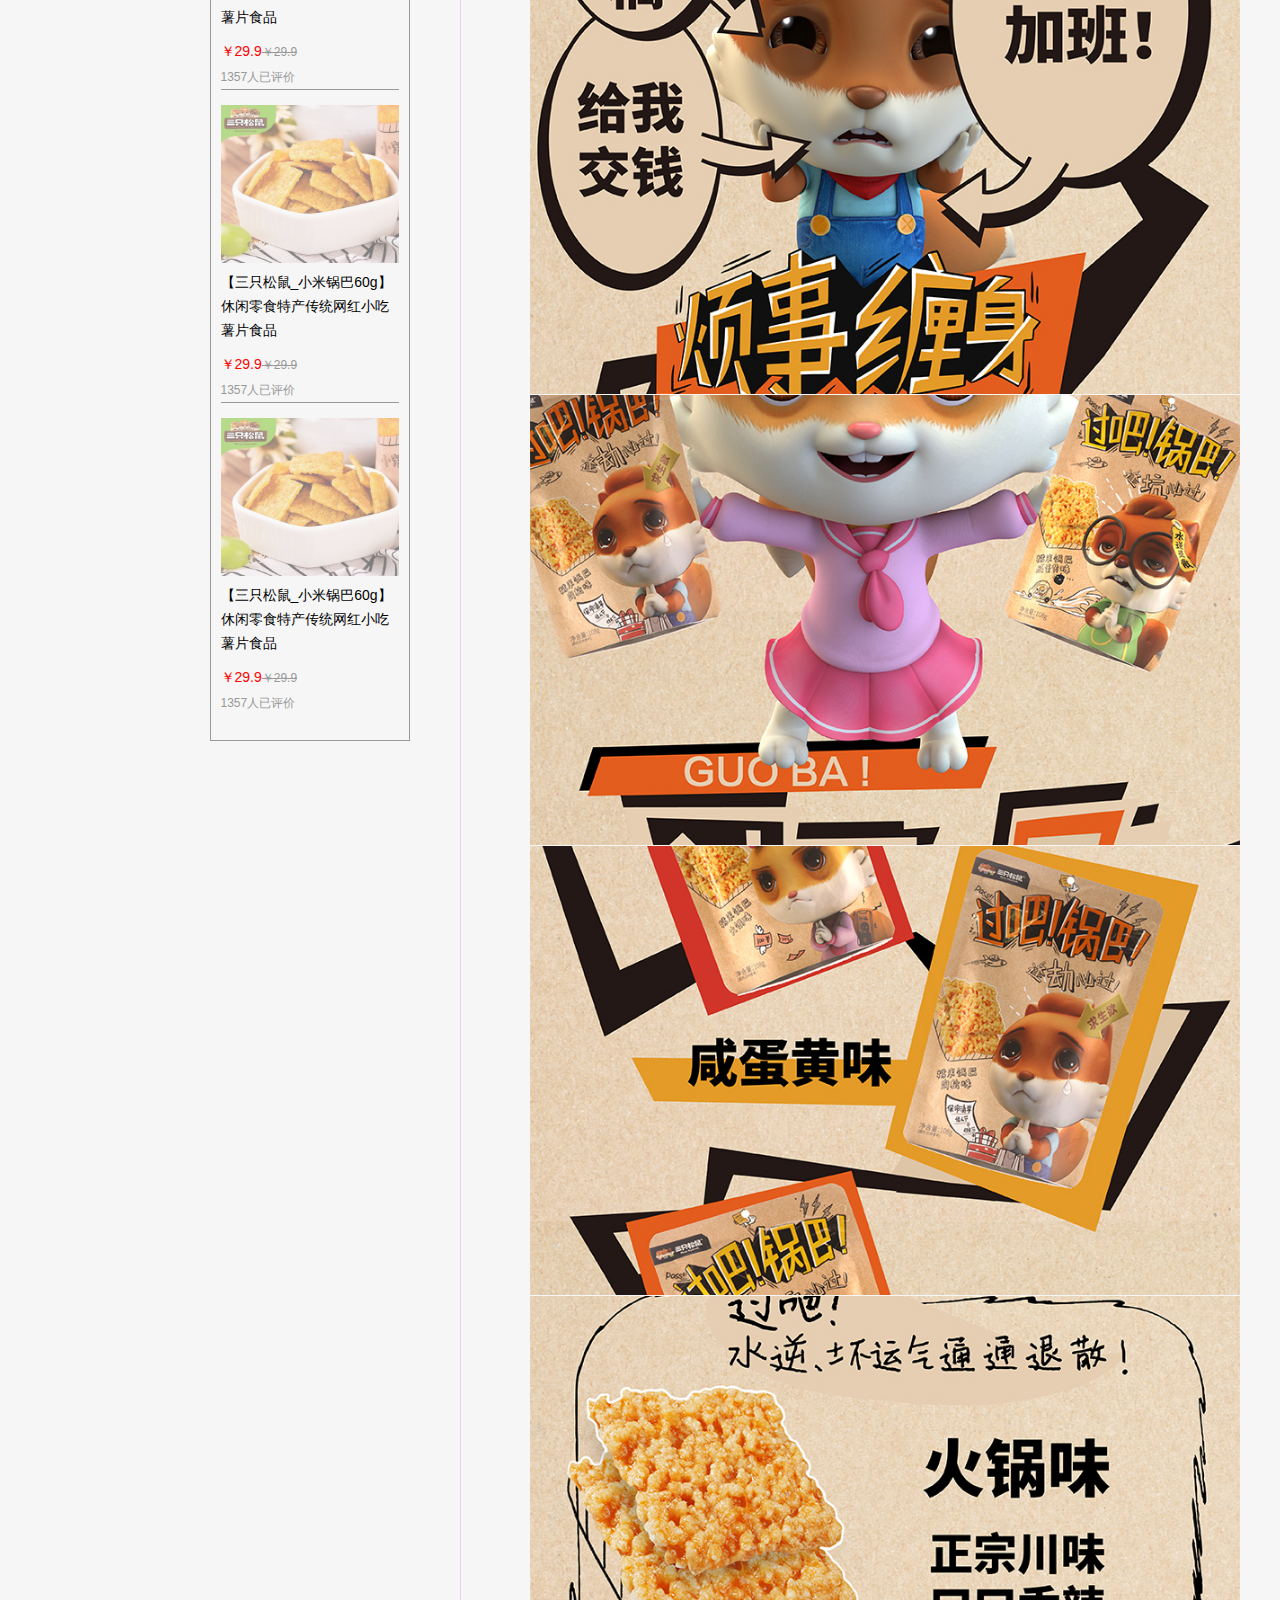
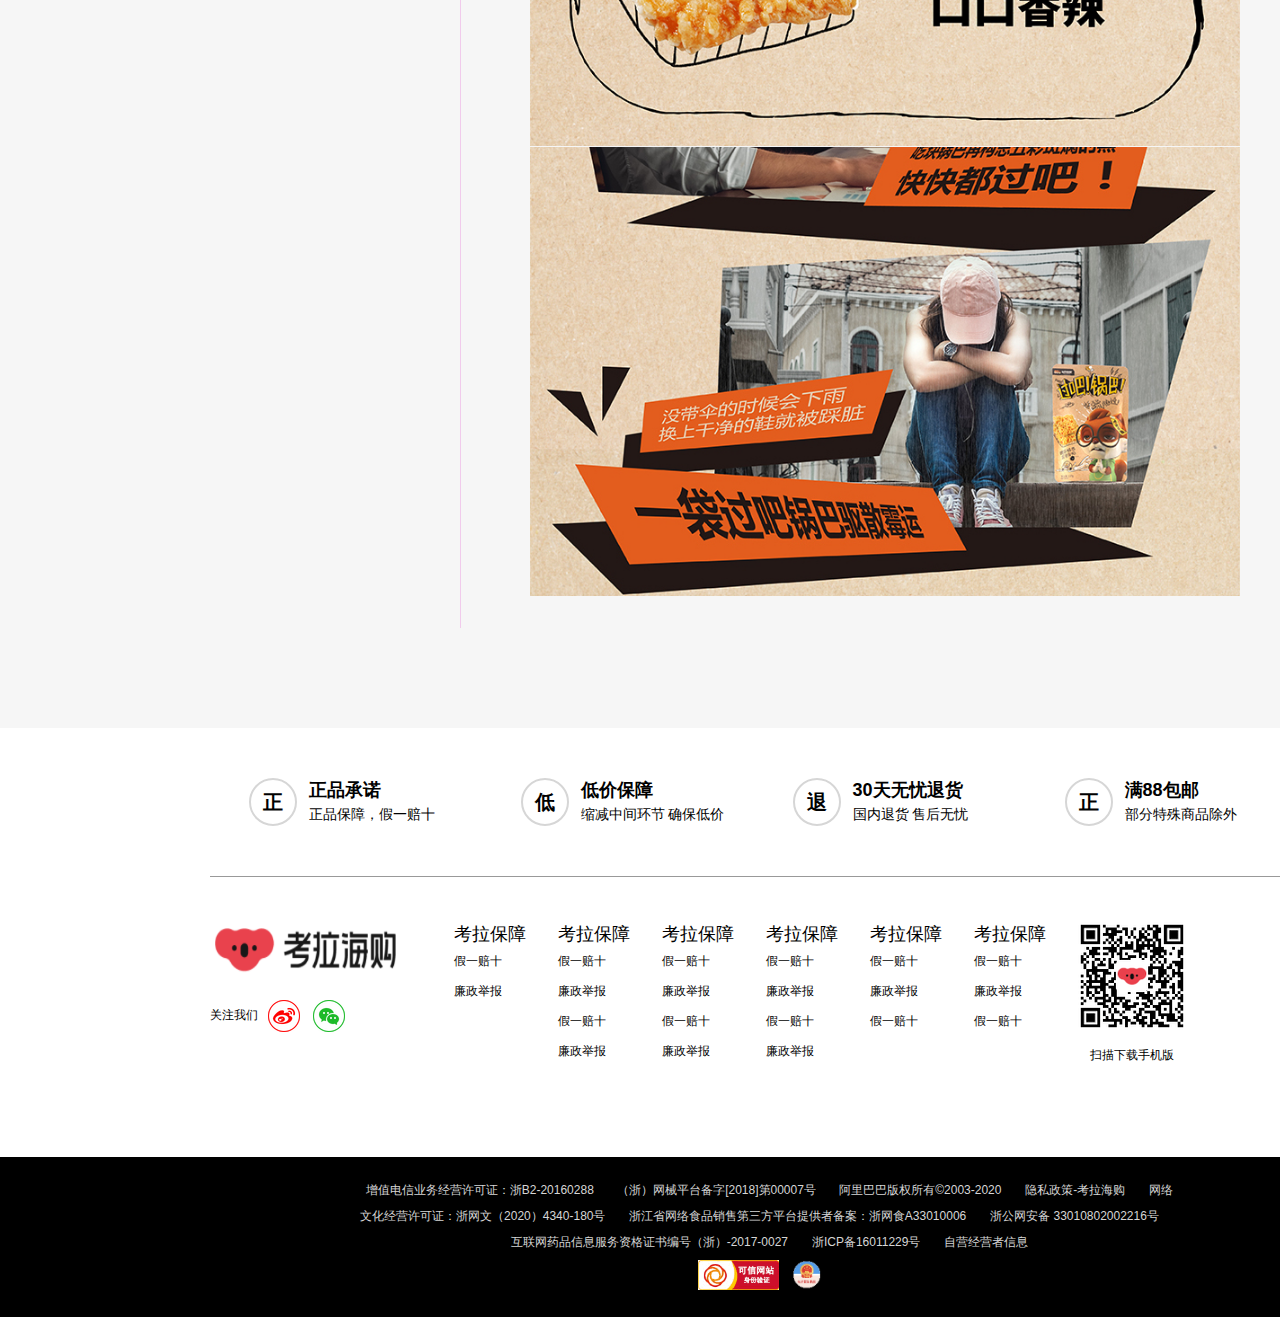
<file: detail.html>
<!DOCTYPE html>
<html lang="en">

<head>
    <meta charset="UTF-8">
    <meta name="viewport" content="width=device-width, initial-scale=1.0">
    <meta http-equiv="X-UA-Compatible" content="ie=edge">
    <title>Document</title>
    <link rel="stylesheet" type="text/css" href="css/index.css">
    <link rel="stylesheet" type="text/css" href="css/reset.css">
    <link rel="stylesheet" type="text/css" href="css/global.css">
    <link rel="stylesheet" type="text/css" href="css/detail.css">
</head>

<body>
    <div class="wrap">
        <!-- 头部 -->
        <div class="bgblack linh font12 nav">
            <div class="base-box">
                <ul class="clearfix">
                    <li>
                        <ul class="nav-left">
                            <li>考拉欢迎你！</li>
                            <li><a href="#">登录</a></li>
                            <li><a href="#">免费注册</a></li>
                            <li><a href="#">手机考拉</a>
                                <div class="nav-left-sclect font14 tc pd">
                                    <img src="img/index/h1.png" height="116px" width="116px" /><br>
                                    新人下载APP<br>领10元满减红包
                                </div>
                            </li>
                        </ul>
                    </li>
                    <li class="fr">
                        <ul class="nav-right">
                            <li><a href="#">每日签到</a></li>
                            <li><a href="#">我的订单</a></li>
                            <li class="li"><a href="#">个人中心</a><i></i>
                                <div class="nav-right-sclect">
                                    <a href="#">我的优惠卷</a>
                                    <a href="#">我的红包</a>
                                    <a href="#" class="bb">我的考拉豆</a>
                                    <a href="#">账号管理</a>
                                    <a href="#">我的实名认证</a>
                                    <a href="#" class="bb">我的发票抬头</a>
                                    <a href="#">我收藏的商品</a>
                                    <a href="#" class="bb">我关注的品牌</a>
                                    <a href="#">售后管理</a>
                                </div>
                            </li>
                            <li class="li"><a href="#">客户服务</a><i></i>
                                <div class="nav-right-sclect">
                                    <a href="#">联系客服</a>
                                    <a href="#">帮助中心</a>
                                    <a href="#">知识产权保护</a>
                                    <a href="#">规则中心</a>
                                </div>
                            </li>
                            <li class="li"><a href="#">充值中心</a><i></i>
                                <div class="nav-right-sclect">
                                    <a href="#">话费充值</a>
                                    <a href="#">游戏充值</a>
                                    <a href="#">Appstre充值</a>
                                </div>
                            </li>
                            <li class="li"><a href="#">消费者权益</a><i></i>
                                <div class="nav-right-sclect">
                                    <a href="#">消费者告知书</a>
                                </div>
                            </li>
                            <li class="li"><a href="#">更多</a><i></i>
                                <div class="nav-right-sclect sclect2">
                                    <a href="#" class="bb">收藏本站</a>
                                    <a href="#">新浪微博</a>
                                    <a href="#">微信公众号</a>
                                    <a href="#">招商合作</a>
                                </div>
                            </li>
                            <li><a href="#">视频内容</a></li>
                        </ul>
                    </li>
                </ul>
            </div>
        </div>
        <div class="base-box pt20 clearfix nav1">
            <img src="img/index/271c7d10-5167-443a-afe5-9f0729964b5e (5).png" class="mr150 fl" />
            <div class="input-box fl mt15">
                <span class='somall'></span>
                <input type="text" value="阿迪达斯" class="gray" />
                <span class="search"><span class="search-img"></span></span>
            </div>
            <a href="#" class="shop black"><img src='img/index/14f1eb69-f7c0-4d4f-95d8-4aee8e2e1f1b.png'
                    class="vm" /><span>购物车</span></a>
        </div>
        <div class="nav2" style="display:none">
            <div class="base-box clearfix">
                <img src="img/index/271c7d10-5167-443a-afe5-9f0729964b5e (3).png" class="mr230 fl" />
                <div class="input-box fl">
                    <span class='somall'></span>
                    <input type="text" value="阿迪达斯" class="gray" />
                    <span class="search"><span class="search-img"></span></span>
                </div>
            </div>
        </div>

        <!-- 导航 -->
        <div class="base-box clearfix">
            <div class="nav-title  fl">
                <span><i></i><i></i><i></i></span>
                所有分类</div>
            <ul class="head-write clearfix">
                <li><a href="index.html">首页</a></li>
                <li><a href="#">海外直购</a></li>
                <li><a href="#">工厂店</a></li>
                <li><a href="#">品质奶粉</a></li>
                <li><a href="#">人气面膜</a></li>
                <li><a href="#">充值</a></li>
            </ul>
        </div>
        <div class="round-box">
            <!-- 左侧栏 -->
            <ul class='main-left'>
                <li><img src='img/index/1cet9magj32_40_40.png'><img src='img/index/1cet9ndou57_40_40.png'
                        class="none"><span>美容彩妆</span><i>&gt;</i></li>
                <li><img src='img/index/1cet9lmhg85_40_40.png'><img src='img/index/1cet9ls7k45_40_40.png'
                        class="none" /><span>母婴儿童</span><i>&gt;</i></li>
                <li><img src='img/index/1cet9no5t81_40_40.png'><img src='img/index/1cet9nrmp35_40_40.png'
                        class="none" /><span>营养保健</span><i>&gt;</i></li>
                <li><img src='img/index/1cet9ogop45_40_40.png'><img src='img/index/1cet9ojpr14_40_40.png'
                        class="none" /><span>数码家电</span><i>&gt;</i></li>
                <li><img src='img/index/1cet9n9g361_40_40.png'><img src='img/index/1cet9ndou57_40_40.png'
                        class="none" /><span>个护家清</span><i>&gt;</i></li>
                <li><img src='img/index/1cet9peo633_40_40.png'><img src='img/index/1cet9pia154_40_40.png'
                        class="none" /><span>服饰鞋靴</span><i>&gt;</i></li>
                <li><img src='img/index/1cet9p5fv45_40_40.png'><img src='img/index/1cet9p8db3_40_40.png'
                        class="none" /><span>运动户外</span><i>&gt;</i></li>
                <li><img src='img/index/1cet9o36p76_40_40.png'><img src='img/index/1cet9o6e796_40_40.png'
                        class="none" /><span>手表配饰</span><i>&gt;</i></li>
                <li><img src='img/index/1cet9mvrc65_40_40.png'><img src='img/index/1cet9msvd91_40_40.png'
                        class="none" /><span>轻奢</span><i>&gt;</i></li>
                <li><img src='img/index/1cvslvedr99_40_40.png'><img src='img/index/1cvslvjhg58_40_40.png'
                        class="none" /><span>家居生活</span><i>&gt;</i></li>
                <li><img src='img/index/1cet9or5050_40_40.png'><img src='img/index/1cet9oun595_40_40.png'
                        class="none" /><span>环球美食</span><i>&gt;</i></li>
                <li><img src='img/index/1e83sugkk85_40_40.png'><img src='img/index/1e83stopt52_40_40.png'
                        class="none" /><span>宠物生活</span><i>&gt;</i></li>
            </ul>
            <!-- 右侧 -->
            <div class="main-right clearfix none">
                <div class="right-box">
                    <div class="right1 fl">
                        <div class='right1-write'>
                            <div class="hr"></div>
                            <h4>护肤</h4>
                            <p><a href="#">洁面</a><a href="#">卸妆</a><a href="#">爽肤水</a><a href="#">面霜</a><a
                                    href="#">眼部护肤</a>
                                <a href="#">精华</a><a href="#">乳液/凝胶</a><a href="#">局部护理</a><a href="#">护肤套装</a><a
                                    href="#">精油芳疗</a>
                                <a href="#">面部护肤</a><a href="#">防晒修复</a><a href="#">男士护肤</a></p>
                        </div>
                        <div class='right1-write'>

                            <h4>护肤</h4>
                            <p><a href="#">洁面</a><a href="#">卸妆</a><a href="#">爽肤水</a><a href="#">面霜</a><a
                                    href="#">眼部护肤</a>
                                <a href="#">精华</a><a href="#">乳液/凝胶</a><a href="#">局部护理</a><a href="#">护肤套装</a><a
                                    href="#">精油芳疗</a>
                                <a href="#">面部护肤</a><a href="#">防晒修复</a><a href="#">男士护肤</a></p>
                        </div>
                        <div class='right1-write'>
                            <div class="hr"></div>
                            <h4>护肤</h4>
                            <p><a href="#">洁面</a><a href="#">卸妆</a><a href="#">爽肤水</a><a href="#">面霜</a><a
                                    href="#">眼部护肤</a>
                                <a href="#">精华</a><a href="#">乳液/凝胶</a><a href="#">局部护理</a><a href="#">护肤套装</a><a
                                    href="#">精油芳疗</a>
                                <a href="#">面部护肤</a><a href="#">防晒修复</a><a href="#">男士护肤</a></p>
                        </div>
                        <div class='right1-write'>
                            <h4>护肤</h4>
                            <p><a href="#">洁面</a><a href="#">卸妆</a><a href="#">爽肤水</a><a href="#">面霜</a><a
                                    href="#">眼部护肤</a>
                                <a href="#">精华</a><a href="#">乳液/凝胶</a><a href="#">局部护理</a><a href="#">护肤套装</a><a
                                    href="#">精油芳疗</a>
                                <a href="#">面部护肤</a><a href="#">防晒修复</a><a href="#">男士护肤</a></p>
                        </div>
                        <div class='right1-write'>
                            <div class="hr"></div>
                            <h4>护肤</h4>
                            <p><a href="#">洁面</a><a href="#">卸妆</a><a href="#">爽肤水</a></p>
                        </div>
                    </div>
                    <div class="right2 fr">
                        <img src='img/index/1bk8ndmup45_300_300.jpg'>
                        <img src='img/index/1el9nv9cj24_300_300.jpg'>
                        <img src='img/index/1bl7r5s4k94_300_300.jpg'>
                        <img src='img/index/1bk8ndmup45_300_300.jpg'>
                        <img src='img/index/ij5fina975_300_300.jpg'>
                        <img src='img/index/1dsejt62370_120_120.jpg'>

                    </div>
                </div>
                <div class="right-box none">
                    <div class="right1 fl">
                        <div class='right1-write'>
                            <div class="hr"></div>
                            <h4>护肤</h4>
                            <p><a href="#">洁面</a><a href="#">卸妆</a><a href="#">爽肤水</a><a href="#">面霜</a><a
                                    href="#">眼部护肤</a>
                                <a href="#">精华</a><a href="#">乳液/凝胶</a><a href="#">局部护理</a><a href="#">护肤套装</a><a
                                    href="#">精油芳疗</a>
                                <a href="#">面部护肤</a><a href="#">防晒修复</a><a href="#">男士护肤</a></p>
                        </div>
                        <div class='right1-write'>

                            <h4>护肤</h4>
                            <p><a href="#">洁面</a><a href="#">卸妆</a><a href="#">爽肤水</a><a href="#">面霜</a><a
                                    href="#">眼部护肤</a>
                                <a href="#">精华</a><a href="#">乳液/凝胶</a><a href="#">局部护理</a><a href="#">护肤套装</a><a
                                    href="#">精油芳疗</a>
                                <a href="#">面部护肤</a><a href="#">防晒修复</a><a href="#">男士护肤</a></p>
                        </div>
                        <div class='right1-write'>
                            <div class="hr"></div>
                            <h4>护肤</h4>
                            <p><a href="#">洁面</a><a href="#">卸妆</a><a href="#">爽肤水</a><a href="#">面霜</a><a
                                    href="#">眼部护肤</a>
                                <a href="#">精华</a><a href="#">乳液/凝胶</a><a href="#">局部护理</a><a href="#">护肤套装</a><a
                                    href="#">精油芳疗</a>
                                <a href="#">面部护肤</a><a href="#">防晒修复</a><a href="#">男士护肤</a></p>
                        </div>
                        <div class='right1-write'>
                            <h4>护肤</h4>
                            <p><a href="#">洁面</a><a href="#">卸妆</a><a href="#">爽肤水</a><a href="#">面霜</a><a
                                    href="#">眼部护肤</a>
                                <a href="#">精华</a><a href="#">乳液/凝胶</a><a href="#">局部护理</a><a href="#">护肤套装</a><a
                                    href="#">精油芳疗</a>
                                <a href="#">面部护肤</a><a href="#">防晒修复</a><a href="#">男士护肤</a></p>
                        </div>
                        <div class='right1-write'>
                            <div class="hr"></div>
                            <h4>护肤</h4>
                            <p><a href="#">洁面</a><a href="#">卸妆</a><a href="#">爽肤水</a></p>
                        </div>
                        <div class='right1-write'>
                            <h4>护肤</h4>
                            <p><a href="#">洁面</a><a href="#">卸妆</a><a href="#">爽肤水</a></p>
                        </div>
                    </div>
                    <div class="right2 fr">
                        <img src='img/index/1bk8ndmup45_300_300.jpg'>
                        <img src='img/index/1el9nv9cj24_300_300.jpg'>
                        <img src='img/index/1bl7r5s4k94_300_300.jpg'>
                        <img src='img/index/1bk8ndmup45_300_300.jpg'>
                        <img src='img/index/ij5fina975_300_300.jpg'>
                        <img src='img/index/1dsejt62370_120_120.jpg'>

                    </div>
                </div>
                <div class="right-box none">
                    <div class="right1 fl">
                        <div class='right1-write'>
                            <div class="hr"></div>
                            <h4>护肤</h4>
                            <p><a href="#">洁面</a><a href="#">卸妆</a><a href="#">爽肤水</a><a href="#">面霜</a><a
                                    href="#">眼部护肤</a>
                                <a href="#">精华</a><a href="#">乳液/凝胶</a><a href="#">局部护理</a><a href="#">护肤套装</a><a
                                    href="#">精油芳疗</a>
                                <a href="#">面部护肤</a><a href="#">防晒修复</a><a href="#">男士护肤</a></p>
                        </div>
                        <div class='right1-write'>
                            <h4>护肤</h4>
                            <p><a href="#">洁面</a><a href="#">卸妆</a><a href="#">爽肤水</a><a href="#">面霜</a><a
                                    href="#">眼部护肤</a>
                                <a href="#">精华</a><a href="#">乳液/凝胶</a><a href="#">局部护理</a><a href="#">护肤套装</a><a
                                    href="#">精油芳疗</a>
                                <a href="#">面部护肤</a><a href="#">防晒修复</a><a href="#">男士护肤</a></p>
                        </div>
                        <div class='right1-write'>
                            <div class="hr"></div>
                            <h4>护肤</h4>
                            <p><a href="#">洁面</a><a href="#">卸妆</a><a href="#">爽肤水</a></p>
                        </div>
                        <div class='right1-write'>
                            <h4>护肤</h4>
                            <p><a href="#">洁面</a><a href="#">卸妆</a><a href="#">爽肤水</a></p>
                        </div>
                    </div>
                    <div class="right2 fr">
                        <img src='img/index/1bk8ndmup45_300_300.jpg'>
                        <img src='img/index/1el9nv9cj24_300_300.jpg'>
                        <img src='img/index/1bl7r5s4k94_300_300.jpg'>
                        <img src='img/index/1bk8ndmup45_300_300.jpg'>
                        <img src='img/index/ij5fina975_300_300.jpg'>
                        <img src='img/index/1dsejt62370_120_120.jpg'>

                    </div>
                </div>
                <div class="right-box none">
                    <div class="right1 fl">
                        <div class='right1-write'>
                            <div class="hr"></div>
                            <h4>护肤</h4>
                            <p><a href="#">洁面</a><a href="#">卸妆</a><a href="#">爽肤水</a><a href="#">面霜</a><a
                                    href="#">眼部护肤</a>
                                <a href="#">精华</a><a href="#">乳液/凝胶</a><a href="#">局部护理</a><a href="#">护肤套装</a><a
                                    href="#">精油芳疗</a>
                                <a href="#">面部护肤</a><a href="#">防晒修复</a><a href="#">男士护肤</a></p>
                        </div>
                        <div class='right1-write'>

                            <h4>护肤</h4>
                            <p><a href="#">洁面</a><a href="#">卸妆</a><a href="#">爽肤水</a><a href="#">面霜</a><a
                                    href="#">眼部护肤</a>
                                <a href="#">精华</a><a href="#">乳液/凝胶</a><a href="#">局部护理</a><a href="#">护肤套装</a><a
                                    href="#">精油芳疗</a>
                                <a href="#">面部护肤</a><a href="#">防晒修复</a><a href="#">男士护肤</a></p>
                        </div>
                        <div class='right1-write'>
                            <div class="hr"></div>
                            <h4>护肤</h4>
                            <p><a href="#">洁面</a><a href="#">卸妆</a><a href="#">爽肤水</a><a href="#">面霜</a><a
                                    href="#">眼部护肤</a>
                                <a href="#">精华</a><a href="#">乳液/凝胶</a><a href="#">局部护理</a><a href="#">护肤套装</a><a
                                    href="#">精油芳疗</a>
                                <a href="#">面部护肤</a><a href="#">防晒修复</a><a href="#">男士护肤</a></p>
                        </div>
                        <div class='right1-write'>
                            <h4>护肤</h4>
                            <p><a href="#">洁面</a><a href="#">卸妆</a><a href="#">爽肤水</a><a href="#">面霜</a><a
                                    href="#">眼部护肤</a>
                                <a href="#">精华</a><a href="#">乳液/凝胶</a><a href="#">局部护理</a><a href="#">护肤套装</a><a
                                    href="#">精油芳疗</a>
                                <a href="#">面部护肤</a><a href="#">防晒修复</a><a href="#">男士护肤</a></p>
                        </div>
                        <div class='right1-write'>
                            <div class="hr"></div>
                            <h4>护肤</h4>
                            <p><a href="#">洁面</a><a href="#">卸妆</a><a href="#">爽肤水</a></p>
                        </div>
                    </div>
                    <div class="right2 fr">
                        <img src='img/index/1bk8ndmup45_300_300.jpg'>
                        <img src='img/index/1el9nv9cj24_300_300.jpg'>
                        <img src='img/index/1bl7r5s4k94_300_300.jpg'>
                        <img src='img/index/1bk8ndmup45_300_300.jpg'>
                        <img src='img/index/ij5fina975_300_300.jpg'>
                        <img src='img/index/1dsejt62370_120_120.jpg'>

                    </div>
                </div>
                <div class="right-box none">
                    <div class="right1 fl">
                        <div class='right1-write'>
                            <div class="hr"></div>
                            <h4>护肤</h4>
                            <p><a href="#">洁面</a><a href="#">卸妆</a><a href="#">爽肤水</a><a href="#">面霜</a><a
                                    href="#">眼部护肤</a>
                                <a href="#">精华</a><a href="#">乳液/凝胶</a><a href="#">局部护理</a><a href="#">护肤套装</a><a
                                    href="#">精油芳疗</a>
                                <a href="#">面部护肤</a><a href="#">防晒修复</a><a href="#">男士护肤</a></p>
                        </div>
                        <div class='right1-write'>
                            <h4>护肤</h4>
                            <p><a href="#">洁面</a><a href="#">卸妆</a><a href="#">爽肤水</a><a href="#">面霜</a><a
                                    href="#">眼部护肤</a>
                                <a href="#">精华</a><a href="#">乳液/凝胶</a><a href="#">局部护理</a><a href="#">护肤套装</a><a
                                    href="#">精油芳疗</a>
                                <a href="#">面部护肤</a><a href="#">防晒修复</a><a href="#">男士护肤</a></p>
                        </div>
                        <div class='right1-write'>
                            <div class="hr"></div>
                            <h4>护肤</h4>
                            <p><a href="#">洁面</a><a href="#">卸妆</a><a href="#">爽肤水</a></p>
                        </div>
                        <div class='right1-write'>
                            <h4>护肤</h4>
                            <p><a href="#">洁面</a><a href="#">卸妆</a><a href="#">爽肤水</a></p>
                        </div>
                    </div>
                    <div class="right2 fr">
                        <img src='img/index/1bk8ndmup45_300_300.jpg'>
                        <img src='img/index/1el9nv9cj24_300_300.jpg'>
                        <img src='img/index/1bl7r5s4k94_300_300.jpg'>
                        <img src='img/index/1bk8ndmup45_300_300.jpg'>
                        <img src='img/index/ij5fina975_300_300.jpg'>
                        <img src='img/index/1dsejt62370_120_120.jpg'>

                    </div>
                </div>
                <div class="right-box none">
                    <div class="right1 fl">
                        <div class='right1-write'>
                            <div class="hr"></div>
                            <h4>护肤</h4>
                            <p><a href="#">洁面</a><a href="#">卸妆</a><a href="#">爽肤水</a><a href="#">面霜</a><a
                                    href="#">眼部护肤</a>
                                <a href="#">精华</a><a href="#">乳液/凝胶</a><a href="#">局部护理</a><a href="#">护肤套装</a><a
                                    href="#">精油芳疗</a>
                                <a href="#">面部护肤</a><a href="#">防晒修复</a><a href="#">男士护肤</a></p>
                        </div>
                        <div class='right1-write'>

                            <h4>护肤</h4>
                            <p><a href="#">洁面</a><a href="#">卸妆</a><a href="#">爽肤水</a><a href="#">面霜</a><a
                                    href="#">眼部护肤</a>
                                <a href="#">精华</a><a href="#">乳液/凝胶</a><a href="#">局部护理</a><a href="#">护肤套装</a><a
                                    href="#">精油芳疗</a>
                                <a href="#">面部护肤</a><a href="#">防晒修复</a><a href="#">男士护肤</a></p>
                        </div>
                        <div class='right1-write'>
                            <div class="hr"></div>
                            <h4>护肤</h4>
                            <p><a href="#">洁面</a><a href="#">卸妆</a><a href="#">爽肤水</a><a href="#">面霜</a><a
                                    href="#">眼部护肤</a>
                                <a href="#">精华</a><a href="#">乳液/凝胶</a><a href="#">局部护理</a><a href="#">护肤套装</a><a
                                    href="#">精油芳疗</a>
                                <a href="#">面部护肤</a><a href="#">防晒修复</a><a href="#">男士护肤</a></p>
                        </div>
                        <div class='right1-write'>
                            <h4>护肤</h4>
                            <p><a href="#">洁面</a><a href="#">卸妆</a><a href="#">爽肤水</a><a href="#">面霜</a><a
                                    href="#">眼部护肤</a>
                                <a href="#">精华</a><a href="#">乳液/凝胶</a><a href="#">局部护理</a><a href="#">护肤套装</a><a
                                    href="#">精油芳疗</a>
                                <a href="#">面部护肤</a><a href="#">防晒修复</a><a href="#">男士护肤</a></p>
                        </div>
                        <div class='right1-write'>
                            <div class="hr"></div>
                            <h4>护肤</h4>
                            <p><a href="#">洁面</a><a href="#">卸妆</a><a href="#">爽肤水</a></p>
                        </div>
                    </div>
                    <div class="right2 fr">
                        <img src='img/index/1bk8ndmup45_300_300.jpg'>
                        <img src='img/index/1el9nv9cj24_300_300.jpg'>
                        <img src='img/index/1bl7r5s4k94_300_300.jpg'>
                        <img src='img/index/1bk8ndmup45_300_300.jpg'>
                        <img src='img/index/ij5fina975_300_300.jpg'>
                        <img src='img/index/1dsejt62370_120_120.jpg'>

                    </div>
                </div>
                <div class="right-box none">
                    <div class="right1 fl">
                        <div class='right1-write'>
                            <div class="hr"></div>
                            <h4>护肤</h4>
                            <p><a href="#">洁面</a><a href="#">卸妆</a><a href="#">爽肤水</a><a href="#">面霜</a><a
                                    href="#">眼部护肤</a>
                                <a href="#">精华</a><a href="#">乳液/凝胶</a><a href="#">局部护理</a><a href="#">护肤套装</a><a
                                    href="#">精油芳疗</a>
                                <a href="#">面部护肤</a><a href="#">防晒修复</a><a href="#">男士护肤</a></p>
                        </div>
                        <div class='right1-write'>

                            <h4>护肤</h4>
                            <p><a href="#">洁面</a><a href="#">卸妆</a><a href="#">爽肤水</a><a href="#">面霜</a><a
                                    href="#">眼部护肤</a>
                                <a href="#">精华</a><a href="#">乳液/凝胶</a><a href="#">局部护理</a><a href="#">护肤套装</a><a
                                    href="#">精油芳疗</a>
                                <a href="#">面部护肤</a><a href="#">防晒修复</a><a href="#">男士护肤</a></p>
                        </div>
                        <div class='right1-write'>
                            <div class="hr"></div>
                            <h4>护肤</h4>
                            <p><a href="#">洁面</a><a href="#">卸妆</a><a href="#">爽肤水</a><a href="#">面霜</a><a
                                    href="#">眼部护肤</a>
                                <a href="#">精华</a><a href="#">乳液/凝胶</a><a href="#">局部护理</a><a href="#">护肤套装</a><a
                                    href="#">精油芳疗</a>
                                <a href="#">面部护肤</a><a href="#">防晒修复</a><a href="#">男士护肤</a></p>
                        </div>
                        <div class='right1-write'>
                            <h4>护肤</h4>
                            <p><a href="#">洁面</a><a href="#">卸妆</a><a href="#">爽肤水</a><a href="#">面霜</a><a
                                    href="#">眼部护肤</a>
                                <a href="#">精华</a><a href="#">乳液/凝胶</a><a href="#">局部护理</a><a href="#">护肤套装</a><a
                                    href="#">精油芳疗</a>
                                <a href="#">面部护肤</a><a href="#">防晒修复</a><a href="#">男士护肤</a></p>
                        </div>
                        <div class='right1-write'>
                            <div class="hr"></div>
                            <h4>护肤</h4>
                            <p><a href="#">洁面</a><a href="#">卸妆</a><a href="#">爽肤水</a></p>
                        </div>
                        <div class='right1-write'>
                            <h4>护肤</h4>
                            <p><a href="#">洁面</a><a href="#">卸妆</a><a href="#">爽肤水</a></p>
                        </div>
                    </div>
                    <div class="right2 fr">
                        <img src='img/index/1bk8ndmup45_300_300.jpg'>
                        <img src='img/index/1el9nv9cj24_300_300.jpg'>
                        <img src='img/index/1bl7r5s4k94_300_300.jpg'>
                        <img src='img/index/1bk8ndmup45_300_300.jpg'>
                        <img src='img/index/ij5fina975_300_300.jpg'>
                        <img src='img/index/1dsejt62370_120_120.jpg'>

                    </div>
                </div>
                <div class="right-box none">
                    <div class="right1 fl">
                        <div class='right1-write'>
                            <div class="hr"></div>
                            <h4>护肤</h4>
                            <p><a href="#">洁面</a><a href="#">卸妆</a><a href="#">爽肤水</a><a href="#">面霜</a><a
                                    href="#">眼部护肤</a>
                                <a href="#">精华</a><a href="#">乳液/凝胶</a><a href="#">局部护理</a><a href="#">护肤套装</a><a
                                    href="#">精油芳疗</a>
                                <a href="#">面部护肤</a><a href="#">防晒修复</a><a href="#">男士护肤</a></p>
                        </div>
                        <div class='right1-write'>
                            <h4>护肤</h4>
                            <p><a href="#">洁面</a><a href="#">卸妆</a><a href="#">爽肤水</a><a href="#">面霜</a><a
                                    href="#">眼部护肤</a>
                                <a href="#">精华</a><a href="#">乳液/凝胶</a><a href="#">局部护理</a><a href="#">护肤套装</a><a
                                    href="#">精油芳疗</a>
                                <a href="#">面部护肤</a><a href="#">防晒修复</a><a href="#">男士护肤</a></p>
                        </div>
                        <div class='right1-write'>
                            <div class="hr"></div>
                            <h4>护肤</h4>
                            <p><a href="#">洁面</a><a href="#">卸妆</a><a href="#">爽肤水</a></p>
                        </div>
                        <div class='right1-write'>
                            <h4>护肤</h4>
                            <p><a href="#">洁面</a><a href="#">卸妆</a><a href="#">爽肤水</a></p>
                        </div>
                    </div>
                    <div class="right2 fr">
                        <img src='img/index/1bk8ndmup45_300_300.jpg'>
                        <img src='img/index/1el9nv9cj24_300_300.jpg'>
                        <img src='img/index/1bl7r5s4k94_300_300.jpg'>
                        <img src='img/index/1bk8ndmup45_300_300.jpg'>
                        <img src='img/index/ij5fina975_300_300.jpg'>
                        <img src='img/index/1dsejt62370_120_120.jpg'>

                    </div>
                </div>
                <div class="right-box none">
                    <div class="right1 fl">
                        <div class='right1-write'>
                            <div class="hr"></div>
                            <h4>护肤</h4>
                            <p><a href="#">洁面</a><a href="#">卸妆</a><a href="#">爽肤水</a><a href="#">面霜</a><a
                                    href="#">眼部护肤</a>
                                <a href="#">精华</a><a href="#">乳液/凝胶</a><a href="#">局部护理</a><a href="#">护肤套装</a><a
                                    href="#">精油芳疗</a>
                                <a href="#">面部护肤</a><a href="#">防晒修复</a><a href="#">男士护肤</a></p>
                        </div>
                        <div class='right1-write'>

                            <h4>护肤</h4>
                            <p><a href="#">洁面</a><a href="#">卸妆</a><a href="#">爽肤水</a><a href="#">面霜</a><a
                                    href="#">眼部护肤</a>
                                <a href="#">精华</a><a href="#">乳液/凝胶</a><a href="#">局部护理</a><a href="#">护肤套装</a><a
                                    href="#">精油芳疗</a>
                                <a href="#">面部护肤</a><a href="#">防晒修复</a><a href="#">男士护肤</a></p>
                        </div>
                        <div class='right1-write'>
                            <div class="hr"></div>
                            <h4>护肤</h4>
                            <p><a href="#">洁面</a><a href="#">卸妆</a><a href="#">爽肤水</a><a href="#">面霜</a><a
                                    href="#">眼部护肤</a>
                                <a href="#">精华</a><a href="#">乳液/凝胶</a><a href="#">局部护理</a><a href="#">护肤套装</a><a
                                    href="#">精油芳疗</a>
                                <a href="#">面部护肤</a><a href="#">防晒修复</a><a href="#">男士护肤</a></p>
                        </div>
                        <div class='right1-write'>
                            <h4>护肤</h4>
                            <p><a href="#">洁面</a><a href="#">卸妆</a><a href="#">爽肤水</a><a href="#">面霜</a><a
                                    href="#">眼部护肤</a>
                                <a href="#">精华</a><a href="#">乳液/凝胶</a><a href="#">局部护理</a><a href="#">护肤套装</a><a
                                    href="#">精油芳疗</a>
                                <a href="#">面部护肤</a><a href="#">防晒修复</a><a href="#">男士护肤</a></p>
                        </div>
                        <div class='right1-write'>
                            <div class="hr"></div>
                            <h4>护肤</h4>
                            <p><a href="#">洁面</a><a href="#">卸妆</a><a href="#">爽肤水</a></p>
                        </div>
                    </div>
                    <div class="right2 fr">
                        <img src='img/index/1bk8ndmup45_300_300.jpg'>
                        <img src='img/index/1el9nv9cj24_300_300.jpg'>
                        <img src='img/index/1bl7r5s4k94_300_300.jpg'>
                        <img src='img/index/1bk8ndmup45_300_300.jpg'>
                        <img src='img/index/ij5fina975_300_300.jpg'>
                        <img src='img/index/1dsejt62370_120_120.jpg'>

                    </div>
                </div>
                <div class="right-box none">
                    <div class="right1 fl">
                        <div class='right1-write'>
                            <div class="hr"></div>
                            <h4>护肤</h4>
                            <p><a href="#">洁面</a><a href="#">卸妆</a><a href="#">爽肤水</a><a href="#">面霜</a><a
                                    href="#">眼部护肤</a>
                                <a href="#">精华</a><a href="#">乳液/凝胶</a><a href="#">局部护理</a><a href="#">护肤套装</a><a
                                    href="#">精油芳疗</a>
                                <a href="#">面部护肤</a><a href="#">防晒修复</a><a href="#">男士护肤</a></p>
                        </div>
                        <div class='right1-write'>
                            <h4>护肤</h4>
                            <p><a href="#">洁面</a><a href="#">卸妆</a><a href="#">爽肤水</a><a href="#">面霜</a><a
                                    href="#">眼部护肤</a>
                                <a href="#">精华</a><a href="#">乳液/凝胶</a><a href="#">局部护理</a><a href="#">护肤套装</a><a
                                    href="#">精油芳疗</a>
                                <a href="#">面部护肤</a><a href="#">防晒修复</a><a href="#">男士护肤</a></p>
                        </div>
                        <div class='right1-write'>
                            <div class="hr"></div>
                            <h4>护肤</h4>
                            <p><a href="#">洁面</a><a href="#">卸妆</a><a href="#">爽肤水</a></p>
                        </div>
                        <div class='right1-write'>
                            <h4>护肤</h4>
                            <p><a href="#">洁面</a><a href="#">卸妆</a><a href="#">爽肤水</a></p>
                        </div>
                    </div>
                    <div class="right2 fr">
                        <img src='img/index/1bk8ndmup45_300_300.jpg'>
                        <img src='img/index/1el9nv9cj24_300_300.jpg'>
                        <img src='img/index/1bl7r5s4k94_300_300.jpg'>
                        <img src='img/index/1bk8ndmup45_300_300.jpg'>
                        <img src='img/index/ij5fina975_300_300.jpg'>
                        <img src='img/index/1dsejt62370_120_120.jpg'>

                    </div>
                </div>
                <div class="right-box none">
                    <div class="right1 fl">
                        <div class='right1-write'>
                            <div class="hr"></div>
                            <h4>护肤</h4>
                            <p><a href="#">洁面</a><a href="#">卸妆</a><a href="#">爽肤水</a><a href="#">面霜</a><a
                                    href="#">眼部护肤</a>
                                <a href="#">精华</a><a href="#">乳液/凝胶</a><a href="#">局部护理</a><a href="#">护肤套装</a><a
                                    href="#">精油芳疗</a>
                                <a href="#">面部护肤</a><a href="#">防晒修复</a><a href="#">男士护肤</a></p>
                        </div>
                        <div class='right1-write'>

                            <h4>护肤</h4>
                            <p><a href="#">洁面</a><a href="#">卸妆</a><a href="#">爽肤水</a><a href="#">面霜</a><a
                                    href="#">眼部护肤</a>
                                <a href="#">精华</a><a href="#">乳液/凝胶</a><a href="#">局部护理</a><a href="#">护肤套装</a><a
                                    href="#">精油芳疗</a>
                                <a href="#">面部护肤</a><a href="#">防晒修复</a><a href="#">男士护肤</a></p>
                        </div>
                        <div class='right1-write'>
                            <div class="hr"></div>
                            <h4>护肤</h4>
                            <p><a href="#">洁面</a><a href="#">卸妆</a><a href="#">爽肤水</a><a href="#">面霜</a><a
                                    href="#">眼部护肤</a>
                                <a href="#">精华</a><a href="#">乳液/凝胶</a><a href="#">局部护理</a><a href="#">护肤套装</a><a
                                    href="#">精油芳疗</a>
                                <a href="#">面部护肤</a><a href="#">防晒修复</a><a href="#">男士护肤</a></p>
                        </div>
                        <div class='right1-write'>
                            <h4>护肤</h4>
                            <p><a href="#">洁面</a><a href="#">卸妆</a><a href="#">爽肤水</a><a href="#">面霜</a><a
                                    href="#">眼部护肤</a>
                                <a href="#">精华</a><a href="#">乳液/凝胶</a><a href="#">局部护理</a><a href="#">护肤套装</a><a
                                    href="#">精油芳疗</a>
                                <a href="#">面部护肤</a><a href="#">防晒修复</a><a href="#">男士护肤</a></p>
                        </div>
                        <div class='right1-write'>
                            <div class="hr"></div>
                            <h4>护肤</h4>
                            <p><a href="#">洁面</a><a href="#">卸妆</a><a href="#">爽肤水</a></p>
                        </div>
                    </div>
                    <div class="right2 fr">
                        <img src='img/index/1bk8ndmup45_300_300.jpg'>
                        <img src='img/index/1el9nv9cj24_300_300.jpg'>
                        <img src='img/index/1bl7r5s4k94_300_300.jpg'>
                        <img src='img/index/1bk8ndmup45_300_300.jpg'>
                        <img src='img/index/ij5fina975_300_300.jpg'>
                        <img src='img/index/1dsejt62370_120_120.jpg'>

                    </div>
                </div>
                <div class="right-box none">
                    <div class="right1 fl">
                        <div class='right1-write'>
                            <div class="hr"></div>
                            <h4>护肤</h4>
                            <p><a href="#">洁面</a><a href="#">卸妆</a><a href="#">爽肤水</a><a href="#">面霜</a><a
                                    href="#">眼部护肤</a>
                                <a href="#">精华</a><a href="#">乳液/凝胶</a><a href="#">局部护理</a><a href="#">护肤套装</a><a
                                    href="#">精油芳疗</a>
                                <a href="#">面部护肤</a><a href="#">防晒修复</a><a href="#">男士护肤</a></p>
                        </div>
                        <div class='right1-write'>
                            <h4>护肤</h4>
                            <p><a href="#">洁面</a><a href="#">卸妆</a><a href="#">爽肤水</a><a href="#">面霜</a><a
                                    href="#">眼部护肤</a>
                                <a href="#">精华</a><a href="#">乳液/凝胶</a><a href="#">局部护理</a><a href="#">护肤套装</a><a
                                    href="#">精油芳疗</a>
                                <a href="#">面部护肤</a><a href="#">防晒修复</a><a href="#">男士护肤</a></p>
                        </div>
                        <div class='right1-write'>
                            <div class="hr"></div>
                            <h4>护肤</h4>
                            <p><a href="#">洁面</a><a href="#">卸妆</a><a href="#">爽肤水</a></p>
                        </div>
                        <div class='right1-write'>
                            <h4>护肤</h4>
                            <p><a href="#">洁面</a><a href="#">卸妆</a><a href="#">爽肤水</a></p>
                        </div>
                    </div>
                    <div class="right2 fr">
                        <img src='img/index/1bk8ndmup45_300_300.jpg'>
                        <img src='img/index/1el9nv9cj24_300_300.jpg'>
                        <img src='img/index/1bl7r5s4k94_300_300.jpg'>
                        <img src='img/index/1bk8ndmup45_300_300.jpg'>
                        <img src='img/index/ij5fina975_300_300.jpg'>
                        <img src='img/index/1dsejt62370_120_120.jpg'>

                    </div>
                </div>
            </div>
        </div>
        <!-- 内容 -->
        <div class="content">
            <div class="base-box">
                <div class="tselect bb pb20 pt20">
                    <div class="font13 gray">零食/坚果/特产><div class="font13 black tselect-a bod mr5">休闲零食<i></i>
                            <div class="tselect-list bod pd bgwhite none">
                                <a href="#" class="gray">膨化/薯片</a>
                                <a href="#" class="gray">坚果/炒货</a>
                                <a href="#" class="gray">零食提货券</a>
                                <a href="#" class="gray">坚果/炒货</a>
                                <a href="#" class="gray">膨化/薯片</a>
                                <a href="#" class="gray">坚果/炒货</a>
                                <a href="#" class="gray">零食提货券</a>
                                <a href="#" class="gray">零食提货券</a>
                                <a href="#" class="gray">坚果/炒货</a>
                                <a href="#" class="gray">膨化/薯片</a>
                                <a href="#" class="gray">坚果/炒货</a>
                            </div>
                        </div>><div class="font13 black tselect-a bod mr5">膨化/薯片<i></i>
                            <div class="tselect-list bod pd bgwhite none">
                                <a href="#" class="gray">膨化/薯片</a>
                                <a href="#" class="gray">坚果/炒货</a>
                                <a href="#" class="gray">零食提货券</a>
                                <a href="#" class="gray">坚果/炒货</a>
                                <a href="#" class="gray">膨化/薯片</a>
                                <a href="#" class="gray">坚果/炒货</a>
                                <a href="#" class="gray">零食提货券</a>
                                <a href="#" class="gray">零食提货券</a>
                                <a href="#" class="gray">坚果/炒货</a>
                                <a href="#" class="gray">膨化/薯片</a>
                                <a href="#" class="gray">坚果/炒货</a>
                            </div>
                        </div>>
                        <div class="font13 black tselect-a bod mr5">三只松鼠<i></i>
                            <div class="tselect-list bod pd bgwhite none">
                                <a href="#" class="gray">膨化/薯片</a>
                                <a href="#" class="gray">坚果/炒货</a>
                                <a href="#" class="gray">零食提货券</a>
                                <a href="#" class="gray">坚果/炒货</a>
                                <a href="#" class="gray">膨化/薯片</a>
                                <a href="#" class="gray">坚果/炒货</a>
                                <a href="#" class="gray">零食提货券</a>
                                <a href="#" class="gray">零食提货券</a>
                                <a href="#" class="gray">坚果/炒货</a>
                                <a href="#" class="gray">膨化/薯片</a>
                                <a href="#" class="gray">坚果/炒货</a>
                            </div>
                        </div>>
                        <span class="cutFont vm" style="width:300px">【三只松鼠_过吧_糯米锅巴咸蛋黄味108g】休闲零食特产吃货美味</span>
                    </div>
                </div>
            </div>

            <div class="base-box clearfix">
                <!-- 左 -->
                <div class="content-left fl mt20">
                    <div class="img-box">
                        <div class="img-left">
                            <img src='img/f5a06ce2-8876-4f08-8abf-eba1b13c511b.jpg' width="400px" height="400px">
                            <span class="img-span"></span>
                        </div>

                        <div class="img-right">
                            <img src='img/f5a06ce2-8876-4f08-8abf-eba1b13c511b.jpg'>
                        </div>
                    </div>

                    <div class="simg mt20">
                        <span class="bod tc mr5">&lt;</span>
                        <img src='img/f5a06ce2-8876-4f08-8abf-eba1b13c511b (1).jpg' class="mr5"
                            src2='img/f5a06ce2-8876-4f08-8abf-eba1b13c511b.jpg' style="border-color:red" />
                        <img src='img/c5113b72-fc08-43cd-87ad-ef51d8e60611.jpg' class="mr5"
                            src2='img/c5113b72-fc08-43cd-87ad-ef51d8e60611 (1).jpg' />
                        <img src='img/39b9e0aea3864b0da22ebfc501ad77bb15719103771936d51cc37-1990-4488-b11e-d2bb34e52aa4.jpg'
                            class="mr5"
                            src2='img/39b9e0aea3864b0da22ebfc501ad77bb15719103771936d51cc37-1990-4488-b11e-d2bb34e52aa4 (1).jpg' />
                        <img src='img/123dcad495c54a55bd2ed3b51d03502d1571910374664ce3cc215-b954-4b66-a466-294ab7a94897.jpg'
                            class="mr5"
                            src2='img/123dcad495c54a55bd2ed3b51d03502d1571910374664ce3cc215-b954-4b66-a466-294ab7a94897 (1).jpg' />
                        <span class="bod tc">&gt;</span>
                    </div>
                </div>
				
                <!-- 右边 -->
                <div class="content-right fl mt20 font12 brown">
                    <p><img src='img/iczukrul93.JPG' width="24px" height="24px" class="vm mr5"><span
                            class="gray font13">中国
                            |
                            threequirrele 三只松鼠</span></p>
                    <h2 class="mt5 black">【三只松鼠_过吧_糯米锅巴咸蛋黄味108g】休闲零食特产吃货美味</h2>
                    <div class="mt10 mb10 bgwhite pt10 pb10 pl10">
                        <p>售价<span class="ft20 red ml20 mr5">￥19.9</span><span>参考价 ￥19.9</span></p>
                        <p class="ml50"><img src='img/6dc03e40-5452-4a3e-a039-1ae8badbce2e_120_45.png' width="40px"
                                height="17px" class='vm mr5' />开通黑卡下单预计省¥1,可得290元红包
                        </p>
                        <a href="#" class="ml50">立即开卡</a>
                    </div>
                    <p class="mb10">活动<span class="ml50 white bgRed content-right-span mr10">N元任选</span><span
                            class="red">99元任选15件</span>
                    </p>
                    <div class="mb10 rel">运费<span class="ml50">至</span>
                        <div class="content-sclect bod pointer">
                            <span>湖南</span>/<span>长沙市</span>/<span>雨花区</span><i></i>
                        </div>
                        <div class="adress pd bgwhite none">
                            <div class="adress-tltle">
                                <span class=" bod pointer">省份</span>
                                <span class=" bod pointer">城市</span>
                                <span class=" bod pointer">县区</span>
                                <a href='javascript:;' class="gray fr font18">x</a>
                            </div>
                            <div class="adress-content">
                                <div class="adress-a">
                                    <a href="javascript:;" class="brown">湖南省</a>
                                    <a href="javascript:;" class="brown">湖北省</a>
                                    <a href="javascript:;" class="brown">湖南省</a>
                                    <a href="javascript:;" class="brown">湖南省</a>
                                    <a href="javascript:;" class="brown">湖南省</a>
                                    <a href="javascript:;" class="brown">湖南省</a>
                                    <a href="javascript:;" class="brown">湖南省</a>
                                    <a href="javascript:;" class="brown">湖南省</a>
                                    <a href="javascript:;" class="brown">湖南省</a>
                                </div>
                                <div class="adress-a none">
                                    <a href="javascript:;" class="brown">怀化市</a>
                                    <a href="javascript:;" class="brown">武汉市</a>
                                    <a href="javascript:;" class="brown">怀化市</a>
                                    <a href="javascript:;" class="brown">怀化市</a>
                                    <a href="javascript:;" class="brown">怀化市</a>
                                    <a href="javascript:;" class="brown">怀化市</a>
                                    <a href="javascript:;" class="brown">怀化市</a>
                                    <a href="javascript:;" class="brown">怀化市</a>
                                    <a href="javascript:;" class="brown">怀化市</a>
                                </div>
                                <div class="adress-a none">
                                    <a href="javascript:;" class="brown">xx区</a>
                                    <a href="javascript:;" class="brown">鹤城区</a>
                                    <a href="javascript:;" class="brown">鹤城区</a>
                                    <a href="javascript:;" class="brown">鹤城区</a>
                                    <a href="javascript:;" class="brown">鹤城区</a>
                                    <a href="javascript:;" class="brown">鹤城区</a>
                                    <a href="javascript:;" class="brown">鹤城区</a>
                                    <a href="javascript:;" class="brown">鹤城区</a>
                                    <a href="javascript:;" class="brown">鹤城区</a>
                                </div>
                            </div>
                        </div>
                        <span class="ml50">满88包邮</span>
                    </div>


                    <p class="mb10 numb"><span>数量</span><span class="ml50"><a href="javascript:;"
                                class="bod bgwhite font16 gray mr5">-</a><input type="text" value="1" class="mr5"><a
                                href="javascript:;" class="bod bgwhite font16 gray ">+</a></span></p>
                    <p class="mb10">说明<img src='img/support.ede6c07.png' class="vm ml50 mr5" />正品保障<img
                            src='img/support.ede6c07.png' class="ml5 vm mr5" />7天无理由退货
                        <img src='img/unsupport-icon.094c85f.png' class='vm ml5 mr5' />不可使用优惠券
                    </p>
                    <div class="buy-input mb10">
                        <a href="#" class="tc bgwhite red ft20">立即购买</a><a href="#"
                            class="white ft20 tc ml20 bgRed buy-a">加入购物车</a>
                        <i class="ml50"></i>收藏
                    </div>

                    <p class="pd bgwhite mb10"><img src='img/捕获 7.PNG' class='vm' /><img src='img/捕获 7.PNG'
                            class='vm' /><img src='img/捕获 7.PNG' class='vm' />
                        <img src='img/捕获 7.PNG' class='vm' /><img src='img/捕获 7.PNG' class="mr10 vm" /><span
                            class="red mr10">98%</span><span class="mr10">416人评价</span>14人晒单

                    </p>
                    <p><span>5***8</span>2020-5-4 00:34:54</p>
                    <p class="font13">挺好吃的过吧，咸蛋黄味简直百吃不厌，脆脆的嚼着很香，同事都被我种草了</p>
                </div>
            </div>

               
            <div class="base-box">
                <h2 class="mt50 mb30">相关推荐</h2> 
				<!-- 图片1 -->
				<div class="deta-box bod"> 
                <ul class="deta-list clearfix">
                    <li class="fl bgwhite deta-list-li">
                        <img src=" img/49bcc47f-d7ab-4a06-84d8-003419473b86.jpg">
                        <p class="mb10">
                            【三只松鼠_小米锅巴60g】休闲零食特产传统网红小吃薯片食品</p>
                        <span class="red">￥29.9</span><span class="gray font12 th">￥29.9</span><br><span
                            class="gray font12">1357人已评价</span>
                    </li>
                    <li class="fl bgwhite deta-list-li">
                        <img src="img/64b96972-11ae-4efd-8223-70c94d0894a8.jpg">
                        <p class="mb10">【三只松鼠_小米锅巴60g】休闲零食特产传统网红小吃薯片食品</p>
                        <span class="red">￥29.9</span><span class="gray font12 th">￥29.9</span><br><span
                            class="gray font12">1357人已评价</span>
                    </li>
                    <li class="fl bgwhite deta-list-li">
                        <img src="img/捕获2.PNG">
                        <p class="mb10">【三只松鼠_小米锅巴60g】休闲零食特产传统网红小吃薯片食品</p>
                        <span class="red">￥29.9</span><span class="gray font12 th">￥29.9</span><br><span
                            class="gray font12">1357人已评价</span>
                    </li>
                    <li class="fl bgwhite deta-list-li">
                        <img src="img/fff0b745-c53c-4a85-8c72-93e8917c5519.jpg">
                        <p class="mb10">【三只松鼠_小米锅巴60g】休闲零食特产传统网红小吃薯片食品</p>
                        <span class="red">￥29.9</span><span class="gray font12 th">￥29.9</span><br><span
                            class="gray font12">1357人已评价</span>
                    </li>
                    <li class="fl bgwhite deta-list-li">
                        <img src=" img/捕获.3PNG.PNG">
                        <p class="mb10">
                            【三只松鼠_小米锅巴60g】休闲零食特产传统网红小吃薯片食品</p>
                        <span class="red">￥29.9</span><span class="gray font12 th">￥29.9</span><br><span
                            class="gray font12">1357人已评价</span>
                    </li>
					<li class="fl bgwhite deta-list-li">
					    <img src=" img/49bcc47f-d7ab-4a06-84d8-003419473b86.jpg">
					    <p class="mb10">
					        【三只松鼠_小米锅巴60g】休闲零食特产传统网红小吃薯片食品</p>
					    <span class="red">￥29.9</span><span class="gray font12 th">￥29.9</span><br><span
					        class="gray font12">1357人已评价</span>
					</li>
					<li class="fl bgwhite deta-list-li">
					    <img src="img/64b96972-11ae-4efd-8223-70c94d0894a8.jpg">
					    <p class="mb10">【三只松鼠_小米锅巴60g】休闲零食特产传统网红小吃薯片食品</p>
					    <span class="red">￥29.9</span><span class="gray font12 th">￥29.9</span><br><span
					        class="gray font12">1357人已评价</span>
					</li>
					<li class="fl bgwhite deta-list-li">
					    <img src="img/捕获2.PNG">
					    <p class="mb10">【三只松鼠_小米锅巴60g】休闲零食特产传统网红小吃薯片食品</p>
					    <span class="red">￥29.9</span><span class="gray font12 th">￥29.9</span><br><span
					        class="gray font12">1357人已评价</span>
					</li>
					<li class="fl bgwhite deta-list-li">
					    <img src="img/fff0b745-c53c-4a85-8c72-93e8917c5519.jpg">
					    <p class="mb10">【三只松鼠_小米锅巴60g】休闲零食特产传统网红小吃薯片食品</p>
					    <span class="red">￥29.9</span><span class="gray font12 th">￥29.9</span><br><span
					        class="gray font12">1357人已评价</span>
					</li>
					<li class="fl bgwhite deta-list-li">
					    <img src=" img/捕获.3PNG.PNG">
					    <p class="mb10">
					        【三只松鼠_小米锅巴60g】休闲零食特产传统网红小吃薯片食品</p>
					    <span class="red">￥29.9</span><span class="gray font12 th">￥29.9</span><br><span
					        class="gray font12">1357人已评价</span>
					</li>
                </ul>
				 
			</div>
			
			<!-- 图片2 -->
			<div class="deta-box2 bod mt50 clearfix">
			<div class="deta-imgs none">
				 <img src='img/index/14127af1-0ee0-4aa6-a533-1181ff0c2471T2003161612_330_542.jpg'/> 
				 <img src='img/index/baf3e28a-5f93-4afa-8170-5d0de7595c3fT19010151349_330_542.jpg' class="ml20"/> 
				 <img src='img/index/bea0bb34-ad80-4d9c-8451-15970511d69bT19010111903_330_542.jpg' class="ml20"/> 
				 <img src='img/index/ea4c0ff8-83af-495d-8823-0c96642370bbT2001201852_330_542.jpg' class="ml20"/> 
				 <img src='img/index/yS4rMviMybWqfgScidc9PCfxd8T1811272039_330_542.jpg' class="ml20"/> 
			</div>
			
			    <div class="deta-write clearfix">
					<img src='img/index/14127af1-0ee0-4aa6-a533-1181ff0c2471T2003161612_330_542.jpg' class="fl"/>
					<div class="fr">
					<h2>内容一</h2>
					三只松鼠，互联网坚果销量冠军品牌，当前中国销售规模最大的食品电商企业。致力于生产天然新鲜、非过渡加工的健康食品，
					誓将持续<br>创新与极致用户体验进行到底，凭借互联网商业模式为消费者提供更新鲜，品质更优，更具性价比的产品，把顾客真正当成主人。
					</div>
				</div>
				<div class="none deta-write clearfix">
					<img src='img/index/baf3e28a-5f93-4afa-8170-5d0de7595c3fT19010151349_330_542.jpg' class="fl"/> 
					<div class="fr">
					<h2>内容二</h2>
					三只松鼠，互联网坚果销量冠军品牌，当前中国销售规模最大的食品电商企业。致力于生产天然新鲜、非过渡加工的健康食品，
					誓将持续<br>创新与极致用户体验进行到底，凭借互联网商业模式为消费者提供更新鲜，品质更优，更具性价比的产品，把顾客真正当成主人。
					</div>
				</div>
				<div  class="none deta-write clearfix">
					<img src='img/index/bea0bb34-ad80-4d9c-8451-15970511d69bT19010111903_330_542.jpg' class="fl"/> 
					<div class="fr">
					<h2>内容三</h2>
					三只松鼠，互联网坚果销量冠军品牌，当前中国销售规模最大的食品电商企业。致力于生产天然新鲜、非过渡加工的健康食品，
					誓将持续<br>创新与极致用户体验进行到底，凭借互联网商业模式为消费者提供更新鲜，品质更优，更具性价比的产品，把顾客真正当成主人。
					</div>
				</div>
				<div class="none deta-write clearfix">
					<img src='img/index/ea4c0ff8-83af-495d-8823-0c96642370bbT2001201852_330_542.jpg' class="fl"/> 
					<div class="fr">
					<h2>内容四</h2>
					三只松鼠，互联网坚果销量冠军品牌，当前中国销售规模最大的食品电商企业。致力于生产天然新鲜、非过渡加工的健康食品，
					誓将持续<br>创新与极致用户体验进行到底，凭借互联网商业模式为消费者提供更新鲜，品质更优，更具性价比的产品，把顾客真正当成主人。
					</div>
				</div>
				<div class="none deta-write clearfix">
					<img src='img/index/yS4rMviMybWqfgScidc9PCfxd8T1811272039_330_542.jpg' class="fl"/> 
					<div class="fr">
					<h2>内容五</h2>
					三只松鼠，互联网坚果销量冠军品牌，当前中国销售规模最大的食品电商企业。致力于生产天然新鲜、非过渡加工的健康食品，
					誓将持续<br>创新与极致用户体验进行到底，凭借互联网商业模式为消费者提供更新鲜，品质更优，更具性价比的产品，把顾客真正当成主人。
					</div>
				</div>
			 
			 <a href="javascript:;" class="bod brown ml50 mt10">更多商品>></a>
           </div>
		</div>

            <!-- 左侧小图 -->
            <div class="base-box clearfix">
                <div class="fl mt50">
                    <h4 class="img-title pb10 pt10 pl20 bod">看了又看</h4>
                    <ul class="buy-img bod pd">
                        <li class="mb15">
                        <div class="div">
							 <img src="img/49bcc47f-d7ab-4a06-84d8-003419473b86.jpg" class="imgs">
							 <div class="buy-img-shade"></div>
						</div> 
                            <p class="mb10">【三只松鼠_小米锅巴60g】休闲零食特产传统网红小吃薯片食品</p>
                            <span class="red">￥29.9</span><span class="gray font12 th">￥29.9</span><br><span
                                class="gray font12">1357人已评价</span>
                        </li>
                        <li class="mb15">
                            <img src="img/49bcc47f-d7ab-4a06-84d8-003419473b86.jpg" class="imgs">
                            <p class="mb10">【三只松鼠_小米锅巴60g】休闲零食特产传统网红小吃薯片食品</p>
                            <span class="red">￥29.9</span><span class="gray font12 th">￥29.9</span><br><span
                                class="gray font12">1357人已评价</span>
                        </li>
                        <li class="mb15">
                            <img src="img/49bcc47f-d7ab-4a06-84d8-003419473b86.jpg" class="imgs">
                            <p class="mb10">【三只松鼠_小米锅巴60g】休闲零食特产传统网红小吃薯片食品</p>
                            <span class="red">￥29.9</span><span class="gray font12 th">￥29.9</span><br><span
                                class="gray font12">1357人已评价</span>
                        </li>
                        <li class="mb15">
                            <img src="img/49bcc47f-d7ab-4a06-84d8-003419473b86.jpg" class="imgs">
                            <p class="mb10">【三只松鼠_小米锅巴60g】休闲零食特产传统网红小吃薯片食品</p>
                            <span class="red">￥29.9</span><span class="gray font12 th">￥29.9</span><br><span
                                class="gray font12">1357人已评价</span>
                        </li>
                        <li class="mb15">
                            <img src="img/49bcc47f-d7ab-4a06-84d8-003419473b86.jpg" class="imgs">
                            <p class="mb10">【三只松鼠_小米锅巴60g】休闲零食特产传统网红小吃薯片食品</p>
                            <span class="red">￥29.9</span><span class="gray font12 th">￥29.9</span><br><span
                                class="gray font12">1357人已评价</span>
                        </li>
                        <li class="mb15">
                            <img src="img/49bcc47f-d7ab-4a06-84d8-003419473b86.jpg" class="imgs">
                            <p class="mb10">【三只松鼠_小米锅巴60g】休闲零食特产传统网红小吃薯片食品</p>
                            <span class="red">￥29.9</span><span class="gray font12 th">￥29.9</span><br><span
                                class="gray font12">1357人已评价</span>
                        </li>
                        <li class="mb15">
                            <img src="img/49bcc47f-d7ab-4a06-84d8-003419473b86.jpg" class="imgs">
                            <p class="mb10">【三只松鼠_小米锅巴60g】休闲零食特产传统网红小吃薯片食品</p>
                            <span class="red">￥29.9</span><span class="gray font12 th">￥29.9</span><br><span
                                class="gray font12">1357人已评价</span>
                        </li>
                    </ul>
                </div>
				
				<!-- 右侧详情大图 -->
                <div class="tips-img fr mt50">
                    <p class="bgwhite"><img src='img/捕获8.PNG' class="vm" />考拉海购每一件商品都通过严苛的品质把关，保障正品，保障品质。杜绝一切假货，让您无忧购物
                    </p>
                    <div class="tc bimgs">
                        <img src='img/35e64a00-bf60-4d32-9769-f9daa0392cce.jpg'>
                        <img src='img/35e64a00-bf60-4d32-9769-f9daa0392cce (1).jpg'>
                        <img src='img/35e64a00-bf60-4d32-9769-f9daa0392cce (2).jpg'>
                        <img src='img/35e64a00-bf60-4d32-9769-f9daa0392cce (3).jpg'>
                        <img src='img/35e64a00-bf60-4d32-9769-f9daa0392cce (4).jpg'>
                        <img src='img/35e64a00-bf60-4d32-9769-f9daa0392cce (5).jpg'>
                        <img src='img/35e64a00-bf60-4d32-9769-f9daa0392cce (6).jpg'>
                        <img src='img/35e64a00-bf60-4d32-9769-f9daa0392cce (7).jpg'>
                    </div>
                </div>
            </div>
			
            <!-- 右边浮动 -->
            <ul class="float-right float-right2">
                <li class="bgwhite font12 tc"><img src='img/index/qd.png' />签到</li>
                <li class="bgwhite font12 tc"><img src='img/index/gwc.png' />购物车</li>
                <li class="bgwhite font12 tc"><img src='img/index/sj.png' />APP
                    <div class="flr-box">
                        <img src='img/index/h1.png' width="100px" height="100px">
                    </div>

                </li>
                <li class="bgwhite font12 tc"><img src='img/index/top2.png' />TOP</li>
            </ul>
        </div>
   
	
    <!-- 底部 -->
    <div class="base-box">
        <ul class="footer-promise clearfix">
            <li>
                <span>正</span>
                <strong>正品承诺</strong>
                <font>正品保障，假一赔十</font>
            </li>
            <li>
                <span>低</span>
                <strong>低价保障</strong>
                <font>缩减中间环节 确保低价</font>
            </li>
            <li>
                <span>退</span>
                <strong>30天无忧退货</strong>
                <font>国内退货 售后无忧</font>
            </li>
            <li>
                <span>正</span>
                <strong>满88包邮</strong>
                <font>部分特殊商品除外</font>
            </li>
        </ul>

        <ul class="footer-list clearfix">
            <li>

                <img src='img/index/捕获2.PNG' width="240px" height="70px" />
                关注我们<img src='img/index/a4b6e70e-be73-43e0-93de-7f9d5a2ee5ce.png' class="vm ml10 mr10 hover">
                <div class="footer-img none"><img src='img/index/48b72cfe-e953-4164-b0bd-b0cf7ba557d5.png' /></div>

                <img src="img/index/5c73c116-766b-4c2a-aad6-5f417b6d6725.png" class="vm hover" />
                <div class="footer-img img2 none"><img src='img/index/48b72cfe-e953-4164-b0bd-b0cf7ba557d5.png' />
                </div>

            </li>
            <li>
                <dl>
                    <dt>考拉保障</dt>
                    <dd>假一赔十</dd>
                    <dd>廉政举报</dd>
                </dl>
            </li>
            <li>
                <dt>考拉保障</dt>
                <dd>假一赔十</dd>
                <dd>廉政举报</dd>
                <dd>假一赔十</dd>
                <dd>廉政举报</dd>
            </li>
            <li>
                <dt>考拉保障</dt>
                <dd>假一赔十</dd>
                <dd>廉政举报</dd>
                <dd>假一赔十</dd>
                <dd>廉政举报</dd>
            </li>
            <li>
                <dt>考拉保障</dt>
                <dd>假一赔十</dd>
                <dd>廉政举报</dd>
                <dd>假一赔十</dd>
                <dd>廉政举报</dd>
            </li>
            <li>
                <dt>考拉保障</dt>
                <dd>假一赔十</dd>
                <dd>廉政举报</dd>
                <dd>假一赔十</dd>

            </li>
            <li>
                <dt>考拉保障</dt>
                <dd>假一赔十</dd>
                <dd>廉政举报</dd>
                <dd>假一赔十</dd>

            </li>
            <li class="tc">
                <img src='img/index/a22c58ba-e800-4286-9a6e-0d4d159a2920.png' class="mb5" />
                扫描下载手机版
            </li>
        </ul>
    </div>

    <div class="footer-tips bgblack pt20 pb20 w2">
        <p class="tc">
            <span>增值电信业务经营许可证：浙B2-20160288 </span>
            <span>（浙）网械平台备字[2018]第00007号 </span>
            <span>阿里巴巴版权所有©2003-2020</span>
            <span>隐私政策-考拉海购</span>
            <span>网络文化经营许可证：浙网文（2020）4340-180号 </span>
            <span>浙江省网络食品销售第三方平台提供者备案：浙网食A33010006</span>
            <span>浙公网安备 33010802002216号</span>
            <span>互联网药品信息服务资格证书编号（浙）-2017-0027</span>
            <span>浙ICP备16011229号</span>
            <span>自营经营者信息</span><br>
            <img src='img/index/d720d83b55a04b6f932ea845c673c5bf.png' class="mr10" />
            <img src='img/index/TB1rcIoq.Y1gK0jSZFCXXcwqXXa-65-70.png' />
        </p>
    </div>
    </div>



    <script src='js/list.js'></script>
    <script src='js/global.js'></script>
    <script src='js/detail.js'></script>
</body>

</html>
</file>
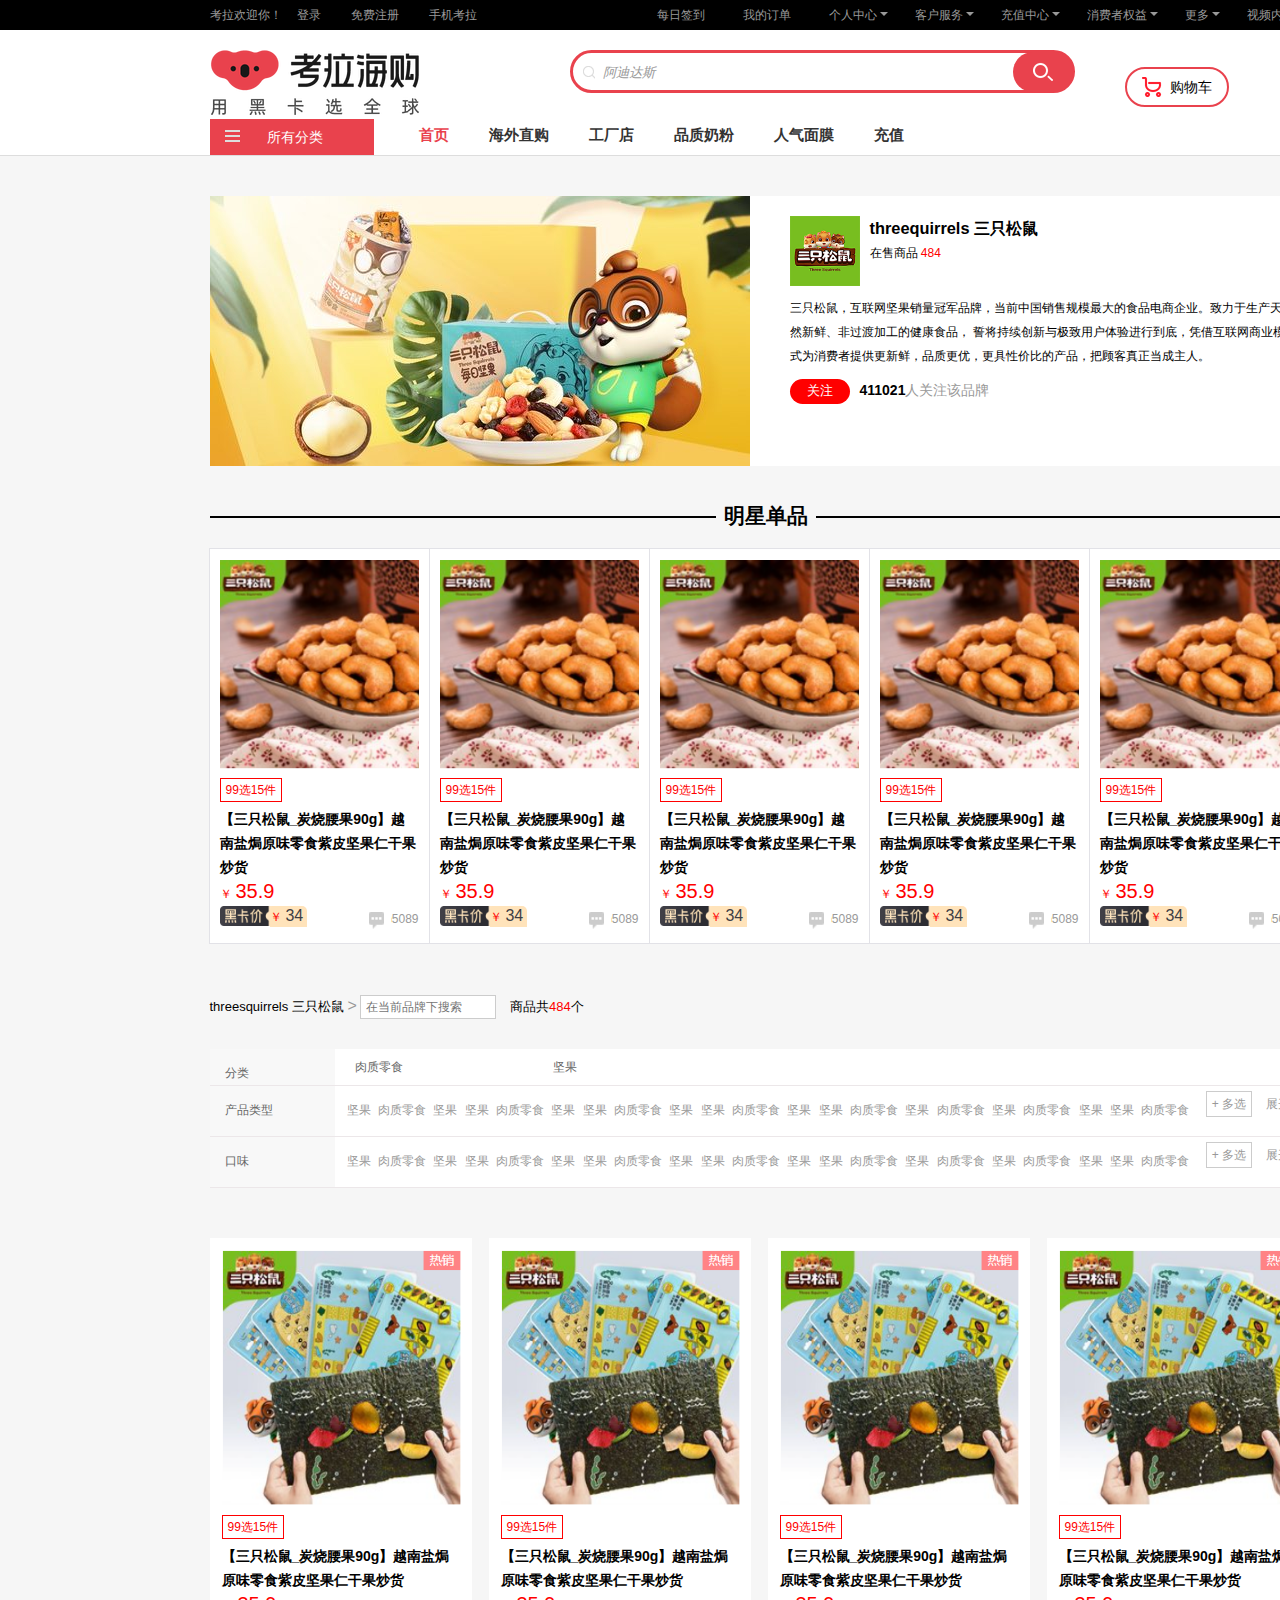
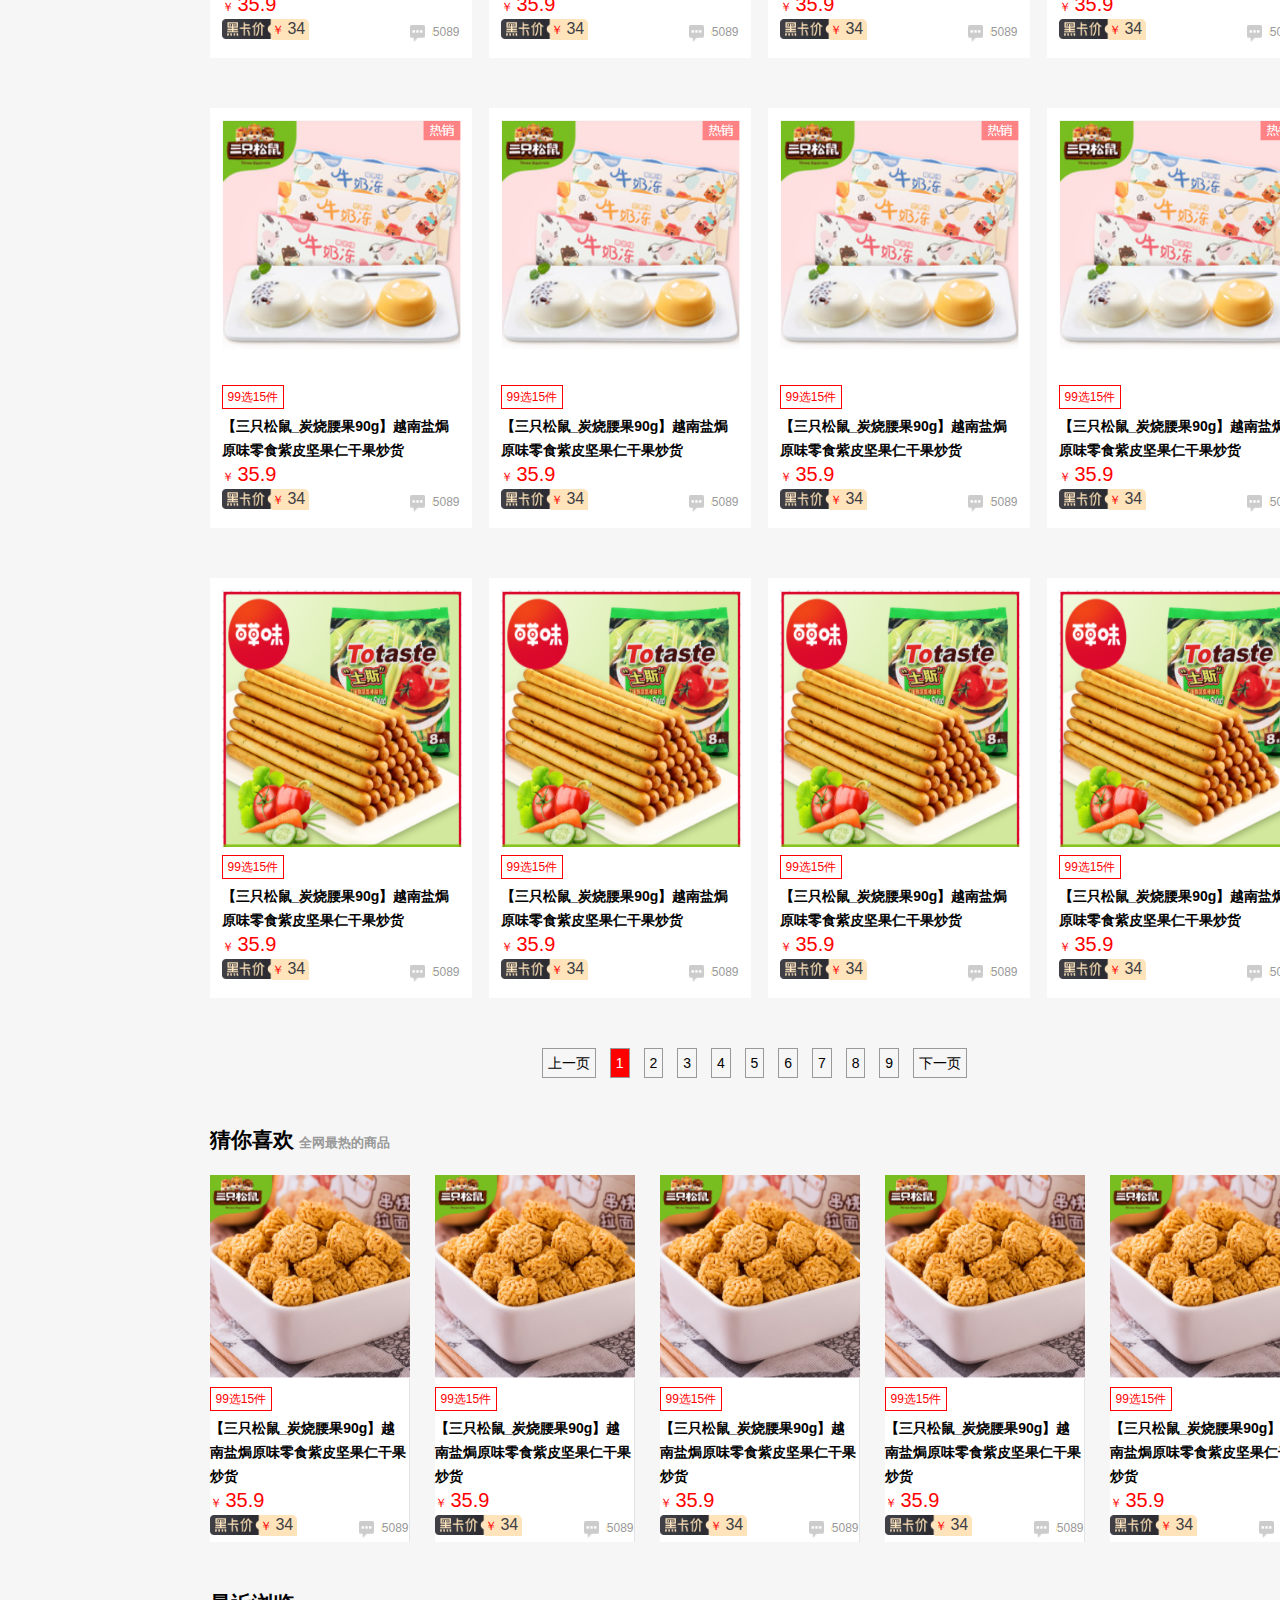
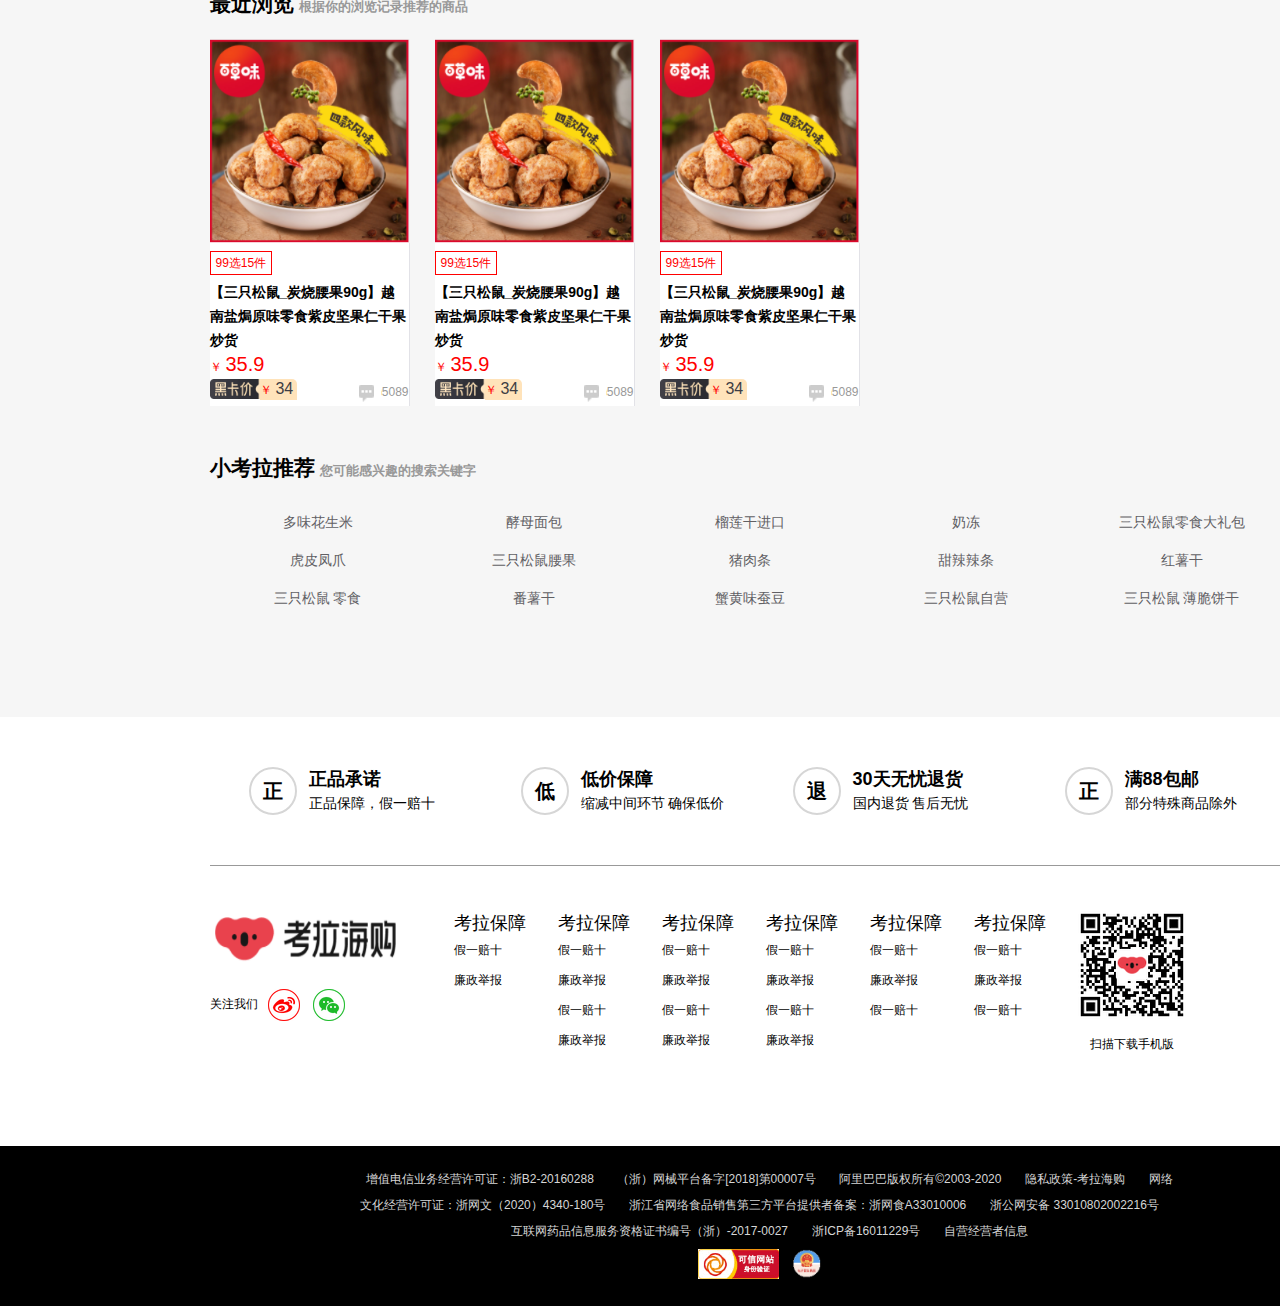
<file: list.html>
<!DOCTYPE html>
<html lang="en">

<head>
    <meta charset="UTF-8">
    <meta name="viewport" content="width=device-width, initial-scale=1.0">
    <meta http-equiv="X-UA-Compatible" content="ie=edge">
    <title>Document</title>
    <link rel="stylesheet" type="text/css" href="css/index.css">
    <link rel="stylesheet" type="text/css" href="css/reset.css">
    <link rel="stylesheet" type="text/css" href="css/global.css">
    <link rel="stylesheet" type="text/css" href="css/list.css">
</head>

<body>
    <div class="wrap">
        <!-- 头部 -->
        <div class="bgblack linh font12 nav">
            <div class="base-box">
                <ul class="clearfix">
                    <li class="fl">
                        <ul class="nav-left clearfix">
                            <li>考拉欢迎你！</li>
                            <li><a href="#">登录</a></li>
                            <li><a href="#">免费注册</a></li>
                            <li><a href="#">手机考拉</a>
                                <div class="nav-left-sclect font14 tc pd">
                                    <img src="img/index/h1.png" height="116px" width="116px" /><br>
                                    新人下载APP<br>领10元满减红包
                                </div>
                            </li>
                        </ul>
                    </li>
                    <li class="fr">
                        <ul class="nav-right clearfix">
                            <li><a href="#">每日签到</a></li>
                            <li><a href="#">我的订单</a></li>
                            <li class="li"><a href="#">个人中心</a><i></i>
                                <div class="nav-right-sclect">
                                    <a href="#">我的优惠卷</a>
                                    <a href="#">我的红包</a>
                                    <a href="#" class="bb">我的考拉豆</a>
                                    <a href="#">账号管理</a>
                                    <a href="#">我的实名认证</a>
                                    <a href="#" class="bb">我的发票抬头</a>
                                    <a href="#">我收藏的商品</a>
                                    <a href="#" class="bb">我关注的品牌</a>
                                    <a href="#">售后管理</a>
                                </div>
                            </li>
                            <li class="li"><a href="#">客户服务</a><i></i>
                                <div class="nav-right-sclect">
                                    <a href="#">联系客服</a>
                                    <a href="#">帮助中心</a>
                                    <a href="#">知识产权保护</a>
                                    <a href="#">规则中心</a>
                                </div>
                            </li>
                            <li class="li"><a href="#">充值中心</a><i></i>
                                <div class="nav-right-sclect">
                                    <a href="#">话费充值</a>
                                    <a href="#">游戏充值</a>
                                    <a href="#">Appstre充值</a>
                                </div>
                            </li>
                            <li class="li"><a href="#">消费者权益</a><i></i>
                                <div class="nav-right-sclect">
                                    <a href="#">消费者告知书</a>
                                </div>
                            </li>
                            <li class="li"><a href="#">更多</a><i></i>
                                <div class="nav-right-sclect sclect2">
                                    <a href="#" class="bb">收藏本站</a>
                                    <a href="#">新浪微博</a>
                                    <a href="#">微信公众号</a>
                                    <a href="#">招商合作</a>
                                </div>
                            </li>
                            <li><a href="#">视频内容</a></li>
                        </ul>
                    </li>
                </ul>
            </div>
        </div>
        <div class="base-box pt20 clearfix nav1">
            <img src="img/index/271c7d10-5167-443a-afe5-9f0729964b5e (5).png" class="mr150 fl" />
            <div class="input-box fl mt15">
                <span class='somall'></span>
                <input type="text" value="阿迪达斯" class="gray" />
                <span class="search"><span class="search-img"></span></span>
            </div>
            <a href="#" class="shop black"><img src='img/index/14f1eb69-f7c0-4d4f-95d8-4aee8e2e1f1b.png'
                    class="vm" /><span>购物车</span></a>
        </div>
        <div class="nav2" style="display:none">
            <div class="base-box clearfix">
                <img src="img/index/271c7d10-5167-443a-afe5-9f0729964b5e (3).png" class="mr230 fl" />
                <div class="input-box fl">
                    <span class='somall'></span>
                    <input type="text" value="阿迪达斯" class="gray" />
                    <span class="search"><span class="search-img"></span></span>
                </div>
            </div>
        </div>

        <!-- 导航 -->
        <div class="base-box clearfix">
            <div class="nav-title  fl">
                <span><i></i><i></i><i></i></span>
                所有分类</div>
            <ul class="head-write clearfix">
                <li><a href="index.html">首页</a></li>
                <li><a href="#">海外直购</a></li>
                <li><a href="#">工厂店</a></li>
                <li><a href="#">品质奶粉</a></li>
                <li><a href="#">人气面膜</a></li>
                <li><a href="#">充值</a></li>
            </ul>
        </div>
        <div class="round-box">
            <!-- 左侧栏 -->
            <ul class='main-left'>
                <li><img src='img/index/1cet9magj32_40_40.png'><img src='img/index/1cet9ndou57_40_40.png'
                        class="none"><span>美容彩妆</span><i>&gt;</i></li>
                <li><img src='img/index/1cet9lmhg85_40_40.png'><img src='img/index/1cet9ls7k45_40_40.png'
                        class="none" /><span>母婴儿童</span><i>&gt;</i></li>
                <li><img src='img/index/1cet9no5t81_40_40.png'><img src='img/index/1cet9nrmp35_40_40.png'
                        class="none" /><span>营养保健</span><i>&gt;</i></li>
                <li><img src='img/index/1cet9ogop45_40_40.png'><img src='img/index/1cet9ojpr14_40_40.png'
                        class="none" /><span>数码家电</span><i>&gt;</i></li>
                <li><img src='img/index/1cet9n9g361_40_40.png'><img src='img/index/1cet9ndou57_40_40.png'
                        class="none" /><span>个护家清</span><i>&gt;</i></li>
                <li><img src='img/index/1cet9peo633_40_40.png'><img src='img/index/1cet9pia154_40_40.png'
                        class="none" /><span>服饰鞋靴</span><i>&gt;</i></li>
                <li><img src='img/index/1cet9p5fv45_40_40.png'><img src='img/index/1cet9p8db3_40_40.png'
                        class="none" /><span>运动户外</span><i>&gt;</i></li>
                <li><img src='img/index/1cet9o36p76_40_40.png'><img src='img/index/1cet9o6e796_40_40.png'
                        class="none" /><span>手表配饰</span><i>&gt;</i></li>
                <li><img src='img/index/1cet9mvrc65_40_40.png'><img src='img/index/1cet9msvd91_40_40.png'
                        class="none" /><span>轻奢</span><i>&gt;</i></li>
                <li><img src='img/index/1cvslvedr99_40_40.png'><img src='img/index/1cvslvjhg58_40_40.png'
                        class="none" /><span>家居生活</span><i>&gt;</i></li>
                <li><img src='img/index/1cet9or5050_40_40.png'><img src='img/index/1cet9oun595_40_40.png'
                        class="none" /><span>环球美食</span><i>&gt;</i></li>
                <li><img src='img/index/1e83sugkk85_40_40.png'><img src='img/index/1e83stopt52_40_40.png'
                        class="none" /><span>宠物生活</span><i>&gt;</i></li>
            </ul>
            <!-- 右侧 -->
            <div class="main-right clearfix none">
                <div class="right-box">
                    <div class="right1 fl">
                        <div class='right1-write'>
                            <div class="hr"></div>
                            <h4>护肤</h4>
                            <p><a href="#">洁面</a><a href="#">卸妆</a><a href="#">爽肤水</a><a href="#">面霜</a><a
                                    href="#">眼部护肤</a>
                                <a href="#">精华</a><a href="#">乳液/凝胶</a><a href="#">局部护理</a><a href="#">护肤套装</a><a
                                    href="#">精油芳疗</a>
                                <a href="#">面部护肤</a><a href="#">防晒修复</a><a href="#">男士护肤</a></p>
                        </div>
                        <div class='right1-write'>

                            <h4>护肤</h4>
                            <p><a href="#">洁面</a><a href="#">卸妆</a><a href="#">爽肤水</a><a href="#">面霜</a><a
                                    href="#">眼部护肤</a>
                                <a href="#">精华</a><a href="#">乳液/凝胶</a><a href="#">局部护理</a><a href="#">护肤套装</a><a
                                    href="#">精油芳疗</a>
                                <a href="#">面部护肤</a><a href="#">防晒修复</a><a href="#">男士护肤</a></p>
                        </div>
                        <div class='right1-write'>
                            <div class="hr"></div>
                            <h4>护肤</h4>
                            <p><a href="#">洁面</a><a href="#">卸妆</a><a href="#">爽肤水</a><a href="#">面霜</a><a
                                    href="#">眼部护肤</a>
                                <a href="#">精华</a><a href="#">乳液/凝胶</a><a href="#">局部护理</a><a href="#">护肤套装</a><a
                                    href="#">精油芳疗</a>
                                <a href="#">面部护肤</a><a href="#">防晒修复</a><a href="#">男士护肤</a></p>
                        </div>
                        <div class='right1-write'>
                            <h4>护肤</h4>
                            <p><a href="#">洁面</a><a href="#">卸妆</a><a href="#">爽肤水</a><a href="#">面霜</a><a
                                    href="#">眼部护肤</a>
                                <a href="#">精华</a><a href="#">乳液/凝胶</a><a href="#">局部护理</a><a href="#">护肤套装</a><a
                                    href="#">精油芳疗</a>
                                <a href="#">面部护肤</a><a href="#">防晒修复</a><a href="#">男士护肤</a></p>
                        </div>
                        <div class='right1-write'>
                            <div class="hr"></div>
                            <h4>护肤</h4>
                            <p><a href="#">洁面</a><a href="#">卸妆</a><a href="#">爽肤水</a></p>
                        </div>
                    </div>
                    <div class="right2 fr">
                        <img src='img/index/1bk8ndmup45_300_300.jpg'>
                        <img src='img/index/1el9nv9cj24_300_300.jpg'>
                        <img src='img/index/1bl7r5s4k94_300_300.jpg'>
                        <img src='img/index/1bk8ndmup45_300_300.jpg'>
                        <img src='img/index/ij5fina975_300_300.jpg'>
                        <img src='img/index/1dsejt62370_120_120.jpg'>

                    </div>
                </div>
                <div class="right-box none">
                    <div class="right1 fl">
                        <div class='right1-write'>
                            <div class="hr"></div>
                            <h4>护肤</h4>
                            <p><a href="#">洁面</a><a href="#">卸妆</a><a href="#">爽肤水</a><a href="#">面霜</a><a
                                    href="#">眼部护肤</a>
                                <a href="#">精华</a><a href="#">乳液/凝胶</a><a href="#">局部护理</a><a href="#">护肤套装</a><a
                                    href="#">精油芳疗</a>
                                <a href="#">面部护肤</a><a href="#">防晒修复</a><a href="#">男士护肤</a></p>
                        </div>
                        <div class='right1-write'>

                            <h4>护肤</h4>
                            <p><a href="#">洁面</a><a href="#">卸妆</a><a href="#">爽肤水</a><a href="#">面霜</a><a
                                    href="#">眼部护肤</a>
                                <a href="#">精华</a><a href="#">乳液/凝胶</a><a href="#">局部护理</a><a href="#">护肤套装</a><a
                                    href="#">精油芳疗</a>
                                <a href="#">面部护肤</a><a href="#">防晒修复</a><a href="#">男士护肤</a></p>
                        </div>
                        <div class='right1-write'>
                            <div class="hr"></div>
                            <h4>护肤</h4>
                            <p><a href="#">洁面</a><a href="#">卸妆</a><a href="#">爽肤水</a><a href="#">面霜</a><a
                                    href="#">眼部护肤</a>
                                <a href="#">精华</a><a href="#">乳液/凝胶</a><a href="#">局部护理</a><a href="#">护肤套装</a><a
                                    href="#">精油芳疗</a>
                                <a href="#">面部护肤</a><a href="#">防晒修复</a><a href="#">男士护肤</a></p>
                        </div>
                        <div class='right1-write'>
                            <h4>护肤</h4>
                            <p><a href="#">洁面</a><a href="#">卸妆</a><a href="#">爽肤水</a><a href="#">面霜</a><a
                                    href="#">眼部护肤</a>
                                <a href="#">精华</a><a href="#">乳液/凝胶</a><a href="#">局部护理</a><a href="#">护肤套装</a><a
                                    href="#">精油芳疗</a>
                                <a href="#">面部护肤</a><a href="#">防晒修复</a><a href="#">男士护肤</a></p>
                        </div>
                        <div class='right1-write'>
                            <div class="hr"></div>
                            <h4>护肤</h4>
                            <p><a href="#">洁面</a><a href="#">卸妆</a><a href="#">爽肤水</a></p>
                        </div>
                        <div class='right1-write'>
                            <h4>护肤</h4>
                            <p><a href="#">洁面</a><a href="#">卸妆</a><a href="#">爽肤水</a></p>
                        </div>
                    </div>
                    <div class="right2 fr">
                        <img src='img/index/1bk8ndmup45_300_300.jpg'>
                        <img src='img/index/1el9nv9cj24_300_300.jpg'>
                        <img src='img/index/1bl7r5s4k94_300_300.jpg'>
                        <img src='img/index/1bk8ndmup45_300_300.jpg'>
                        <img src='img/index/ij5fina975_300_300.jpg'>
                        <img src='img/index/1dsejt62370_120_120.jpg'>

                    </div>
                </div>
                <div class="right-box none">
                    <div class="right1 fl">
                        <div class='right1-write'>
                            <div class="hr"></div>
                            <h4>护肤</h4>
                            <p><a href="#">洁面</a><a href="#">卸妆</a><a href="#">爽肤水</a><a href="#">面霜</a><a
                                    href="#">眼部护肤</a>
                                <a href="#">精华</a><a href="#">乳液/凝胶</a><a href="#">局部护理</a><a href="#">护肤套装</a><a
                                    href="#">精油芳疗</a>
                                <a href="#">面部护肤</a><a href="#">防晒修复</a><a href="#">男士护肤</a></p>
                        </div>
                        <div class='right1-write'>
                            <h4>护肤</h4>
                            <p><a href="#">洁面</a><a href="#">卸妆</a><a href="#">爽肤水</a><a href="#">面霜</a><a
                                    href="#">眼部护肤</a>
                                <a href="#">精华</a><a href="#">乳液/凝胶</a><a href="#">局部护理</a><a href="#">护肤套装</a><a
                                    href="#">精油芳疗</a>
                                <a href="#">面部护肤</a><a href="#">防晒修复</a><a href="#">男士护肤</a></p>
                        </div>
                        <div class='right1-write'>
                            <div class="hr"></div>
                            <h4>护肤</h4>
                            <p><a href="#">洁面</a><a href="#">卸妆</a><a href="#">爽肤水</a></p>
                        </div>
                        <div class='right1-write'>
                            <h4>护肤</h4>
                            <p><a href="#">洁面</a><a href="#">卸妆</a><a href="#">爽肤水</a></p>
                        </div>
                    </div>
                    <div class="right2 fr">
                        <img src='img/index/1bk8ndmup45_300_300.jpg'>
                        <img src='img/index/1el9nv9cj24_300_300.jpg'>
                        <img src='img/index/1bl7r5s4k94_300_300.jpg'>
                        <img src='img/index/1bk8ndmup45_300_300.jpg'>
                        <img src='img/index/ij5fina975_300_300.jpg'>
                        <img src='img/index/1dsejt62370_120_120.jpg'>

                    </div>
                </div>
                <div class="right-box none">
                    <div class="right1 fl">
                        <div class='right1-write'>
                            <div class="hr"></div>
                            <h4>护肤</h4>
                            <p><a href="#">洁面</a><a href="#">卸妆</a><a href="#">爽肤水</a><a href="#">面霜</a><a
                                    href="#">眼部护肤</a>
                                <a href="#">精华</a><a href="#">乳液/凝胶</a><a href="#">局部护理</a><a href="#">护肤套装</a><a
                                    href="#">精油芳疗</a>
                                <a href="#">面部护肤</a><a href="#">防晒修复</a><a href="#">男士护肤</a></p>
                        </div>
                        <div class='right1-write'>

                            <h4>护肤</h4>
                            <p><a href="#">洁面</a><a href="#">卸妆</a><a href="#">爽肤水</a><a href="#">面霜</a><a
                                    href="#">眼部护肤</a>
                                <a href="#">精华</a><a href="#">乳液/凝胶</a><a href="#">局部护理</a><a href="#">护肤套装</a><a
                                    href="#">精油芳疗</a>
                                <a href="#">面部护肤</a><a href="#">防晒修复</a><a href="#">男士护肤</a></p>
                        </div>
                        <div class='right1-write'>
                            <div class="hr"></div>
                            <h4>护肤</h4>
                            <p><a href="#">洁面</a><a href="#">卸妆</a><a href="#">爽肤水</a><a href="#">面霜</a><a
                                    href="#">眼部护肤</a>
                                <a href="#">精华</a><a href="#">乳液/凝胶</a><a href="#">局部护理</a><a href="#">护肤套装</a><a
                                    href="#">精油芳疗</a>
                                <a href="#">面部护肤</a><a href="#">防晒修复</a><a href="#">男士护肤</a></p>
                        </div>
                        <div class='right1-write'>
                            <h4>护肤</h4>
                            <p><a href="#">洁面</a><a href="#">卸妆</a><a href="#">爽肤水</a><a href="#">面霜</a><a
                                    href="#">眼部护肤</a>
                                <a href="#">精华</a><a href="#">乳液/凝胶</a><a href="#">局部护理</a><a href="#">护肤套装</a><a
                                    href="#">精油芳疗</a>
                                <a href="#">面部护肤</a><a href="#">防晒修复</a><a href="#">男士护肤</a></p>
                        </div>
                        <div class='right1-write'>
                            <div class="hr"></div>
                            <h4>护肤</h4>
                            <p><a href="#">洁面</a><a href="#">卸妆</a><a href="#">爽肤水</a></p>
                        </div>
                    </div>
                    <div class="right2 fr">
                        <img src='img/index/1bk8ndmup45_300_300.jpg'>
                        <img src='img/index/1el9nv9cj24_300_300.jpg'>
                        <img src='img/index/1bl7r5s4k94_300_300.jpg'>
                        <img src='img/index/1bk8ndmup45_300_300.jpg'>
                        <img src='img/index/ij5fina975_300_300.jpg'>
                        <img src='img/index/1dsejt62370_120_120.jpg'>

                    </div>
                </div>
                <div class="right-box none">
                    <div class="right1 fl">
                        <div class='right1-write'>
                            <div class="hr"></div>
                            <h4>护肤</h4>
                            <p><a href="#">洁面</a><a href="#">卸妆</a><a href="#">爽肤水</a><a href="#">面霜</a><a
                                    href="#">眼部护肤</a>
                                <a href="#">精华</a><a href="#">乳液/凝胶</a><a href="#">局部护理</a><a href="#">护肤套装</a><a
                                    href="#">精油芳疗</a>
                                <a href="#">面部护肤</a><a href="#">防晒修复</a><a href="#">男士护肤</a></p>
                        </div>
                        <div class='right1-write'>
                            <h4>护肤</h4>
                            <p><a href="#">洁面</a><a href="#">卸妆</a><a href="#">爽肤水</a><a href="#">面霜</a><a
                                    href="#">眼部护肤</a>
                                <a href="#">精华</a><a href="#">乳液/凝胶</a><a href="#">局部护理</a><a href="#">护肤套装</a><a
                                    href="#">精油芳疗</a>
                                <a href="#">面部护肤</a><a href="#">防晒修复</a><a href="#">男士护肤</a></p>
                        </div>
                        <div class='right1-write'>
                            <div class="hr"></div>
                            <h4>护肤</h4>
                            <p><a href="#">洁面</a><a href="#">卸妆</a><a href="#">爽肤水</a></p>
                        </div>
                        <div class='right1-write'>
                            <h4>护肤</h4>
                            <p><a href="#">洁面</a><a href="#">卸妆</a><a href="#">爽肤水</a></p>
                        </div>
                    </div>
                    <div class="right2 fr">
                        <img src='img/index/1bk8ndmup45_300_300.jpg'>
                        <img src='img/index/1el9nv9cj24_300_300.jpg'>
                        <img src='img/index/1bl7r5s4k94_300_300.jpg'>
                        <img src='img/index/1bk8ndmup45_300_300.jpg'>
                        <img src='img/index/ij5fina975_300_300.jpg'>
                        <img src='img/index/1dsejt62370_120_120.jpg'>

                    </div>
                </div>
                <div class="right-box none">
                    <div class="right1 fl">
                        <div class='right1-write'>
                            <div class="hr"></div>
                            <h4>护肤</h4>
                            <p><a href="#">洁面</a><a href="#">卸妆</a><a href="#">爽肤水</a><a href="#">面霜</a><a
                                    href="#">眼部护肤</a>
                                <a href="#">精华</a><a href="#">乳液/凝胶</a><a href="#">局部护理</a><a href="#">护肤套装</a><a
                                    href="#">精油芳疗</a>
                                <a href="#">面部护肤</a><a href="#">防晒修复</a><a href="#">男士护肤</a></p>
                        </div>
                        <div class='right1-write'>

                            <h4>护肤</h4>
                            <p><a href="#">洁面</a><a href="#">卸妆</a><a href="#">爽肤水</a><a href="#">面霜</a><a
                                    href="#">眼部护肤</a>
                                <a href="#">精华</a><a href="#">乳液/凝胶</a><a href="#">局部护理</a><a href="#">护肤套装</a><a
                                    href="#">精油芳疗</a>
                                <a href="#">面部护肤</a><a href="#">防晒修复</a><a href="#">男士护肤</a></p>
                        </div>
                        <div class='right1-write'>
                            <div class="hr"></div>
                            <h4>护肤</h4>
                            <p><a href="#">洁面</a><a href="#">卸妆</a><a href="#">爽肤水</a><a href="#">面霜</a><a
                                    href="#">眼部护肤</a>
                                <a href="#">精华</a><a href="#">乳液/凝胶</a><a href="#">局部护理</a><a href="#">护肤套装</a><a
                                    href="#">精油芳疗</a>
                                <a href="#">面部护肤</a><a href="#">防晒修复</a><a href="#">男士护肤</a></p>
                        </div>
                        <div class='right1-write'>
                            <h4>护肤</h4>
                            <p><a href="#">洁面</a><a href="#">卸妆</a><a href="#">爽肤水</a><a href="#">面霜</a><a
                                    href="#">眼部护肤</a>
                                <a href="#">精华</a><a href="#">乳液/凝胶</a><a href="#">局部护理</a><a href="#">护肤套装</a><a
                                    href="#">精油芳疗</a>
                                <a href="#">面部护肤</a><a href="#">防晒修复</a><a href="#">男士护肤</a></p>
                        </div>
                        <div class='right1-write'>
                            <div class="hr"></div>
                            <h4>护肤</h4>
                            <p><a href="#">洁面</a><a href="#">卸妆</a><a href="#">爽肤水</a></p>
                        </div>
                    </div>
                    <div class="right2 fr">
                        <img src='img/index/1bk8ndmup45_300_300.jpg'>
                        <img src='img/index/1el9nv9cj24_300_300.jpg'>
                        <img src='img/index/1bl7r5s4k94_300_300.jpg'>
                        <img src='img/index/1bk8ndmup45_300_300.jpg'>
                        <img src='img/index/ij5fina975_300_300.jpg'>
                        <img src='img/index/1dsejt62370_120_120.jpg'>

                    </div>
                </div>
                <div class="right-box none">
                    <div class="right1 fl">
                        <div class='right1-write'>
                            <div class="hr"></div>
                            <h4>护肤</h4>
                            <p><a href="#">洁面</a><a href="#">卸妆</a><a href="#">爽肤水</a><a href="#">面霜</a><a
                                    href="#">眼部护肤</a>
                                <a href="#">精华</a><a href="#">乳液/凝胶</a><a href="#">局部护理</a><a href="#">护肤套装</a><a
                                    href="#">精油芳疗</a>
                                <a href="#">面部护肤</a><a href="#">防晒修复</a><a href="#">男士护肤</a></p>
                        </div>
                        <div class='right1-write'>

                            <h4>护肤</h4>
                            <p><a href="#">洁面</a><a href="#">卸妆</a><a href="#">爽肤水</a><a href="#">面霜</a><a
                                    href="#">眼部护肤</a>
                                <a href="#">精华</a><a href="#">乳液/凝胶</a><a href="#">局部护理</a><a href="#">护肤套装</a><a
                                    href="#">精油芳疗</a>
                                <a href="#">面部护肤</a><a href="#">防晒修复</a><a href="#">男士护肤</a></p>
                        </div>
                        <div class='right1-write'>
                            <div class="hr"></div>
                            <h4>护肤</h4>
                            <p><a href="#">洁面</a><a href="#">卸妆</a><a href="#">爽肤水</a><a href="#">面霜</a><a
                                    href="#">眼部护肤</a>
                                <a href="#">精华</a><a href="#">乳液/凝胶</a><a href="#">局部护理</a><a href="#">护肤套装</a><a
                                    href="#">精油芳疗</a>
                                <a href="#">面部护肤</a><a href="#">防晒修复</a><a href="#">男士护肤</a></p>
                        </div>
                        <div class='right1-write'>
                            <h4>护肤</h4>
                            <p><a href="#">洁面</a><a href="#">卸妆</a><a href="#">爽肤水</a><a href="#">面霜</a><a
                                    href="#">眼部护肤</a>
                                <a href="#">精华</a><a href="#">乳液/凝胶</a><a href="#">局部护理</a><a href="#">护肤套装</a><a
                                    href="#">精油芳疗</a>
                                <a href="#">面部护肤</a><a href="#">防晒修复</a><a href="#">男士护肤</a></p>
                        </div>
                        <div class='right1-write'>
                            <div class="hr"></div>
                            <h4>护肤</h4>
                            <p><a href="#">洁面</a><a href="#">卸妆</a><a href="#">爽肤水</a></p>
                        </div>
                        <div class='right1-write'>
                            <h4>护肤</h4>
                            <p><a href="#">洁面</a><a href="#">卸妆</a><a href="#">爽肤水</a></p>
                        </div>
                    </div>
                    <div class="right2 fr">
                        <img src='img/index/1bk8ndmup45_300_300.jpg'>
                        <img src='img/index/1el9nv9cj24_300_300.jpg'>
                        <img src='img/index/1bl7r5s4k94_300_300.jpg'>
                        <img src='img/index/1bk8ndmup45_300_300.jpg'>
                        <img src='img/index/ij5fina975_300_300.jpg'>
                        <img src='img/index/1dsejt62370_120_120.jpg'>

                    </div>
                </div>
                <div class="right-box none">
                    <div class="right1 fl">
                        <div class='right1-write'>
                            <div class="hr"></div>
                            <h4>护肤</h4>
                            <p><a href="#">洁面</a><a href="#">卸妆</a><a href="#">爽肤水</a><a href="#">面霜</a><a
                                    href="#">眼部护肤</a>
                                <a href="#">精华</a><a href="#">乳液/凝胶</a><a href="#">局部护理</a><a href="#">护肤套装</a><a
                                    href="#">精油芳疗</a>
                                <a href="#">面部护肤</a><a href="#">防晒修复</a><a href="#">男士护肤</a></p>
                        </div>
                        <div class='right1-write'>
                            <h4>护肤</h4>
                            <p><a href="#">洁面</a><a href="#">卸妆</a><a href="#">爽肤水</a><a href="#">面霜</a><a
                                    href="#">眼部护肤</a>
                                <a href="#">精华</a><a href="#">乳液/凝胶</a><a href="#">局部护理</a><a href="#">护肤套装</a><a
                                    href="#">精油芳疗</a>
                                <a href="#">面部护肤</a><a href="#">防晒修复</a><a href="#">男士护肤</a></p>
                        </div>
                        <div class='right1-write'>
                            <div class="hr"></div>
                            <h4>护肤</h4>
                            <p><a href="#">洁面</a><a href="#">卸妆</a><a href="#">爽肤水</a></p>
                        </div>
                        <div class='right1-write'>
                            <h4>护肤</h4>
                            <p><a href="#">洁面</a><a href="#">卸妆</a><a href="#">爽肤水</a></p>
                        </div>
                    </div>
                    <div class="right2 fr">
                        <img src='img/index/1bk8ndmup45_300_300.jpg'>
                        <img src='img/index/1el9nv9cj24_300_300.jpg'>
                        <img src='img/index/1bl7r5s4k94_300_300.jpg'>
                        <img src='img/index/1bk8ndmup45_300_300.jpg'>
                        <img src='img/index/ij5fina975_300_300.jpg'>
                        <img src='img/index/1dsejt62370_120_120.jpg'>

                    </div>
                </div>
                <div class="right-box none">
                    <div class="right1 fl">
                        <div class='right1-write'>
                            <div class="hr"></div>
                            <h4>护肤</h4>
                            <p><a href="#">洁面</a><a href="#">卸妆</a><a href="#">爽肤水</a><a href="#">面霜</a><a
                                    href="#">眼部护肤</a>
                                <a href="#">精华</a><a href="#">乳液/凝胶</a><a href="#">局部护理</a><a href="#">护肤套装</a><a
                                    href="#">精油芳疗</a>
                                <a href="#">面部护肤</a><a href="#">防晒修复</a><a href="#">男士护肤</a></p>
                        </div>
                        <div class='right1-write'>

                            <h4>护肤</h4>
                            <p><a href="#">洁面</a><a href="#">卸妆</a><a href="#">爽肤水</a><a href="#">面霜</a><a
                                    href="#">眼部护肤</a>
                                <a href="#">精华</a><a href="#">乳液/凝胶</a><a href="#">局部护理</a><a href="#">护肤套装</a><a
                                    href="#">精油芳疗</a>
                                <a href="#">面部护肤</a><a href="#">防晒修复</a><a href="#">男士护肤</a></p>
                        </div>
                        <div class='right1-write'>
                            <div class="hr"></div>
                            <h4>护肤</h4>
                            <p><a href="#">洁面</a><a href="#">卸妆</a><a href="#">爽肤水</a><a href="#">面霜</a><a
                                    href="#">眼部护肤</a>
                                <a href="#">精华</a><a href="#">乳液/凝胶</a><a href="#">局部护理</a><a href="#">护肤套装</a><a
                                    href="#">精油芳疗</a>
                                <a href="#">面部护肤</a><a href="#">防晒修复</a><a href="#">男士护肤</a></p>
                        </div>
                        <div class='right1-write'>
                            <h4>护肤</h4>
                            <p><a href="#">洁面</a><a href="#">卸妆</a><a href="#">爽肤水</a><a href="#">面霜</a><a
                                    href="#">眼部护肤</a>
                                <a href="#">精华</a><a href="#">乳液/凝胶</a><a href="#">局部护理</a><a href="#">护肤套装</a><a
                                    href="#">精油芳疗</a>
                                <a href="#">面部护肤</a><a href="#">防晒修复</a><a href="#">男士护肤</a></p>
                        </div>
                        <div class='right1-write'>
                            <div class="hr"></div>
                            <h4>护肤</h4>
                            <p><a href="#">洁面</a><a href="#">卸妆</a><a href="#">爽肤水</a></p>
                        </div>
                    </div>
                    <div class="right2 fr">
                        <img src='img/index/1bk8ndmup45_300_300.jpg'>
                        <img src='img/index/1el9nv9cj24_300_300.jpg'>
                        <img src='img/index/1bl7r5s4k94_300_300.jpg'>
                        <img src='img/index/1bk8ndmup45_300_300.jpg'>
                        <img src='img/index/ij5fina975_300_300.jpg'>
                        <img src='img/index/1dsejt62370_120_120.jpg'>

                    </div>
                </div>
                <div class="right-box none">
                    <div class="right1 fl">
                        <div class='right1-write'>
                            <div class="hr"></div>
                            <h4>护肤</h4>
                            <p><a href="#">洁面</a><a href="#">卸妆</a><a href="#">爽肤水</a><a href="#">面霜</a><a
                                    href="#">眼部护肤</a>
                                <a href="#">精华</a><a href="#">乳液/凝胶</a><a href="#">局部护理</a><a href="#">护肤套装</a><a
                                    href="#">精油芳疗</a>
                                <a href="#">面部护肤</a><a href="#">防晒修复</a><a href="#">男士护肤</a></p>
                        </div>
                        <div class='right1-write'>
                            <h4>护肤</h4>
                            <p><a href="#">洁面</a><a href="#">卸妆</a><a href="#">爽肤水</a><a href="#">面霜</a><a
                                    href="#">眼部护肤</a>
                                <a href="#">精华</a><a href="#">乳液/凝胶</a><a href="#">局部护理</a><a href="#">护肤套装</a><a
                                    href="#">精油芳疗</a>
                                <a href="#">面部护肤</a><a href="#">防晒修复</a><a href="#">男士护肤</a></p>
                        </div>
                        <div class='right1-write'>
                            <div class="hr"></div>
                            <h4>护肤</h4>
                            <p><a href="#">洁面</a><a href="#">卸妆</a><a href="#">爽肤水</a></p>
                        </div>
                        <div class='right1-write'>
                            <h4>护肤</h4>
                            <p><a href="#">洁面</a><a href="#">卸妆</a><a href="#">爽肤水</a></p>
                        </div>
                    </div>
                    <div class="right2 fr">
                        <img src='img/index/1bk8ndmup45_300_300.jpg'>
                        <img src='img/index/1el9nv9cj24_300_300.jpg'>
                        <img src='img/index/1bl7r5s4k94_300_300.jpg'>
                        <img src='img/index/1bk8ndmup45_300_300.jpg'>
                        <img src='img/index/ij5fina975_300_300.jpg'>
                        <img src='img/index/1dsejt62370_120_120.jpg'>

                    </div>
                </div>
                <div class="right-box none">
                    <div class="right1 fl">
                        <div class='right1-write'>
                            <div class="hr"></div>
                            <h4>护肤</h4>
                            <p><a href="#">洁面</a><a href="#">卸妆</a><a href="#">爽肤水</a><a href="#">面霜</a><a
                                    href="#">眼部护肤</a>
                                <a href="#">精华</a><a href="#">乳液/凝胶</a><a href="#">局部护理</a><a href="#">护肤套装</a><a
                                    href="#">精油芳疗</a>
                                <a href="#">面部护肤</a><a href="#">防晒修复</a><a href="#">男士护肤</a></p>
                        </div>
                        <div class='right1-write'>

                            <h4>护肤</h4>
                            <p><a href="#">洁面</a><a href="#">卸妆</a><a href="#">爽肤水</a><a href="#">面霜</a><a
                                    href="#">眼部护肤</a>
                                <a href="#">精华</a><a href="#">乳液/凝胶</a><a href="#">局部护理</a><a href="#">护肤套装</a><a
                                    href="#">精油芳疗</a>
                                <a href="#">面部护肤</a><a href="#">防晒修复</a><a href="#">男士护肤</a></p>
                        </div>
                        <div class='right1-write'>
                            <div class="hr"></div>
                            <h4>护肤</h4>
                            <p><a href="#">洁面</a><a href="#">卸妆</a><a href="#">爽肤水</a><a href="#">面霜</a><a
                                    href="#">眼部护肤</a>
                                <a href="#">精华</a><a href="#">乳液/凝胶</a><a href="#">局部护理</a><a href="#">护肤套装</a><a
                                    href="#">精油芳疗</a>
                                <a href="#">面部护肤</a><a href="#">防晒修复</a><a href="#">男士护肤</a></p>
                        </div>
                        <div class='right1-write'>
                            <h4>护肤</h4>
                            <p><a href="#">洁面</a><a href="#">卸妆</a><a href="#">爽肤水</a><a href="#">面霜</a><a
                                    href="#">眼部护肤</a>
                                <a href="#">精华</a><a href="#">乳液/凝胶</a><a href="#">局部护理</a><a href="#">护肤套装</a><a
                                    href="#">精油芳疗</a>
                                <a href="#">面部护肤</a><a href="#">防晒修复</a><a href="#">男士护肤</a></p>
                        </div>
                        <div class='right1-write'>
                            <div class="hr"></div>
                            <h4>护肤</h4>
                            <p><a href="#">洁面</a><a href="#">卸妆</a><a href="#">爽肤水</a></p>
                        </div>
                    </div>
                    <div class="right2 fr">
                        <img src='img/index/1bk8ndmup45_300_300.jpg'>
                        <img src='img/index/1el9nv9cj24_300_300.jpg'>
                        <img src='img/index/1bl7r5s4k94_300_300.jpg'>
                        <img src='img/index/1bk8ndmup45_300_300.jpg'>
                        <img src='img/index/ij5fina975_300_300.jpg'>
                        <img src='img/index/1dsejt62370_120_120.jpg'>

                    </div>
                </div>
                <div class="right-box none">
                    <div class="right1 fl">
                        <div class='right1-write'>
                            <div class="hr"></div>
                            <h4>护肤</h4>
                            <p><a href="#">洁面</a><a href="#">卸妆</a><a href="#">爽肤水</a><a href="#">面霜</a><a
                                    href="#">眼部护肤</a>
                                <a href="#">精华</a><a href="#">乳液/凝胶</a><a href="#">局部护理</a><a href="#">护肤套装</a><a
                                    href="#">精油芳疗</a>
                                <a href="#">面部护肤</a><a href="#">防晒修复</a><a href="#">男士护肤</a></p>
                        </div>
                        <div class='right1-write'>
                            <h4>护肤</h4>
                            <p><a href="#">洁面</a><a href="#">卸妆</a><a href="#">爽肤水</a><a href="#">面霜</a><a
                                    href="#">眼部护肤</a>
                                <a href="#">精华</a><a href="#">乳液/凝胶</a><a href="#">局部护理</a><a href="#">护肤套装</a><a
                                    href="#">精油芳疗</a>
                                <a href="#">面部护肤</a><a href="#">防晒修复</a><a href="#">男士护肤</a></p>
                        </div>
                        <div class='right1-write'>
                            <div class="hr"></div>
                            <h4>护肤</h4>
                            <p><a href="#">洁面</a><a href="#">卸妆</a><a href="#">爽肤水</a></p>
                        </div>
                        <div class='right1-write'>
                            <h4>护肤</h4>
                            <p><a href="#">洁面</a><a href="#">卸妆</a><a href="#">爽肤水</a></p>
                        </div>
                    </div>
                    <div class="right2 fr">
                        <img src='img/index/1bk8ndmup45_300_300.jpg'>
                        <img src='img/index/1el9nv9cj24_300_300.jpg'>
                        <img src='img/index/1bl7r5s4k94_300_300.jpg'>
                        <img src='img/index/1bk8ndmup45_300_300.jpg'>
                        <img src='img/index/ij5fina975_300_300.jpg'>
                        <img src='img/index/1dsejt62370_120_120.jpg'>

                    </div>
                </div>
            </div>
        </div>

        <div class="content">
            <div class="base-box pt20 clearfix">
                <img src='img/1dhq3n0u857_960_480.jpg' class="fl">
                <div class="fl img-list bgwhite pt20 pl40 pr20">
                    <div class="clearfix">
                        <img src='img/1ebsncn4l85_120_120.jpg' width="70px" height="70px" class="vm mr10 fl">
                        <div class="fl">
                            <h3>threequirrels 三只松鼠</h3>
                            <span class="font12">在售商品 <span class="red">484</span></span>
                        </div>
                    </div>
                    <p class="p font12 mt10 mb10">三只松鼠，互联网坚果销量冠军品牌，当前中国销售规模最大的食品电商企业。致力于生产天然新鲜、非过渡加工的健康食品，
                        誓将持续创新与极致用户体验进行到底，凭借互联网商业模式为消费者提供更新鲜，品质更优，更具性价比的产品，把顾客真正当成主人。</p>

                    <input type="button" value="关注" class="white font13 mr10 input bgRed" /><span
                        class="fb">411021</span><span class="gray">人关注该品牌</span>
                </div>
            </div>

            <div class="base-box line-box">
                <div class="line bgblack mt50 mb30"></div>
                <h2 class="line-write bgwhite tc">明星单品</h2>
            </div>


            <ul class="eat1 base-box clearfix">
                <li class="fl bgwhite">
                    <a href="detail.html">
                        <div class="tp-box"><img src='img/xt.PNG' width="216px" height="211px" class="tp-img"></div>
                    </a>
                    <span class="red eat1-span1 font12 mt5">99选15件</span>
                    <h4 class="mt5">【三只松鼠_炭烧腰果90g】越南盐焗原味零食紫皮坚果仁干果炒货</h4>
                    <span class="red font12">￥</span>
                    <span class="red ft20">35.9</span><br>
                    <p class="eat1-p"><img src="img/TB14A2jcAcx_u4jSZFlXXXnUFXa-156-48.png" width="65px"
                            height="20px"><span class="eat1-span2"><span class="red font12">￥</span>
                            <span class="wcolor font16">34</span></span>

                        <span class="fr"><img src='img/捕获.PNG' class="vm"><span class="gray font12">5089</span></span>
                    </p>
                </li>
                <li class="fl bgwhite">
                    <div class="tp-box"><img src='img/xt.PNG' width="216px" height="211px" class="tp-img"></div>
                    <span class="red eat1-span1 font12 mt5">99选15件</span>
                    <h4 class="mt5">【三只松鼠_炭烧腰果90g】越南盐焗原味零食紫皮坚果仁干果炒货</h4>
                    <span class="red font12">￥</span>
                    <span class="red ft20">35.9</span><br>
                    <p class="eat1-p"><img src="img/TB14A2jcAcx_u4jSZFlXXXnUFXa-156-48.png" width="65px"
                            height="20px"><span class="eat1-span2"><span class="red font12">￥</span>
                            <span class="wcolor font16">34</span></span>

                        <span class="fr"><img src='img/捕获.PNG' class="vm"><span class="gray font12">5089</span></span>
                    </p>
                </li>
                <li class="fl bgwhite">
                    <div class="tp-box"><img src='img/xt.PNG' width="216px" height="211px" class="tp-img"></div>
                    <span class="red eat1-span1 font12 mt5">99选15件</span>
                    <h4 class="mt5">【三只松鼠_炭烧腰果90g】越南盐焗原味零食紫皮坚果仁干果炒货</h4>
                    <span class="red font12">￥</span>
                    <span class="red ft20">35.9</span><br>
                    <p class="eat1-p"><img src="img/TB14A2jcAcx_u4jSZFlXXXnUFXa-156-48.png" width="65px"
                            height="20px"><span class="eat1-span2"><span class="red font12">￥</span>
                            <span class="wcolor font16">34</span></span>

                        <span class="fr"><img src='img/捕获.PNG' class="vm"><span class="gray font12">5089</span></span>
                    </p>
                </li>
                <li class="fl bgwhite">
                    <div class="tp-box"><img src='img/xt.PNG' width="216px" height="211px" class="tp-img"></div>
                    <span class="red eat1-span1 font12 mt5">99选15件</span>
                    <h4 class="mt5">【三只松鼠_炭烧腰果90g】越南盐焗原味零食紫皮坚果仁干果炒货</h4>
                    <span class="red font12">￥</span>
                    <span class="red ft20">35.9</span><br>
                    <p class="eat1-p"><img src="img/TB14A2jcAcx_u4jSZFlXXXnUFXa-156-48.png" width="65px"
                            height="20px"><span class="eat1-span2"><span class="red font12">￥</span>
                            <span class="wcolor font16">34</span></span>

                        <span class="fr"><img src='img/捕获.PNG' class="vm"><span class="gray font12">5089</span></span>
                    </p>
                </li>
                <li class="fl bgwhite">
                    <div class="tp-box"><img src='img/xt.PNG' width="216px" height="211px" class="tp-img"></div>
                    <span class="red eat1-span1 font12 mt5">99选15件</span>
                    <h4 class="mt5">【三只松鼠_炭烧腰果90g】越南盐焗原味零食紫皮坚果仁干果炒货</h4>
                    <span class="red font12">￥</span>
                    <span class="red ft20">35.9</span><br>
                    <p class="eat1-p"><img src="img/TB14A2jcAcx_u4jSZFlXXXnUFXa-156-48.png" width="65px"
                            height="20px"><span class="eat1-span2"><span class="red font12">￥</span>
                            <span class="wcolor font16">34</span></span>

                        <span class="fr"><img src='img/捕获.PNG' class="vm"><span class="gray font12">5089</span></span>
                    </p>
                </li>
            </ul>

            <div class="base-box">
                <p class="font13 mt50 mb30">threesquirrels 三只松鼠 <span class="font16 gray">></span> <input type="text"
                        placeholder="在当前品牌下搜索" class="p-input mr10 font12"> 商品共<span class="red">484</span>个</p>


                <div class="font12 brown bb clearfix bgdp">
                    <div class="fl name">分类</div>
                    <div class="category bgwhite fl">
                        <a href="#" class="mr150 brown ml20">肉质零食</a><a href="#" class="brown">坚果</a>
                    </div>
                </div>


                <div class="font12 brown bb clearfix bgdp away">
                    <div class="fl name">产品类型</div>
                    <div class="pd pd2 bgwhite fl clearfix gray select">
                        <div class="choice bgwhite choice2">
                            <span class=" choice-span"><a href="#" class="gray">坚果</a></span>
                            <span class="  choice-span"><a href="#" class="gray">肉质零食</a></span>
                            <span class=" choice-span"><a href="#" class="gray">坚果</a></span>
                            <span class=" choice-span"><a href="#" class="gray">坚果</a></span>
                            <span class="  choice-span"><a href="#" class="gray">肉质零食</a></span>
                            <span class=" choice-span"><a href="#" class="gray">坚果</a></span>
                            <span class=" choice-span"><a href="#" class="gray">坚果</a></span>
                            <span class="  choice-span"><a href="#" class="gray">肉质零食</a></span>
                            <span class=" choice-span"><a href="#" class="gray">坚果</a></span>
                            <span class=" choice-span"><a href="#" class="gray">坚果</a></span>
                            <span class="  choice-span"><a href="#" class="gray">肉质零食</a></span>
                            <span class=" choice-span"><a href="#" class="gray">坚果</a></span>
                            <span class=" choice-span"><a href="#" class="gray">坚果</a></span>
                            <span class="  choice-span"><a href="#" class="gray">肉质零食</a></span>
                            <span class=" choice-span"><a href="#" class="gray">坚果</a></span>
                            <span class="  choice-span"><a href="#" class="gray">肉质零食</a></span>
                            <span class=" choice-span"><a href="#" class="gray">坚果</a></span>
                            <span class="  choice-span"><a href="#" class="gray">肉质零食</a></span>
                            <span class=" choice-span"><a href="#" class="gray">坚果</a></span>
                            <span class=" choice-span"><a href="#" class="gray">坚果</a></span>
                            <span class="  choice-span"><a href="#" class="gray">肉质零食</a></span>
                            <span class=" choice-span"><a href="#" class="gray">坚果</a></span>
                            <span class=" choice-span"><a href="#" class="gray">坚果</a></span>
                            <span class="  choice-span"><a href="#" class="gray">肉质零食</a></span>
                            <span class=" choice-span"><a href="#" class="gray">坚果</a></span>
                            <span class=" choice-span"><a href="#" class="gray">坚果</a></span>
                            <span class="  choice-span"><a href="#" class="gray">肉质零食</a></span>
                            <span class=" choice-span"><a href="#" class="gray">坚果</a></span>
                            <span class=" choice-span"><a href="#" class="gray">坚果</a></span>
                            <span class="  choice-span"><a href="#" class="gray">肉质零食</a></span>
                            <span class=" choice-span"><a href="#" class="gray">坚果</a></span>
                            <span class=" choice-span"><a href="#" class="gray">坚果</a></span>
                            <span class="  choice-span"><a href="#" class="gray">肉质零食</a></span>
                            <span class=" choice-span"><a href="#" class="gray">坚果</a></span>
                            <span class=" choice-span"><a href="#" class="gray">坚果</a></span>
                            <span class="  choice-span"><a href="#" class="gray">肉质零食</a></span>
                            <span class=" choice-span"><a href="#" class="gray">坚果</a></span>
                            <span class=" choice-span"><a href="#" class="gray">坚果</a></span>
                            <span class="  choice-span"><a href="#" class="gray">肉质零食</a></span>
                            <span class=" choice-span"><a href="#" class="gray">坚果</a></span>
                            <span class=" choice-span"><a href="#" class="gray">坚果</a></span>
                            <span class="  choice-span"><a href="#" class="gray">肉质零食</a></span>
                            <span class=" choice-span"><a href="#" class="gray">坚果</a></span>
                            <span class=" choice-span"><a href="#" class="gray">坚果</a></span>
                            <span class="  choice-span"><a href="#" class="gray">肉质零食</a></span>
                            <span class=" choice-span"><a href="#" class="gray">坚果</a></span>
                            <span class=" choice-span"><a href="#" class="gray">坚果</a></span>
                            <span class="  choice-span"><a href="#" class="gray">肉质零食</a></span>
                            <span class=" choice-span"><a href="#" class="gray">坚果</a></span>
                            <span class=" choice-span"><a href="#" class="gray">坚果</a></span>
                            <span class="  choice-span"><a href="#" class="gray">肉质零食</a></span>
                            <span class=" choice-span"><a href="#" class="gray">坚果</a></span>
                            <span class=" choice-span"><a href="#" class="gray">坚果</a></span>
                            <span class="  choice-span"><a href="#" class="gray">肉质零食</a></span>
                            <span class=" choice-span"><a href="#" class="gray">坚果</a></span>
                            <span class=" choice-span"><a href="#" class="gray">坚果</a></span>
                            <span class="  choice-span"><a href="#" class="gray">肉质零食</a></span>
                            <span class=" choice-span"><a href="#" class="gray">坚果</a></span>
                            <span class=" choice-span"><a href="#" class="gray">坚果</a></span>
                            <span class="  choice-span"><a href="#" class="gray">肉质零食</a></span>
                            <span class="  choice-span"><a href="#" class="gray">肉质零食</a></span>
                            <span class="  choice-span"><a href="#" class="gray">肉质零食</a></span>

                        </div>
                        <div class="dobe1">
                            <span class="mr10 dobe pointer">+ 多选</span>
                            <span class="mr5 pointer recent">展开</span><i></i>
                        </div>
                    </div>

                    <div class="pd bgwhite fl clearfix gray none select">
                        <div class="choice bgwhite as">
                            <span class=" choice-span"><a href="#" class="gray">坚果</a></span>
                            <span class="  choice-span"><a href="#" class="gray">肉质零食</a></span>
                            <span class=" choice-span"><a href="#" class="gray">坚果</a></span>
                            <span class=" choice-span"><a href="#" class="gray">坚果</a></span>
                            <span class="  choice-span"><a href="#" class="gray">肉质零食</a></span>
                            <span class=" choice-span"><a href="#" class="gray">坚果</a></span>
                            <span class=" choice-span"><a href="#" class="gray">坚果</a></span>
                            <span class="  choice-span"><a href="#" class="gray">肉质零食</a></span>
                            <span class=" choice-span"><a href="#" class="gray">坚果</a></span>
                            <span class=" choice-span"><a href="#" class="gray">坚果</a></span>
                            <span class="  choice-span"><a href="#" class="gray">肉质零食</a></span>
                            <span class=" choice-span"><a href="#" class="gray">坚果</a></span>
                            <span class=" choice-span"><a href="#" class="gray">坚果</a></span>
                            <span class="  choice-span"><a href="#" class="gray">肉质零食</a></span>
                            <span class=" choice-span"><a href="#" class="gray">坚果</a></span>
                            <span class="  choice-span"><a href="#" class="gray">肉质零食</a></span>
                            <span class=" choice-span"><a href="#" class="gray">坚果</a></span>
                            <span class="  choice-span"><a href="#" class="gray">肉质零食</a></span>
                            <span class=" choice-span"><a href="#" class="gray">坚果</a></span>
                            <span class=" choice-span"><a href="#" class="gray">坚果</a></span>
                            <span class="  choice-span"><a href="#" class="gray">肉质零食</a></span>
                            <span class=" choice-span"><a href="#" class="gray">坚果</a></span>
                            <span class=" choice-span"><a href="#" class="gray">坚果</a></span>
                            <span class="  choice-span"><a href="#" class="gray">肉质零食</a></span>
                            <span class=" choice-span"><a href="#" class="gray">坚果</a></span>
                            <span class=" choice-span"><a href="#" class="gray">坚果</a></span>
                            <span class="  choice-span"><a href="#" class="gray">肉质零食</a></span>
                            <span class=" choice-span"><a href="#" class="gray">坚果</a></span>
                            <span class=" choice-span"><a href="#" class="gray">坚果</a></span>
                            <span class="  choice-span"><a href="#" class="gray">肉质零食</a></span>
                            <span class=" choice-span"><a href="#" class="gray">坚果</a></span>
                            <span class=" choice-span"><a href="#" class="gray">坚果</a></span>
                            <span class="  choice-span"><a href="#" class="gray">肉质零食</a></span>
                            <span class=" choice-span"><a href="#" class="gray">坚果</a></span>
                            <span class=" choice-span"><a href="#" class="gray">坚果</a></span>
                            <span class="  choice-span"><a href="#" class="gray">肉质零食</a></span>
                            <span class=" choice-span"><a href="#" class="gray">坚果</a></span>
                            <span class=" choice-span"><a href="#" class="gray">坚果</a></span>
                            <span class="  choice-span"><a href="#" class="gray">肉质零食</a></span>
                            <span class=" choice-span"><a href="#" class="gray">坚果</a></span>
                            <span class=" choice-span"><a href="#" class="gray">坚果</a></span>
                            <span class="  choice-span"><a href="#" class="gray">肉质零食</a></span>
                            <span class=" choice-span"><a href="#" class="gray">坚果</a></span>
                            <span class=" choice-span"><a href="#" class="gray">坚果</a></span>
                            <span class="  choice-span"><a href="#" class="gray">肉质零食</a></span>
                            <span class="  choice-span"><a href="#" class="gray">肉质零食</a></span>
                            <span class="  choice-span"><a href="#" class="gray">肉质零食</a></span>
                            <span class="  choice-span"><a href="#" class="gray">肉质零食</a></span>
                        </div>
                        <div class="tc"><span class="tc-span mr10 pointer determine">确定</span><span
                                class="tc-span pointer cancel">取消</span></div>
                    </div>
                </div>


                <div class="font12 brown bb clearfix bgdp away">
                    <div class="fl name">口味</div>
                    <div class="pd pd2 bgwhite fl clearfix gray">
                        <div class="choice bgwhite choice2">
                            <span class=" choice-span"><a href="#" class="gray">坚果</a></span>
                            <span class="  choice-span"><a href="#" class="gray">肉质零食</a></span>
                            <span class=" choice-span"><a href="#" class="gray">坚果</a></span>
                            <span class=" choice-span"><a href="#" class="gray">坚果</a></span>
                            <span class="  choice-span"><a href="#" class="gray">肉质零食</a></span>
                            <span class=" choice-span"><a href="#" class="gray">坚果</a></span>
                            <span class=" choice-span"><a href="#" class="gray">坚果</a></span>
                            <span class="  choice-span"><a href="#" class="gray">肉质零食</a></span>
                            <span class=" choice-span"><a href="#" class="gray">坚果</a></span>
                            <span class=" choice-span"><a href="#" class="gray">坚果</a></span>
                            <span class="  choice-span"><a href="#" class="gray">肉质零食</a></span>
                            <span class=" choice-span"><a href="#" class="gray">坚果</a></span>
                            <span class=" choice-span"><a href="#" class="gray">坚果</a></span>
                            <span class="  choice-span"><a href="#" class="gray">肉质零食</a></span>
                            <span class=" choice-span"><a href="#" class="gray">坚果</a></span>
                            <span class="  choice-span"><a href="#" class="gray">肉质零食</a></span>
                            <span class=" choice-span"><a href="#" class="gray">坚果</a></span>
                            <span class="  choice-span"><a href="#" class="gray">肉质零食</a></span>
                            <span class=" choice-span"><a href="#" class="gray">坚果</a></span>
                            <span class=" choice-span"><a href="#" class="gray">坚果</a></span>
                            <span class="  choice-span"><a href="#" class="gray">肉质零食</a></span>
                            <span class=" choice-span"><a href="#" class="gray">坚果</a></span>
                            <span class=" choice-span"><a href="#" class="gray">坚果</a></span>
                            <span class="  choice-span"><a href="#" class="gray">肉质零食</a></span>
                            <span class=" choice-span"><a href="#" class="gray">坚果</a></span>
                            <span class=" choice-span"><a href="#" class="gray">坚果</a></span>
                            <span class="  choice-span"><a href="#" class="gray">肉质零食</a></span>
                            <span class=" choice-span"><a href="#" class="gray">坚果</a></span>
                            <span class=" choice-span"><a href="#" class="gray">坚果</a></span>
                            <span class="  choice-span"><a href="#" class="gray">肉质零食</a></span>
                            <span class=" choice-span"><a href="#" class="gray">坚果</a></span>
                            <span class=" choice-span"><a href="#" class="gray">坚果</a></span>
                            <span class="  choice-span"><a href="#" class="gray">肉质零食</a></span>
                            <span class=" choice-span"><a href="#" class="gray">坚果</a></span>
                            <span class=" choice-span"><a href="#" class="gray">坚果</a></span>
                            <span class="  choice-span"><a href="#" class="gray">肉质零食</a></span>
                        </div>
                        <div class="dobe1">
                            <span class="mr10 dobe pointer">+ 多选</span>
                            <span class="mr5 pointer recent">展开</span><i></i>
                        </div>
                    </div>
                    <div class="pd bgwhite fl clearfix gray none">
                        <div class="choice bgwhite">
                            <span class=" choice-span"><a href="#" class="gray">坚果</a></span>
                            <span class="  choice-span"><a href="#" class="gray">肉质零食</a></span>
                            <span class=" choice-span"><a href="#" class="gray">坚果</a></span>
                            <span class=" choice-span"><a href="#" class="gray">坚果</a></span>
                            <span class="  choice-span"><a href="#" class="gray">肉质零食</a></span>
                            <span class=" choice-span"><a href="#" class="gray">坚果</a></span>
                            <span class=" choice-span"><a href="#" class="gray">坚果</a></span>
                            <span class="  choice-span"><a href="#" class="gray">肉质零食</a></span>
                            <span class=" choice-span"><a href="#" class="gray">坚果</a></span>
                            <span class=" choice-span"><a href="#" class="gray">坚果</a></span>
                            <span class="  choice-span"><a href="#" class="gray">肉质零食</a></span>
                            <span class=" choice-span"><a href="#" class="gray">坚果</a></span>
                            <span class=" choice-span"><a href="#" class="gray">坚果</a></span>
                            <span class="  choice-span"><a href="#" class="gray">肉质零食</a></span>
                            <span class=" choice-span"><a href="#" class="gray">坚果</a></span>
                            <span class="  choice-span"><a href="#" class="gray">肉质零食</a></span>
                            <span class=" choice-span"><a href="#" class="gray">坚果</a></span>
                            <span class="  choice-span"><a href="#" class="gray">肉质零食</a></span>
                            <span class=" choice-span"><a href="#" class="gray">坚果</a></span>
                            <span class=" choice-span"><a href="#" class="gray">坚果</a></span>
                            <span class="  choice-span"><a href="#" class="gray">肉质零食</a></span>
                            <span class=" choice-span"><a href="#" class="gray">坚果</a></span>
                            <span class=" choice-span"><a href="#" class="gray">坚果</a></span>
                            <span class="  choice-span"><a href="#" class="gray">肉质零食</a></span>
                            <span class=" choice-span"><a href="#" class="gray">坚果</a></span>
                            <span class=" choice-span"><a href="#" class="gray">坚果</a></span>
                            <span class="  choice-span"><a href="#" class="gray">肉质零食</a></span>
                            <span class=" choice-span"><a href="#" class="gray">坚果</a></span>
                            <span class=" choice-span"><a href="#" class="gray">坚果</a></span>
                            <span class="  choice-span"><a href="#" class="gray">肉质零食</a></span>
                            <span class=" choice-span"><a href="#" class="gray">坚果</a></span>
                            <span class=" choice-span"><a href="#" class="gray">坚果</a></span>
                            <span class="  choice-span"><a href="#" class="gray">肉质零食</a></span>
                            <span class=" choice-span"><a href="#" class="gray">坚果</a></span>
                            <span class=" choice-span"><a href="#" class="gray">坚果</a></span>
                            <span class="  choice-span"><a href="#" class="gray">肉质零食</a></span>

                        </div>
                        <div class="tc"><span class="tc-span mr10 pointer determine">确定</span><span
                                class="tc-span pointer cancel">取消</span></div>
                    </div>

                </div>

                <!-- 图片 -->
                <ul class="eat1 eat2  clearfix mt50">
                    <li class="fl bgwhite">
                        <img src='img/捕获4.PNG' width="240px" height="257px">
                        <span class="red eat1-span1 font12 mt5">99选15件</span>
                        <h4 class="mt5">【三只松鼠_炭烧腰果90g】越南盐焗原味零食紫皮坚果仁干果炒货</h4>
                        <span class="red font12">￥</span>
                        <span class="red ft20">35.9</span><br>
                        <p class="eat1-p"><img src="img/TB14A2jcAcx_u4jSZFlXXXnUFXa-156-48.png" width="65px"
                                height="20px"><span class="eat1-span2"><span class="red font12">￥</span>
                                <span class="wcolor font16">34</span></span>

                            <span class="fr"><img src='img/捕获.PNG' class="vm"><span
                                    class="gray font12">5089</span></span>
                        </p>
                    </li>
                    <li class="fl bgwhite">
                        <img src='img/捕获4.PNG' width="240px" height="257px">
                        <span class="red eat1-span1 font12 mt5">99选15件</span>
                        <h4 class="mt5">【三只松鼠_炭烧腰果90g】越南盐焗原味零食紫皮坚果仁干果炒货</h4>
                        <span class="red font12">￥</span>
                        <span class="red ft20">35.9</span><br>
                        <p class="eat1-p"><img src="img/TB14A2jcAcx_u4jSZFlXXXnUFXa-156-48.png" width="65px"
                                height="20px"><span class="eat1-span2"><span class="red font12">￥</span>
                                <span class="wcolor font16">34</span></span>

                            <span class="fr"><img src='img/捕获.PNG' class="vm"><span
                                    class="gray font12">5089</span></span>
                        </p>
                    </li>
                    <li class="fl bgwhite">
                        <img src='img/捕获4.PNG' width="240px" height="257px">
                        <span class="red eat1-span1 font12 mt5">99选15件</span>
                        <h4 class="mt5">【三只松鼠_炭烧腰果90g】越南盐焗原味零食紫皮坚果仁干果炒货</h4>
                        <span class="red font12">￥</span>
                        <span class="red ft20">35.9</span><br>
                        <p class="eat1-p"><img src="img/TB14A2jcAcx_u4jSZFlXXXnUFXa-156-48.png" width="65px"
                                height="20px"><span class="eat1-span2"><span class="red font12">￥</span>
                                <span class="wcolor font16">34</span></span>

                            <span class="fr"><img src='img/捕获.PNG' class="vm"><span
                                    class="gray font12">5089</span></span>
                        </p>
                    </li>
                    <li class="fl bgwhite">
                        <img src='img/捕获4.PNG' width="240px" height="257px">
                        <span class="red eat1-span1 font12 mt5">99选15件</span>
                        <h4 class="mt5">【三只松鼠_炭烧腰果90g】越南盐焗原味零食紫皮坚果仁干果炒货</h4>
                        <span class="red font12">￥</span>
                        <span class="red ft20">35.9</span><br>
                        <p class="eat1-p"><img src="img/TB14A2jcAcx_u4jSZFlXXXnUFXa-156-48.png" width="65px"
                                height="20px"><span class="eat1-span2"><span class="red font12">￥</span>
                                <span class="wcolor font16">34</span></span>

                            <span class="fr"><img src='img/捕获.PNG' class="vm"><span
                                    class="gray font12">5089</span></span>
                        </p>
                    </li>

                </ul>
                <ul class="eat1 eat2  clearfix mt50">
                    <li class="fl bgwhite ">
                        <img src='img/捕获.3PNG.PNG' width="240px" height="257px">
                        <span class="red eat1-span1 font12 mt5">99选15件</span>
                        <h4 class="mt5">【三只松鼠_炭烧腰果90g】越南盐焗原味零食紫皮坚果仁干果炒货</h4>
                        <span class="red font12">￥</span>
                        <span class="red ft20">35.9</span><br>
                        <p class="eat1-p"><img src="img/TB14A2jcAcx_u4jSZFlXXXnUFXa-156-48.png" width="65px"
                                height="20px"><span class="eat1-span2"><span class="red font12">￥</span>
                                <span class="wcolor font16">34</span></span>

                            <span class="fr"><img src='img/捕获.PNG' class="vm"><span
                                    class="gray font12">5089</span></span>
                        </p>
                    </li>
                    <li class="fl bgwhite">
                        <img src='img/捕获.3PNG.PNG' width="240px" height="257px">
                        <span class="red eat1-span1 font12 mt5">99选15件</span>
                        <h4 class="mt5">【三只松鼠_炭烧腰果90g】越南盐焗原味零食紫皮坚果仁干果炒货</h4>
                        <span class="red font12">￥</span>
                        <span class="red ft20">35.9</span><br>
                        <p class="eat1-p"><img src="img/TB14A2jcAcx_u4jSZFlXXXnUFXa-156-48.png" width="65px"
                                height="20px"><span class="eat1-span2"><span class="red font12">￥</span>
                                <span class="wcolor font16">34</span></span>

                            <span class="fr"><img src='img/捕获.PNG' class="vm"><span
                                    class="gray font12">5089</span></span>
                        </p>
                    </li>
                    <li class="fl bgwhite">
                        <img src='img/捕获.3PNG.PNG' width="240px" height="257px">
                        <span class="red eat1-span1 font12 mt5">99选15件</span>
                        <h4 class="mt5">【三只松鼠_炭烧腰果90g】越南盐焗原味零食紫皮坚果仁干果炒货</h4>
                        <span class="red font12">￥</span>
                        <span class="red ft20">35.9</span><br>
                        <p class="eat1-p"><img src="img/TB14A2jcAcx_u4jSZFlXXXnUFXa-156-48.png" width="65px"
                                height="20px"><span class="eat1-span2"><span class="red font12">￥</span>
                                <span class="wcolor font16">34</span></span>

                            <span class="fr"><img src='img/捕获.PNG' class="vm"><span
                                    class="gray font12">5089</span></span>
                        </p>
                    </li>
                    <li class="fl bgwhite">
                        <img src='img/捕获.3PNG.PNG' width="240px" height="257px">
                        <span class="red eat1-span1 font12 mt5">99选15件</span>
                        <h4 class="mt5">【三只松鼠_炭烧腰果90g】越南盐焗原味零食紫皮坚果仁干果炒货</h4>
                        <span class="red font12">￥</span>
                        <span class="red ft20">35.9</span><br>
                        <p class="eat1-p"><img src="img/TB14A2jcAcx_u4jSZFlXXXnUFXa-156-48.png" width="65px"
                                height="20px"><span class="eat1-span2"><span class="red font12">￥</span>
                                <span class="wcolor font16">34</span></span>

                            <span class="fr"><img src='img/捕获.PNG' class="vm"><span
                                    class="gray font12">5089</span></span>
                        </p>
                    </li>

                </ul>
                <ul class="eat1 eat2  clearfix mt50">
                    <li class="fl bgwhite ">
                        <img src='img/捕获2.PNG' width="240px" height="257px">
                        <span class="red eat1-span1 font12 mt5">99选15件</span>
                        <h4 class="mt5">【三只松鼠_炭烧腰果90g】越南盐焗原味零食紫皮坚果仁干果炒货</h4>
                        <span class="red font12">￥</span>
                        <span class="red ft20">35.9</span><br>
                        <p class="eat1-p"><img src="img/TB14A2jcAcx_u4jSZFlXXXnUFXa-156-48.png" width="65px"
                                height="20px"><span class="eat1-span2"><span class="red font12">￥</span>
                                <span class="wcolor font16">34</span></span>

                            <span class="fr"><img src='img/捕获.PNG' class="vm"><span
                                    class="gray font12">5089</span></span>
                        </p>
                    </li>
                    <li class="fl bgwhite">
                        <img src='img/捕获2.PNG' width="240px" height="257px">
                        <span class="red eat1-span1 font12 mt5">99选15件</span>
                        <h4 class="mt5">【三只松鼠_炭烧腰果90g】越南盐焗原味零食紫皮坚果仁干果炒货</h4>
                        <span class="red font12">￥</span>
                        <span class="red ft20">35.9</span><br>
                        <p class="eat1-p"><img src="img/TB14A2jcAcx_u4jSZFlXXXnUFXa-156-48.png" width="65px"
                                height="20px"><span class="eat1-span2"><span class="red font12">￥</span>
                                <span class="wcolor font16">34</span></span>

                            <span class="fr"><img src='img/捕获.PNG' class="vm"><span
                                    class="gray font12">5089</span></span>
                        </p>
                    </li>
                    <li class="fl bgwhite">
                        <img src='img/捕获2.PNG' width="240px" height="257px">
                        <span class="red eat1-span1 font12 mt5">99选15件</span>
                        <h4 class="mt5">【三只松鼠_炭烧腰果90g】越南盐焗原味零食紫皮坚果仁干果炒货</h4>
                        <span class="red font12">￥</span>
                        <span class="red ft20">35.9</span><br>
                        <p class="eat1-p"><img src="img/TB14A2jcAcx_u4jSZFlXXXnUFXa-156-48.png" width="65px"
                                height="20px"><span class="eat1-span2"><span class="red font12">￥</span>
                                <span class="wcolor font16">34</span></span>

                            <span class="fr"><img src='img/捕获.PNG' class="vm"><span
                                    class="gray font12">5089</span></span>
                        </p>
                    </li>
                    <li class="fl bgwhite">
                        <img src='img/捕获2.PNG' width="240px" height="257px">
                        <span class="red eat1-span1 font12 mt5">99选15件</span>
                        <h4 class="mt5">【三只松鼠_炭烧腰果90g】越南盐焗原味零食紫皮坚果仁干果炒货</h4>
                        <span class="red font12">￥</span>
                        <span class="red ft20">35.9</span><br>
                        <p class="eat1-p"><img src="img/TB14A2jcAcx_u4jSZFlXXXnUFXa-156-48.png" width="65px"
                                height="20px"><span class="eat1-span2"><span class="red font12">￥</span>
                                <span class="wcolor font16">34</span></span>

                            <span class="fr"><img src='img/捕获.PNG' class="vm"><span
                                    class="gray font12">5089</span></span>
                        </p>
                    </li>

                </ul>

                <p class="dot mt50 tc">
                    <a href="#" class="mr10 tc bod black">上一页</a>
                    <a href="#" class="mr10 tc bod black bgRed white">1</a>
                    <a href="#" class="mr10 tc bod black">2</a>
                    <a href="#" class="mr10 tc bod black">3</a>
                    <a href="#" class="mr10 tc bod black">4</a>
                    <a href="#" class="mr10 tc bod black">5</a>
                    <a href="#" class="mr10 tc bod black">6</a>
                    <a href="#" class="mr10 tc bod black">7</a>
                    <a href="#" class="mr10 tc bod black">8</a>
                    <a href="#" class="mr10 tc bod black">9</a>
                    <a href="#" class="mr10 tc bod black">下一页</a>
                </p>

                <h2 class="mt50 mb20">猜你喜欢 <span class="font13 gray">全网最热的商品</span></h2>
                <ul class="eat1 eat3 base-box clearfix">
                    <li class="fl bgwhite">
                        <img src='img/捕获5.PNG' width="200px" height="204px">
                        <span class="red eat1-span1 font12 mt5">99选15件</span>
                        <h4 class="mt5">【三只松鼠_炭烧腰果90g】越南盐焗原味零食紫皮坚果仁干果炒货</h4>
                        <span class="red font12">￥</span>
                        <span class="red ft20">35.9</span><br>
                        <p class="eat1-p"><img src="img/TB14A2jcAcx_u4jSZFlXXXnUFXa-156-48.png" width="65px"
                                height="20px"><span class="eat1-span2"><span class="red font12">￥</span>
                                <span class="wcolor font16">34</span></span>

                            <span class="fr"><img src='img/捕获.PNG' class="vm"><span
                                    class="gray font12">5089</span></span>
                        </p>
                    </li>
                    <li class="fl bgwhite">
                        <img src='img/捕获5.PNG' width="200px" height="204px">
                        <span class="red eat1-span1 font12 mt5">99选15件</span>
                        <h4 class="mt5">【三只松鼠_炭烧腰果90g】越南盐焗原味零食紫皮坚果仁干果炒货</h4>
                        <span class="red font12">￥</span>
                        <span class="red ft20">35.9</span><br>
                        <p class="eat1-p"><img src="img/TB14A2jcAcx_u4jSZFlXXXnUFXa-156-48.png" width="65px"
                                height="20px"><span class="eat1-span2"><span class="red font12">￥</span>
                                <span class="wcolor font16">34</span></span>

                            <span class="fr"><img src='img/捕获.PNG' class="vm"><span
                                    class="gray font12">5089</span></span>
                        </p>
                    </li>
                    <li class="fl bgwhite">
                        <img src='img/捕获5.PNG' width="200px" height="204px">
                        <span class="red eat1-span1 font12 mt5">99选15件</span>
                        <h4 class="mt5">【三只松鼠_炭烧腰果90g】越南盐焗原味零食紫皮坚果仁干果炒货</h4>
                        <span class="red font12">￥</span>
                        <span class="red ft20">35.9</span><br>
                        <p class="eat1-p"><img src="img/TB14A2jcAcx_u4jSZFlXXXnUFXa-156-48.png" width="65px"
                                height="20px"><span class="eat1-span2"><span class="red font12">￥</span>
                                <span class="wcolor font16">34</span></span>

                            <span class="fr"><img src='img/捕获.PNG' class="vm"><span
                                    class="gray font12">5089</span></span>
                        </p>
                    </li>
                    <li class="fl bgwhite">
                        <img src='img/捕获5.PNG' width="200px" height="204px">
                        <span class="red eat1-span1 font12 mt5">99选15件</span>
                        <h4 class="mt5">【三只松鼠_炭烧腰果90g】越南盐焗原味零食紫皮坚果仁干果炒货</h4>
                        <span class="red font12">￥</span>
                        <span class="red ft20">35.9</span><br>
                        <p class="eat1-p"><img src="img/TB14A2jcAcx_u4jSZFlXXXnUFXa-156-48.png" width="65px"
                                height="20px"><span class="eat1-span2"><span class="red font12">￥</span>
                                <span class="wcolor font16">34</span></span>

                            <span class="fr"><img src='img/捕获.PNG' class="vm"><span
                                    class="gray font12">5089</span></span>
                        </p>
                    </li>
                    <li class="fl bgwhite">
                        <img src='img/捕获5.PNG' width="200px" height="204px">
                        <span class="red eat1-span1 font12 mt5">99选15件</span>
                        <h4 class="mt5">【三只松鼠_炭烧腰果90g】越南盐焗原味零食紫皮坚果仁干果炒货</h4>
                        <span class="red font12">￥</span>
                        <span class="red ft20">35.9</span><br>
                        <p class="eat1-p"><img src="img/TB14A2jcAcx_u4jSZFlXXXnUFXa-156-48.png" width="65px"
                                height="20px"><span class="eat1-span2"><span class="red font12">￥</span>
                                <span class="wcolor font16">34</span></span>

                            <span class="fr"><img src='img/捕获.PNG' class="vm"><span
                                    class="gray font12">5089</span></span>
                        </p>
                    </li>
                </ul>

                <h2 class="mt50 mb20">最近浏览 <span class="font13 gray">根据你的浏览记录推荐的商品</span></h2>
                <ul class="eat1 eat4 base-box clearfix">
                    <li class="fl bgwhite">
                        <img src='img/捕获6.PNG' width="200px" height="204px">
                        <span class="red eat1-span1 font12 mt5">99选15件</span>
                        <h4 class="mt5">【三只松鼠_炭烧腰果90g】越南盐焗原味零食紫皮坚果仁干果炒货</h4>
                        <span class="red font12">￥</span>
                        <span class="red ft20">35.9</span><br>
                        <p class="eat1-p"><img src="img/TB14A2jcAcx_u4jSZFlXXXnUFXa-156-48.png" width="65px"
                                height="20px"><span class="eat1-span2"><span class="red font12">￥</span>
                                <span class="wcolor font16">34</span></span>

                            <span class="fr"><img src='img/捕获.PNG' class="vm"><span
                                    class="gray font12">5089</span></span>
                        </p>
                        <div class="Mask ft20 tc white">查看更多>></div>
                    </li>
                    <li class="fl bgwhite">
                        <img src='img/捕获6.PNG' width="200px" height="204px">
                        <span class="red eat1-span1 font12 mt5">99选15件</span>
                        <h4 class="mt5">【三只松鼠_炭烧腰果90g】越南盐焗原味零食紫皮坚果仁干果炒货</h4>
                        <span class="red font12">￥</span>
                        <span class="red ft20">35.9</span><br>
                        <p class="eat1-p"><img src="img/TB14A2jcAcx_u4jSZFlXXXnUFXa-156-48.png" width="65px"
                                height="20px"><span class="eat1-span2"><span class="red font12">￥</span>
                                <span class="wcolor font16">34</span></span>

                            <span class="fr"><img src='img/捕获.PNG' class="vm"><span
                                    class="gray font12">5089</span></span>
                        </p>
                        <div class="Mask ft20 tc white">查看更多>></div>
                    </li>
                    <li class="fl bgwhite">
                        <img src='img/捕获6.PNG' width="200px" height="204px">
                        <span class="red eat1-span1 font12 mt5">99选15件</span>
                        <h4 class="mt5">【三只松鼠_炭烧腰果90g】越南盐焗原味零食紫皮坚果仁干果炒货</h4>
                        <span class="red font12">￥</span>
                        <span class="red ft20">35.9</span><br>
                        <p class="eat1-p"><img src="img/TB14A2jcAcx_u4jSZFlXXXnUFXa-156-48.png" width="65px"
                                height="20px"><span class="eat1-span2"><span class="red font12">￥</span>
                                <span class="wcolor font16">34</span></span>

                            <span class="fr"><img src='img/捕获.PNG' class="vm"><span
                                    class="gray font12">5089</span></span>
                        </p>
                        <div class="Mask ft20 tc white">查看更多>></div>
                    </li>

                </ul>

                <h2 class="mt50 mb20">小考拉推荐 <span class="font13 gray">您可能感兴趣的搜索关键字</span></h2>
                <table>
                    <tr>
                        <td>多味花生米</td>
                        <td>酵母面包</td>
                        <td>榴莲干进口</td>
                        <td>奶冻</td>
                        <td>三只松鼠零食大礼包</td>
                    </tr>
                    <tr>
                        <td>虎皮凤爪</td>
                        <td>三只松鼠腰果</td>
                        <td>猪肉条</td>
                        <td>甜辣辣条</td>
                        <td>红薯干</td>
                    </tr>
                    <tr>
                        <td>三只松鼠 零食</td>
                        <td>番薯干</td>
                        <td>蟹黄味蚕豆</td>
                        <td>三只松鼠自营</td>
                        <td>三只松鼠 薄脆饼干</td>
                    </tr>
                </table>
            </div>

            <!-- 右边浮动 -->
            <ul class=" float-right float-right2">
                <li class="bgwhite font12 tc"><img src='img/index/qd.png' />签到</li>
                <li class="bgwhite font12 tc"><img src='img/index/gwc.png' />购物车</li>
                <li class="bgwhite font12 tc"><img src='img/index/sj.png' />APP
                    <div class="flr-box">
                        <img src='img/index/h1.png' width="100px" height="100px">
                    </div>

                </li>
                <li class="bgwhite font12 tc"><img src='img/index/top2.png' />TOP</li>
            </ul>
        </div>

        <!-- 底部 -->
        <div class="base-box">
            <ul class="footer-promise clearfix">
                <li>
                    <span>正</span>
                    <strong>正品承诺</strong>
                    <font>正品保障，假一赔十</font>
                </li>
                <li>
                    <span>低</span>
                    <strong>低价保障</strong>
                    <font>缩减中间环节 确保低价</font>
                </li>
                <li>
                    <span>退</span>
                    <strong>30天无忧退货</strong>
                    <font>国内退货 售后无忧</font>
                </li>
                <li>
                    <span>正</span>
                    <strong>满88包邮</strong>
                    <font>部分特殊商品除外</font>
                </li>
            </ul>

            <ul class="footer-list clearfix">
                <li>

                    <img src='img/index/捕获2.PNG' width="240px" height="70px" />
                    关注我们<img src='img/index/a4b6e70e-be73-43e0-93de-7f9d5a2ee5ce.png' class="vm ml10 mr10 hover">
                    <div class="footer-img none"><img src='img/index/48b72cfe-e953-4164-b0bd-b0cf7ba557d5.png' /></div>

                    <img src="img/index/5c73c116-766b-4c2a-aad6-5f417b6d6725.png" class="vm hover" />
                    <div class="footer-img img2 none"><img src='img/index/48b72cfe-e953-4164-b0bd-b0cf7ba557d5.png' />
                    </div>

                </li>
                <li>
                    <dl>
                        <dt>考拉保障</dt>
                        <dd>假一赔十</dd>
                        <dd>廉政举报</dd>
                    </dl>
                </li>
                <li>
                    <dt>考拉保障</dt>
                    <dd>假一赔十</dd>
                    <dd>廉政举报</dd>
                    <dd>假一赔十</dd>
                    <dd>廉政举报</dd>
                </li>
                <li>
                    <dt>考拉保障</dt>
                    <dd>假一赔十</dd>
                    <dd>廉政举报</dd>
                    <dd>假一赔十</dd>
                    <dd>廉政举报</dd>
                </li>
                <li>
                    <dt>考拉保障</dt>
                    <dd>假一赔十</dd>
                    <dd>廉政举报</dd>
                    <dd>假一赔十</dd>
                    <dd>廉政举报</dd>
                </li>
                <li>
                    <dt>考拉保障</dt>
                    <dd>假一赔十</dd>
                    <dd>廉政举报</dd>
                    <dd>假一赔十</dd>

                </li>
                <li>
                    <dt>考拉保障</dt>
                    <dd>假一赔十</dd>
                    <dd>廉政举报</dd>
                    <dd>假一赔十</dd>

                </li>
                <li class="tc">
                    <img src='img/index/a22c58ba-e800-4286-9a6e-0d4d159a2920.png' class="mb5" />
                    扫描下载手机版
                </li>
            </ul>
        </div>

        <div class="footer-tips bgblack pt20 pb20 w2">
            <p class="tc">
                <span>增值电信业务经营许可证：浙B2-20160288 </span>
                <span>（浙）网械平台备字[2018]第00007号 </span>
                <span>阿里巴巴版权所有©2003-2020</span>
                <span>隐私政策-考拉海购</span>
                <span>网络文化经营许可证：浙网文（2020）4340-180号 </span>
                <span>浙江省网络食品销售第三方平台提供者备案：浙网食A33010006</span>
                <span>浙公网安备 33010802002216号</span>
                <span>互联网药品信息服务资格证书编号（浙）-2017-0027</span>
                <span>浙ICP备16011229号</span>
                <span>自营经营者信息</span><br>
                <img src='img/index/d720d83b55a04b6f932ea845c673c5bf.png' class="mr10" />
                <img src='img/index/TB1rcIoq.Y1gK0jSZFCXXcwqXXa-65-70.png' />
            </p>
        </div>
    </div>



    <script src='js/list.js'></script>
    <script src='js/global.js'></script>
</body>

</html>
</file>
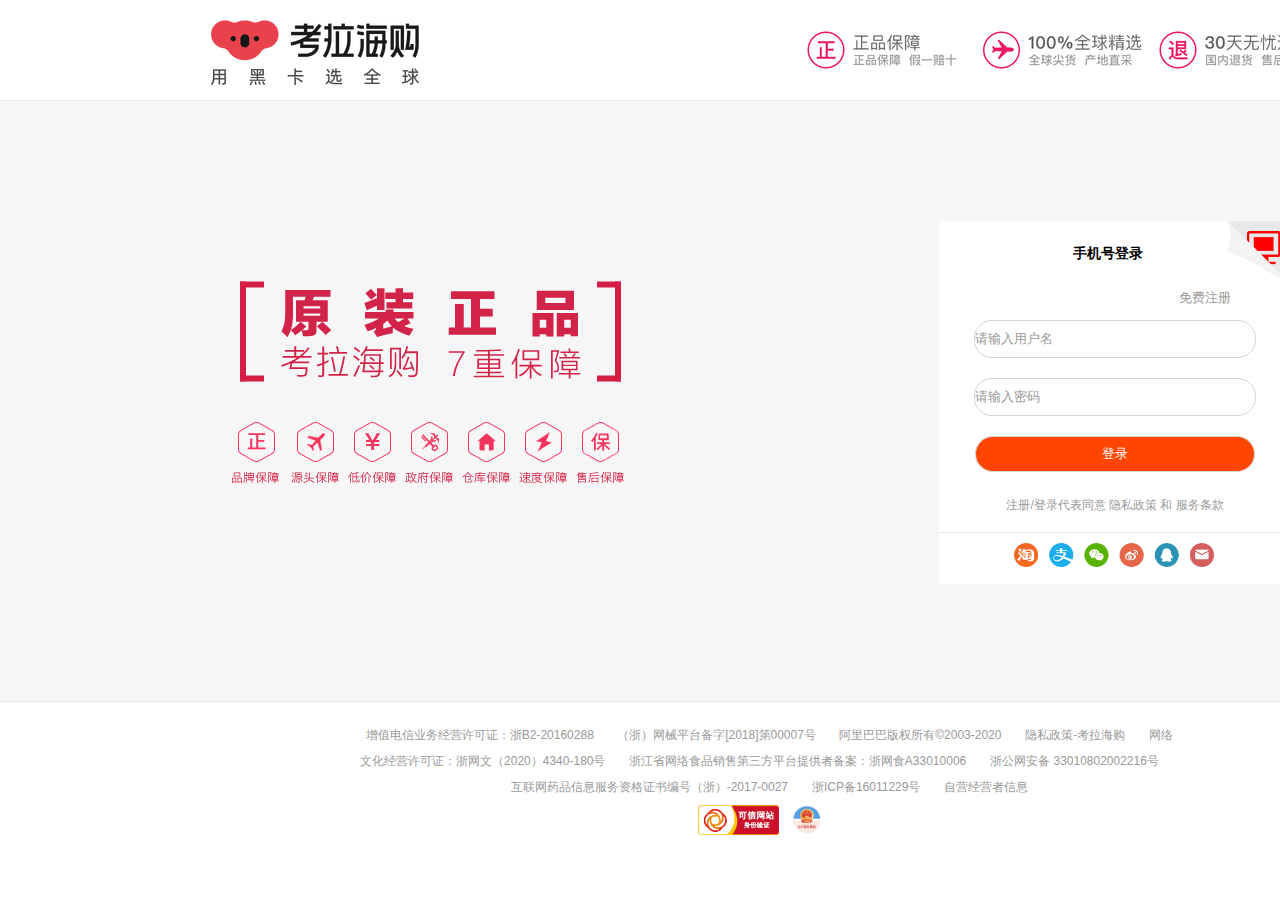
<file: login.html>
<!DOCTYPE html>
<html lang="en">

<head>
    <meta charset="UTF-8">
    <meta name="viewport" content="width=device-width, initial-scale=1.0">
    <meta http-equiv="X-UA-Compatible" content="ie=edge">
    <title>Document</title>
    <link rel="stylesheet" type="text/css" href="css/reset.css">
    <link rel="stylesheet" type="text/css" href="css/global.css">
    <link rel="stylesheet" type="text/css" href="css/login.css">
</head>

<body>
    <div class="wrap">
        <div class="base-box bgwhite clearfix">
            <img src='img/login/271c7d10-5167-443a-afe5-9f0729964b5e (2).png' class="fl mt20">
            <img src="img/login/30bee055-69af-4f3a-a232-5f330cbc98c1_1008_200 (1).png" class="fr" />
        </div>

        <div class="content bb">
            <img src="img/login/e2722b45-286b-45e9-a8e2-4558f4f1bee6.png">
            <div class="form bgwhite">
                <img src="img/login/d61dc086-23ce-44c5-9796-e50bd80d2a10.png" class="fr fm" />
                <h4 class="tc mt20 pointer fm ml50">手机号登录</h4>
                <span class="font13 gray fm pointer">免费注册</span>
                <div class="one">
                    <div class="erm  none">
                        <div class="img1"><img src="img/index/161cc13b-ec21-4083-9cc9-7b4b38c0a8d8.png" width="140px"
                                height="140px"></div>
                        <p class="auto mb20" style="width:145px"><img src="img/login/saoyisao.png" width="38px"
                                height="30px" class="vm" />
                            <span class="gray font12">打开APP扫码登录</span></p>
                    </div>

                    <div class="ipts tc">
                        <input type="text" value="请输入用户名" class="mb20 gray" />
                        <input type="text" value="请输入密码" class="mb20 gray" />
                        <input type="button" value="登录" class="mb20 white tc" id='ipt3' />
                        <span class="gray font12">注册/登录代表同意 <a href="#" class="gray font12 una">隐私政策</a> 和 <a href="#"
                                class="gray font12">服务条款</a></span>
                    </div>

                    <div class="ipts tc none">
                        <input type="text" value="请输入手机号" class="mb20 gray" />
                        <div class="span-father">
                            <input type="text" value="请输入验证码" class="mb20 gray" />
                            <span class="gray font12 yz pointer">手机验证码</span>
                        </div>
                        <input type="button" value="注册" class="mb20 white tc" id='ipt4' />
                        <span class="gray font12">注册/登录代表同意 <a href="#" class="gray font12 una">隐私政策</a> 和 <a href="#"
                                class="gray font12">服务条款</a></span>
                    </div>

                </div>
                <div class="img pt10 pb10"><img src="img/login/fe663cdc-4eb9-4b2b-b587-6a97abcd8019.png" width="200px">
                </div>

            </div>
        </div>
        <!-- 底部 -->
        <div class="footer-tips bgwhite pt20 pb20 gray">
            <p class="tc">
                <span>增值电信业务经营许可证：浙B2-20160288 </span>
                <span>（浙）网械平台备字[2018]第00007号 </span>
                <span>阿里巴巴版权所有©2003-2020</span>
                <span>隐私政策-考拉海购</span>
                <span>网络文化经营许可证：浙网文（2020）4340-180号 </span>
                <span>浙江省网络食品销售第三方平台提供者备案：浙网食A33010006</span>
                <span>浙公网安备 33010802002216号</span>
                <span>互联网药品信息服务资格证书编号（浙）-2017-0027</span>
                <span>浙ICP备16011229号</span>
                <span>自营经营者信息</span><br>
                <img src='img/index/d720d83b55a04b6f932ea845c673c5bf.png' class="mr10" />
                <img src='img/index/TB1rcIoq.Y1gK0jSZFCXXcwqXXa-65-70.png' />
            </p>
        </div>
    </div>
    <script src="js/login.js"></script>
</body>

</html>
</file>
<file: css/global.css>
.base-box{
  width: 1100px;
  margin:0 auto
}
.nav a,.nav-left{
    color:#999
}
.nav-left>li>a,.nav-right>li>a{
     padding: 0 15px;
}
.nav-left li,.nav-right li{
    float: left;
    position: relative;
}
.nav-right li{
    margin-left: 8px;
}
.nav a:hover{
    color:white;
}
.li i{
    width: 0;
    height: 0;
    border-color:#999 transparent  transparent;
    border-width: 4px 4px  0 ;
    border-style: solid dashed dashed;
    position: absolute;
    top:12px;
    right:4px;
}
.i{
    transform: rotate(180deg);
    transition: 1s;
}
 .li a:hover{
     color:#e9424d;
 }
 .nav-right-sclect{
     position: absolute;
     top:30px;
     width: 85px;
     padding: 4px 14px 12px;
     box-shadow:0 0 1px 1px rgba(0, 0, 0, .12);
     display: none; 
     background: white;
     z-index: 300;
 }
 .nav-right-sclect a{
     display: block;
}
 .sclect2{
     right: 0;
 }
 .nav-left-sclect{
    position: absolute;
    top:45px;
    left: -16px;
    box-shadow:0 -.6px 1px 1px rgba(0, 0, 0, .12);
     display: none;
     background: white;
     z-index:300;
 }
 .nav-left li:last-child:hover .nav-left-sclect{
     display: block;
 }
 .nav-left-sclect:before,.footer-img::before{
     position: absolute;
     top:-13px;
     left:58px;
     content: '';
     height: 0;
     width: 0;
    display: inline-block;
    border-top:5px solid transparent;
    border-left:5px solid transparent;
    border-bottom:5px solid rgba(161, 146, 146, 0.205);
    border-right:5px solid transparent;
    box-shadow: 0 1px rgba(0, 0, 0, .12);
 }     
  
 .nav-left-sclect::after,.footer-img::after{
    position: absolute;
    top:-11px;
    left:58px;
    content: '';
    height: 0;
    width: 0;
   display: inline-block;
   border-top:5px solid transparent;
   border-left:5px solid transparent;
   border-bottom:5px solid #fff;
   border-right:5px solid transparent;
   box-shadow: 0 1px rgba(0, 0, 0, .12);
} 

 .input-box{
     position: relative;
     width: 430px;
     height: 25px;
     border-radius: 45px;
     border:3px solid #e9424d;
     padding: 6px 39px 6px 30px;
     
 }
 .input-box input{
     width: 410px;
     height: 28px;
     border: 0;
     font-style: italic;
     
 }
.search{
    position: absolute;
    top:-1px;
    right:-1px;
    width: 60px;
    height: 40px;
    display: inline-block;
    border-radius:24px; 
    background: #e9424d;
    text-align: center
}
.search-img{
    display: inline-block;
    width: 50px;
    height: 40px;
    background: url(../img/index/6e4da089-9347-4dc2-be19-4962832a4a5c.png) no-repeat 50%;
}
.somall{
    position: absolute;
    top:12px;
    left:8px;
    display: inline-block;
    width: 14px;
    height: 14px;
    background: url(../img/index/icon1-832edc2b58.png) -466px -667px;
}
.shop{
    display: inline-block;
    width: 100px;
    line-height: 36px;
    border: 2px solid #e9424d;
    border-radius:36px;
    margin:17px 0 0 50px;
    text-align: center;
}
 .shop img{
     margin-top: -2px;
 }
.shop span{
    padding-left: 8px;
    display: inline-block;
}
.shop:hover{
    background: rgba(233, 66, 77, .1)
}
.nav2{
    background:white;
    width: 100%;
    z-index: 99;
    padding: 10px 0;
}
.fiexd{
    position: fixed;
    top: 0;
}
.head-write{
    float: left;
    margin-left: 25px;
}
.head-write li{
    float: left;
    padding: 0 20px;
    line-height: 40px;
}
.head-write li a{
    font-weight:bold; 
    font-size: 15px;
    color: #333333;
}
.head-write li:first-child a,.head-write li a:hover{
    color: #e9424d;
}
.nav-title,.main-left li{
    width: 164px;
    line-height: 36px;
    background: #e9424d;
    color:white;
}
.nav-title{
    margin-top: 4px;
}
.nav-title span{
    width: 15px;
    height: 12px;
    display: inline-block;
    margin: 0 24px 0 15px;
}
.nav-title i{
    width: 15px;
    height: 0;
    border-bottom:2px solid #ddd;
    display:block;
    margin-bottom:3px;
}
.footer-promise{
    padding:50px 0;
    border-bottom: 1px solid #999;
}
.footer-promise li{
    float: left;
    margin-left: 39px;
    width: 233px;
}
.footer-promise span{
    float: left;
    display: inline-block;
    width: 44px;
    line-height: 44px;
    border: 2px solid #d6d6d6;
    font-weight: 700;
    margin-right: 12px;
    border-radius:50%;
    font-size: 20px;
    text-align: center;
}
.footer-promise strong{
    font-size: 18px;
    display: block
}
.footer-list{
    padding: 45px 0 90px;
}
.footer-list li{
    float: left;
    width: 80px;
    font-size: 12px;
    margin-left:24px; 
}
.footer-list li:first-child{
    position: relative;
    width: 220px;
    margin-left: 0;
}
  
.footer-img{
    position: absolute;
    bottom: -140px;
    left: 10px;
    padding: 10px;
    border: 1px solid rgb(182, 171, 171);
    background: white;
    box-shadow: 0 1px rgba(0, 0, 0, .12);
}
.img2{
    left:55px;
}

.footer-list dt{
    font-size: 18px;
    font-weight: 400;
}
.footer-list dd{
    line-height: 30px;
}
.footer-list li:last-child{
    width: 108px;
}
.footer-tips span{
    margin-left: 20px;
    font-size:12px;
    line-height: 25px;
}
 .footer-tips p{
    width: 833px;
    margin: 0 auto;
}
 .footer-tips p img{
     height: 30px;
     margin-top: 5px;
 }
</file>
<file: css/index.css>
.main-left li,.float-right{
     cursor: pointer;
}
.main-left li{
    border-bottom: 1px solid #e96181;
}
.main-left li:last-child{
    border-bottom:0;
}
.round-box{
    position: relative;
    width: 1920px;
    margin: 0 auto;
    border-top:1px solid #ddd;
}
 .round{
    position: relative;
    height: 505px;
}
 
 .round li{
     position: absolute;
     top:0;
     left:-195px;
}
 .round span{
     position: absolute;
     top:71%;
     left: 33%;
 }
 .round span a{
     display: inline-block;
     width: 9px;
     height: 9px;
     margin-right: 10px;
     border-radius:50%;
     background: #fff;
 }
 .arrow{
     position: absolute;
     top:43%;
     left: 20%;
     display: inline-block;
     width: 38px;
     height: 70px;
     background: url(../img/index/icon1-832edc2b58.png) -624px -66px;
     opacity: 0;
 }
 .arrow2{
     left:66%;
     background-position-x: -667px;
    }
 .main-left{
    position: absolute;
    left:209px;
    top:-1px;
    z-index: 90;
}
.main-left li img{
    height: 20px;
    vertical-align: middle;
    margin:0 25px 0 14px;
 }
  
 .main-left li i{
     display: inline-block;
     font-size: 20px;
     width: 16px;
     color:#ff96ad;
     vertical-align: middle;
 } 
.main-left span{
    display: inline-block;
    width: 70px;
}
.change2{
    width: 164px;
    line-height: 36px;
    background: white;
    color: #e9424d;
}
 .main-right{
     position: absolute;
    left: 373px;
     width: 940px;
     z-index: 99;
     border:1px solid #ff1a33;
     border-left-width:0;
     color:#333;
    background: white;
 }
.right-box{
/* position: absolute;
top:0;
z-index: 20; */
background: white;
}
 .right1-write{
     position: relative;
     float: left;
     width: 329px;
     margin-bottom: 14px;
}
.hr{
    position: absolute;
    top:30px;
    width: 642px;
    height: 1px;
    background: #eaeaea;
}
.right1-write p a{
display: inline-block;
padding-right:15px;
margin:15px 0 15px 0;
line-height: 14px;
color:#666;
}
.right1-write p a:hover,.content3-left li a:hover,.right1-write p a:nth-child(2n),.content2-list li a,.float-left a:hover,.float-right li:hover{
    color: red;
}
.right1{
    width: 658px;
    padding: 19px 0 19px 19px;
}
.right2{
    width: 245px;
    height: 448px;
    background: #f6f6f6;
    padding: 9px 8px 0 10px;
}
 .box2{
     position: absolute;
     bottom: -1px;
     left: -200px;
      width: 100%;
     line-height: 47px;
    background: rgba(0, 0, 0, .3)
 }
 .box2 li{
     float: left;
     margin-right: 40px;
 }
 .box2 a{
     color: white;
}
 .round-box a{
      font-size: 13px;
 }
 .round-box a:hover,.content2-list li a:hover{
     text-decoration: underline;
 }

 /* 内容 */
 .content{
     position: relative;
     padding: 20px 0 100px 0;
     background: #f6f6f6;
 }
  
  .content1-img{
     margin:0 0 30px -200px; 
  }
  .content2-list li{
      float: left;
      margin-right: 15px;
  }
  
  .content3-img{
      width: 330px;
      height: 542px;
    background :url('../img/index/baf3e28a-5f93-4afa-8170-5d0de7595c3fT19010151349_330_542.jpg');
  }
  .content3-left li{
      float: left;
      width: 80px;
      text-align: center;
      line-height: 40px;
      border-radius:40px;
      background: white;
      border:2px solid #ddd;
      margin:0 0 10px 20px;
  }
  .content3-left li a{
      color: #333;
      font-size: 12px;
  }
  .content3-left{
      margin-top: 410px;
  }
   .content3-center{
      width: 550px;
       
  }
  .content3-center li{
      height: 240px;
      float: left;
      text-align: center;
      background: white;
       padding:30px 47px 0; 
  }
  .content3-center li:hover{
    transform: scale(1.1);
    box-shadow: 0 0 5px 2px #ddd;
  }
  .content3-right {
       width: 220px;
  }
  .title{
      line-height: 60px;
      padding:0 10px;
      font-size: 16px;
      font-weight: bold;
  }
  .content3-center h3{
      font-size: 20px;
  }
  .title a{
      display: inline-block;
      width: 6px;
      height: 6px;
      border-radius:50%;
      margin-left: 5px;
      background: #e1e1e1;
  }
   
  .content3-right>p,.content3-right li,.content3-center li,.pictur a,.main-tp li{
    border: 1px solid #e9e9e9;
    border-width: 0 1px 1px 0;
  }
  .content3-right li{
      width: 200px;
      height: 129px;
      padding: 30px 14px 0 5px;
      font-size: 12px;
  }
  .buy{
    line-height: 46px;
      border:1px solid #ddd;
  }
  .pictur a{
      display: inline-block;
      width: 219px;
      height: 167px;
}
 
.pictur i{
     margin: 5px 0 0 180px;
    display: inline-block;
    width: 20px;
    height: 20px;
    background: url(../img/index/icon1-832edc2b58.png) -60px -290px;
    opacity: 0;
}
.pictur img{
    margin-left: 22%;
}
 .float-left1,.float-right1{
    position: absolute;
    z-index:299;
    top:21px;
 }

  .float-left1{
      left: 90px;
    }
  .float-left{
      width: 99px;
      border-bottom: 0;
  }
.float-left>a,.float-left ul li a{
    display: block;
    line-height: 50px;
    padding-left: 10px;
}
.float-left ul li a{
  line-height: 30px;
}
.float-left  a:hover,.float-right li:hover,.content3-left li:hover,.main-a1:hover{
    background: #f6f6f6;
}
.float-left>a{
    margin-top: -6px;
}
.float-right1{
     right: 130px;
}
.float-right li{
    padding:8px 12px;
    position: relative;
}
.float-right li>img{
    display: block;
    margin-left: 8px;
    width: 20px;
    height: 20px;
}
.float-right li,.float-left{
    border: 1px solid #ddd;
}
.fiexd-2{
    position: fixed;
    top:72px;
    left: 90px;
}
.fiexd-3{
    position: fixed;
    top:72px;
   right: 130px;
}
.main-lb{
    position: relative;
    width: 180px;
    height: 347px;
}
 
 .li-write{
    height: 136px;
    background: #151515;
    opacity: 0.8;
    padding-top:30px;
    margin-top: -7px;
 }
.lb2{
     position: absolute;
     top:180px;
     left: 0;
     height: 2px;
     width: 60px;
     background: #6ad527;
 }
 .jt{
     position: absolute;
     top:50px;
     left: 10px;
     display: inline-block;
     height: 50px;
     width: 28px;
     background: url(../img/index/icon1-832edc2b58.png)-645px -298px;
     opacity: 0;
 }
 .jt2{
     background-position-x: -678px;
     left: 150px;
 }
 .lb1 li{
     position: absolute;
     top:0;
     left: 0;
 }
 .main-lb:hover .jt{
     opacity: 1;
 }
 .main-tp{
     width: 920px;
      
}
 .main-tp li{
     position: relative;
    width: 229px;
    height: 173px;
}
 .main-tp a{
     position: absolute;
      display: inline-block;
     border: 1px solid;
     padding: 2px 10px;
     border-radius: 10px;
     opacity: 0;
 }
 .main-a1{
     top:10px;
     left:10px; 
    border-color: #999;
 }
 .main-a2{
     bottom: 10px;
     left: 70px;
     border-color: #e96181;
 }
 .tp1{
     position: absolute;;
     top:10px;
     left: 50px;
     width: 120px;
     z-index: 20;
     height: 120px;
 }
 .main-span{
     position: absolute;
     bottom: 48px;
     left: 50px;
}
.main-tp li:hover .main-a1,.main-tp li:hover .main-a2{
    z-index: 10;
    opacity: 1;
}
.main-tp li:hover .tp1{
   left: 70px;
   width: 80px;
   height: 80px;
}
.main-span2{
    position: absolute;
    bottom: 12px;
    left:39px;
}
.main-tp li:hover .main-span2{
    opacity: 0;
}
.main-a1, .main-a2,.tp1{
    transition: .8s;
}
.flr-box{
    position: absolute;
    top:-40px;
    padding-top: 75px;
    left: -153px;
    width: 146px;
    height: 248px;
    background: url(../img/index/TB1CXmVt7P2gK0jSZPxXXacQpXa-146-218.png) no-repeat;
    display: none
}
.float-right li:nth-child(3):hover .flr-box{
    display: block;
}
</file>
<file: css/detail.css>
.fiexd-4{
    position: fixed;
    top: 30px;
    right: 120px;
 }
 .float-right2{
    position: absolute;
    top: 39px;
    right: 120px;
 }
 .main-left{
   top:-497px;
   opacity: 0;
}
.tselect span,.tselect-list a{
   display: inline-block;
}
.tselect-a{
   padding: 2px 4px;
   width: 80px;
   display: inline-block;
   position: relative;
}
.tselect-a i{
   display: inline-block;
   margin-left:5px;
    width: 10px;
   height: 8px;
    background: url(../img/icon-new.6f66e0b.png);
}
.tselect-list{
   width: 580px;
   position: absolute;
   bottom:-95px;
   left: -1px;
   z-index: 199;
}
.tselect-list a{
   width: 100px;
}
.img-left,.img-right{
   width: 400px;
   height: 400px;
}
.img-box,.img-left{
   position: relative;
}
.img-left{
    margin-right: 50px;
}
.img-right{
   position: absolute;
   top:0;
   right: -397px;
   z-index: 100;
   overflow: hidden;
   visibility: hidden;
}
.img-span{
   display: inline-block;
   width: 120px;
   height: 120px;
   background: rgba(0, 0, 0, .6);
   position: absolute;
   top:0;
   left: 0;
   visibility: hidden;
}
 
 .simg img{
    border:2px solid transparent;
    vertical-align: middle;
 }
  
 .simg span{
    display: inline-block;
    width: 35px;
    line-height: 62px;
}
.img-right img{
   position: absolute;
   top:0;
   left: 0;
}
.content-right{
    width: 650px;
}
  .content-right-span{
     display: inline-block;
     padding: 2px 4px;
  }
 .content-sclect{
    position: relative;
    display: inline-block;
    padding: 2px 30px 2px 2px;
 }
 .content-sclect i{
    position: absolute;
    top:12px;
    right: 10px;
    display: inline-block;
    width: 10px;
    height: 8px;
    background: url(../img/icon-new.6f66e0b.png)
 }
 .adress-tltle span{
    display: inline-block;
    padding: 2px 15px;
 }
 .adress-a a{
    display: inline-block;
    padding: 2px;
    margin-right: 50px;
 }
 .adress{
    width: 400px;
    position: absolute;
    top:30px;
    left: 90px;
    z-index: 99;
}
 .rel{
    position: relative;
 }
 .adress-tltle{
   border-bottom:1px solid #999;
 }
 .numb input{
    text-align: center;
    width: 50px;
 }
 .numb a{
    display: inline-block;
    padding:0 5px;
 }
 .buy-input a{
    display: inline-block;
    position: relative;
    width: 156px;
   border: 2px solid #d41c44;
   line-height: 46px;
    
 }
 .buy-input i{
    display: inline-block;
    width: 20px;
    height: 20px;
    background: url(../img/index/icon1-832edc2b58.png) -60px -290px;
    vertical-align: middle;
 }
 
 /* 图片 */
 .deta-box{
	position: relative;
    height:314px; 
	overflow: hidden;
 }
 .deta-box2,.deta-box{
	padding: 15px 0;
 }
.deta-list{
	 position: absolute;
	 left: 0;
	 width: 2200px;
}
  .deta-list img{
     width: 200px;
     height: 200px;
  }
  .deta-list li{
     width: 200px;
	 margin-right: 20px;
}
 
 /* 图片二 */
 .deta-imgs img,.deta-write img{
	 width:200px;
	 height: 300px;
 }
 .deta-box2 a{
	 display:inline-block;
	 padding: 5px 10px;
	 border-radius: 8px;
}
/* 左侧小图 */
  .img-title,.buy-img{
     width: 178px;
  }
  .buy-img img{
     width: 178px;
     height: 158px;
     opacity: 0.5;
  }
 .buy-img li{
	border-bottom: 1px solid #999; 
}
  .div{
	 position: relative;
	 overflow:hidden;
  }
 .buy-img-shade{
	position: absolute;
	top:23%;
	left:28%;
	width:80px;
	height:80px;
	transition:.3s;
	background: #000000; 
	transform: rotate(45deg);
	 opacity: 0;
}
.shade{
	transform: rotate(45deg) scale(3.2);
	opacity: .5;
}
.buy-img li:last-child{
     border:0;
  }
  .tips-img p{
   border: 1px solid #f1cbec;
   padding: 15px 20px;
 }
 .tips-img div{
   border-left: 1px solid#f1cbec;
   border-right: 1px solid #f1cbec;
   padding: 30px 0 25px 0;
}
 .tips-img{
    width: 850px;
   }
 .tips-img div img{
    margin-top: -6px;
 }
  
  .tselect-list a:hover{
     color:red;
  }
  .bimgs img{
     width: 710px;
  }
</file>
<file: css/list.css>
.img-list{
     height: 250px;
}
 .p{
     width: 500px;
 }
 .input{
     border:0;
     width: 60px;
     height: 25px;
     border-radius:40px;
 }
 .line{
     height: 2px;
    
 }
 .line-box{
      position: relative;
 }
  
 .line-write{
    position: absolute;
    left: 46%;
    top:-15px;
     line-height: 30px;
     width: 100px;
     background: #f6f6f6;
 }
 .eat1{
     border:1px solid #e2e2e7;
 }
 .eat1 li{
     padding: 10px;
     width: 199px;
     border-right:1px solid #e2e2e7;
 }
 
 .eat1-span1{
     padding: 4px 5px;
     border:1px solid red;
 }
 .wcolor{
     color:#3e3e45;
 }
 .eat1-p{
     position: relative;
 }
 .eat1-span2{
     display: inline-block;
     line-height: 19px;
     padding-right: 4px;
     border-radius: 5px 5px 0 0;
  position: absolute;
  background: #ffe3ba;
   top:0;
  left: 50px;
 }
 .tp-box{
     overflow: hidden;
 }
 .tp-img{
     transition: 1s;
 }
 .tp-box:hover .tp-img{
     transform: scale(1.2)
 }
 .fiexd-4{
    position: fixed;
    top: 30px;
    right: 120px;
 }
 .float-right2{
    position: absolute;
    top: 39px;
    right: 120px;
 }
 .p-input,.dobe{
     border: 1px solid #ccc;
 }
 .p-input{
     
    width: 105px;
    padding: 5px 24px 5px 5px;
    height: 12px;
    margin-top: -1px;
 }
  
  .name{
      padding: 12px 0 0 15px;
       
      width: 110px;
      
  }
  .category{
      width: 975px;
      line-height: 36px;
  }
  .choice{
      width: 855px;
      height: 100px;
      overflow: hidden;
    }

/* 取消 */
  .choice-span{
      display: inline-block;
      border:2px solid transparent;
      margin-bottom: 8px;
}
  .pd2{
      position: relative;
      padding-right: 110px;
  }
  .dobe1{
      position: absolute;
      top:5px;
      right: 5px;
  }
  .dobe{
      display: inline-block;
       padding: 0 5px;
}
.dobe1 i{
    display: inline-block;
    width: 10px;
    height: 8px;
    background: url(../img/icon-new.6f66e0b.png)
}
.tc-span{
    display: inline-block;
    border:1px solid #aaa;
    width: 40px;
    line-height: 22px;
}
.tc-span:hover{
    background: #3e3e45;
    color: white;
}
.away{
    height: 50px;
    overflow: hidden;
}
.recent:hover,.dobe:hover{
    color: red;
}
.dobe:hover,.eat2 li:hover{
   border-color:red;
}
.delete{
    display: inline-block;
    width: 20px;
    margin-top: -1px;
    width: 20px;
    line-height: 29px;
}
.eat2,.eat3,.eat4{
    border:0;
}
.eat2 li{
    width: 238px;
    margin-right: 17px
}
.eat2 li{
    border:2px solid transparent;
}
.eat2 li:last-child, .eat3 li:last-child{
    margin-right: 0;
}
.eat2 li:hover{
    height: 425px;
}
.eat2 li>img:hover{
    transform: scale(0.8)
}
.dot a{
    display: inline-block;
    padding: 2px 5px;
}
 .dot a:hover{
     color:white;
     background: red;
 }
 .eat3 li,.eat4 li{
     padding: 0;
     margin-right: 25px;
}
.eat3 li:hover{
    position: relative;
    left: 10px;
}
.eat4 li{
    position: relative;
}
.Mask{
    position: absolute;
    top:0;
    left: 0;
    padding-top: 176px;
    height: 188px;
    width: 200px;
    background-color: rgba(0, 0, 0, .8);
    opacity: 0;
    transition: 1s;
}
.eat4 li:hover .Mask{
    opacity: .8;
}
table td{
    width: 216px;
    line-height: 38px;
    text-align: center;
    color:#616064;
}
 
.main-left{
    top:-497px;
    opacity: 0;
}
</file>
<file: css/login.css>
.content{
    position: relative;
    height: 600px;
    background:#f6f6f6;
    border-top: 1px solid #ece7e9;
}
.content>img,.content>.form{
    position: absolute;
}
.form>span{
    display: inline-block;
    margin-left: 240px;
}
.content>img{
    left: 15%; 
    top:30%;
}
.content>.form{
    width: 352px;
    right: 15%;
    top:20%;
}
.ipts{
     padding: 10px 35px 15px;
}
.span-father{
    position: relative;
}
.ipts input{
    width: 280px;
    height: 36px;
    border: 1px solid #d5d5d5;
    border-radius: 18px;
}
#ipt3,#ipt4{
    background: orangered;
}
.img{
    border-top:1px solid #ece7e9;
    
}
.img img{
    margin-left: 75px;
}
.yz{
    position: absolute;
    right: 10px;
    bottom:27px;
    display: inline-block;
    padding-left:10px;
    border-left: 1px solid #d5d5d5;
}
.yz:hover{
    color: red;
}
.img1{
    width: 140px;
    height: 140px;
    margin: 30px auto 15px;
 }
</file>
